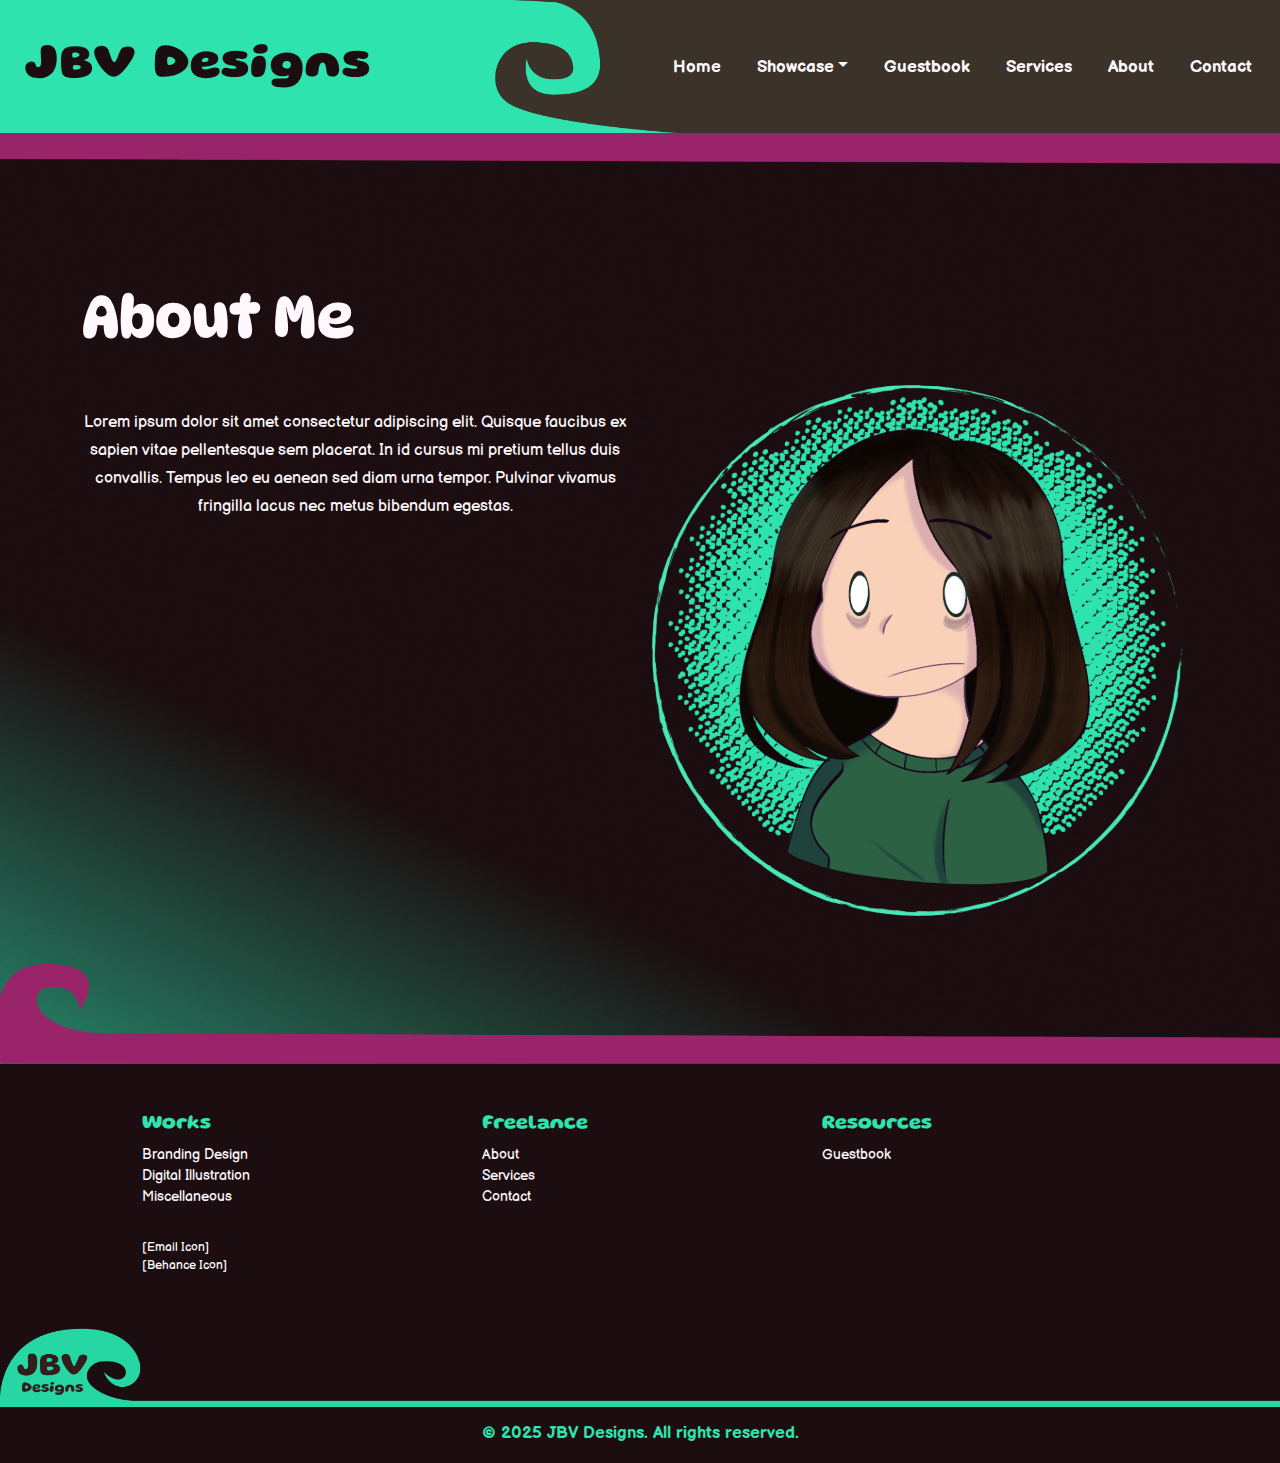
<file: about.html>
<!DOCTYPE html>
<html lang="en">

<head>
    <meta charset="UTF-8">
    <meta name="viewport" content="width=device-width, initial-scale=1.0">

    <title>About Me</title>

    <link href="https://cdn.jsdelivr.net/npm/bootstrap@5.3.3/dist/css/bootstrap.min.css" rel="stylesheet"
        integrity="sha384-QWTKZyjpPEjISv5WaRU9OFeRpok6YctnYmDr5pNlyT2bRjXh0JMhjY6hW+ALEwIH" crossorigin="anonymous">

    <link rel="stylesheet" href="css/style.css">

    <link href="https://fonts.googleapis.com/css2?family=Sora:wght@400;700&display=swap" rel="stylesheet">
    <link href="https://fonts.googleapis.com/css2?family=Gluten:wght@100..900&display=swap" rel="stylesheet">
    <link href='https://fonts.googleapis.com/css2?family=DynaPuff:wght@400..700&display=swap' rel='stylesheet'>
    <link
        href="https://fonts.googleapis.com/css2?family=Balsamiq+Sans:ital,wght@0,400;0,700;1,400;1,700&family=Gluten:wght@100..900&display=swap"
        rel="stylesheet">
</head>

<body>
    <header style="background-color: #3B322A;" class="py-3">
        <nav class="navbar navbar-expand-lg">
            <a class="navbar-brand" href="index.html">JBV Designs</a>
            <button class="navbar-toggler" type="button" data-bs-toggle="collapse" data-bs-target="#navbarNav"
                aria-controls="navbarNav" aria-expanded="false" aria-label="Toggle navigation">
                <span class="navbar-toggler-icon"></span>
            </button>
            <div class="collapse navbar-collapse" id="navbarNav">
                <ul class="navbar-nav ms-auto">

                    <li class="nav-item">
                        <a class="nav-link" href="index.html">Home</a>
                    </li>
                    <li class="nav-item dropdown">
                        <a class="nav-link dropdown-toggle" href="#" id="navbarDarkDropdownMenuLink" role="button"
                            data-bs-toggle="dropdown" aria-expanded="false">
                            Showcase</a>
                        <ul class="dropdown-menu dropdown-menu-dark" aria-labelledby="navbarDarkDropdownMenuLink">
                            <li><a class="dropdown-item" href="brandingdesign.html">Branding Design</a></li>
                            <li><a class="dropdown-item" href="digitalillustrations.html">Digital Illustration</a></li>
                            <li><a class="dropdown-item" href="miscellaneous.html">Miscellaneous</a></li>
                        </ul>
                    </li>
                    <li class="nav-item">
                        <a class="nav-link" href="guestbook.html">Guestbook</a>
                    </li>
                    <li class="nav-item">
                        <a class="nav-link" href="services.html">Services</a>
                    </li>
                    <li class="nav-item">
                        <a class="nav-link" href="about.html">About</a>
                    </li>
                    <li class="nav-item">
                        <a class="nav-link" href="contact.html">Contact</a>
                    </li>
                </ul>
            </div>
        </nav>
    </header>

    <section>
        <div class="about-section">
        <hr class="top-breaker">
            <div class="container">
                <div class="pt-5 pb-4">
                    <h2 class="About-me-title">About Me</h2>
                </div>
                <div class="row">
                    <div class="col-md-6">
                        <div class="about-me-content py-4">
                            <p>Lorem ipsum dolor sit amet consectetur
                                adipiscing elit. Quisque faucibus ex sapien
                                vitae pellentesque sem placerat. In id
                                cursus mi pretium tellus duis convallis.
                                Tempus leo eu aenean sed diam urna
                                tempor. Pulvinar vivamus fringilla lacus nec
                                metus bibendum egestas.</p>
                        </div>
                    </div>
                    <div class="col-md-6 pb-5">
                        <img src="images/jasmine_headshot_v1.png" alt="Jasmine Boquer-Velasco" class="img-fluid">
                    </div>
                </div>
            </div>
            <hr class="bottom-breaker">
        </div>
    </section>

    <footer style="background-color:#1B0D10;">
        <div class="container pt-5">
            <div class="row mx-5">
                <div class="col-md-4 mb-3">
                    <h5 class="footer-heading">Works</h5>
                    <ul class="list-unstyled">
                        <li><a class="footer-links" href="brandingdesign.html">Branding Design</a></li>
                        <li><a class="footer-links" href="digitalillustrations.html">Digital Illustration</a></li>
                        <li><a class="footer-links" href="miscellaneous.html">Miscellaneous</a></li>
                    </ul>
                </div>
                <div class="col-md-4 mb-3">
                    <h5 class="footer-heading">Freelance</h5>
                    <ul class="list-unstyled">
                        <li class=><a class="footer-links" href="about.html">About</a></li>
                        <li><a class="footer-links" href="services.html">Services</a></li>
                        <li><a class="footer-links" href="contact.html">Contact</a></li>
                    </ul>
                </div>
                <div class="col-md-4 mb-3">
                    <h5 class="footer-heading">Resources</h5>
                    <ul class="list-unstyled">
                        <li><a class="footer-links" href="guestbook.html">Guestbook</a></li>
                    </ul>
                </div>
                <div class="col-md-4 mb-3">
                    <ul class="list-inline social-icons">
                        <li><a href="#" class="text-white">[Email Icon]</a></li>
                        <li><a href="https://www.behance.net/jasmineboquer-" class="text-white">[Behance Icon]</a></li>
                    </ul>
                </div>
            </div>
        </div>
        <div class="footer-break"></div>
        <div class="footer-bottom">
            <p class="footer-note">&copy; 2025 JBV Designs. All rights reserved.</p>
        </div>
    </footer>

    <script src="https://cdn.jsdelivr.net/npm/bootstrap@5.3.3/dist/js/bootstrap.bundle.min.js"
        integrity="sha384-YvpcrYf0tY3lHB60NNkmXc5s9fDVZLESaAA55NDzOxhy9GkcIdslK1eN7N6jIeHz"
        crossorigin="anonymous"></script>

</body>

</html>
</file>
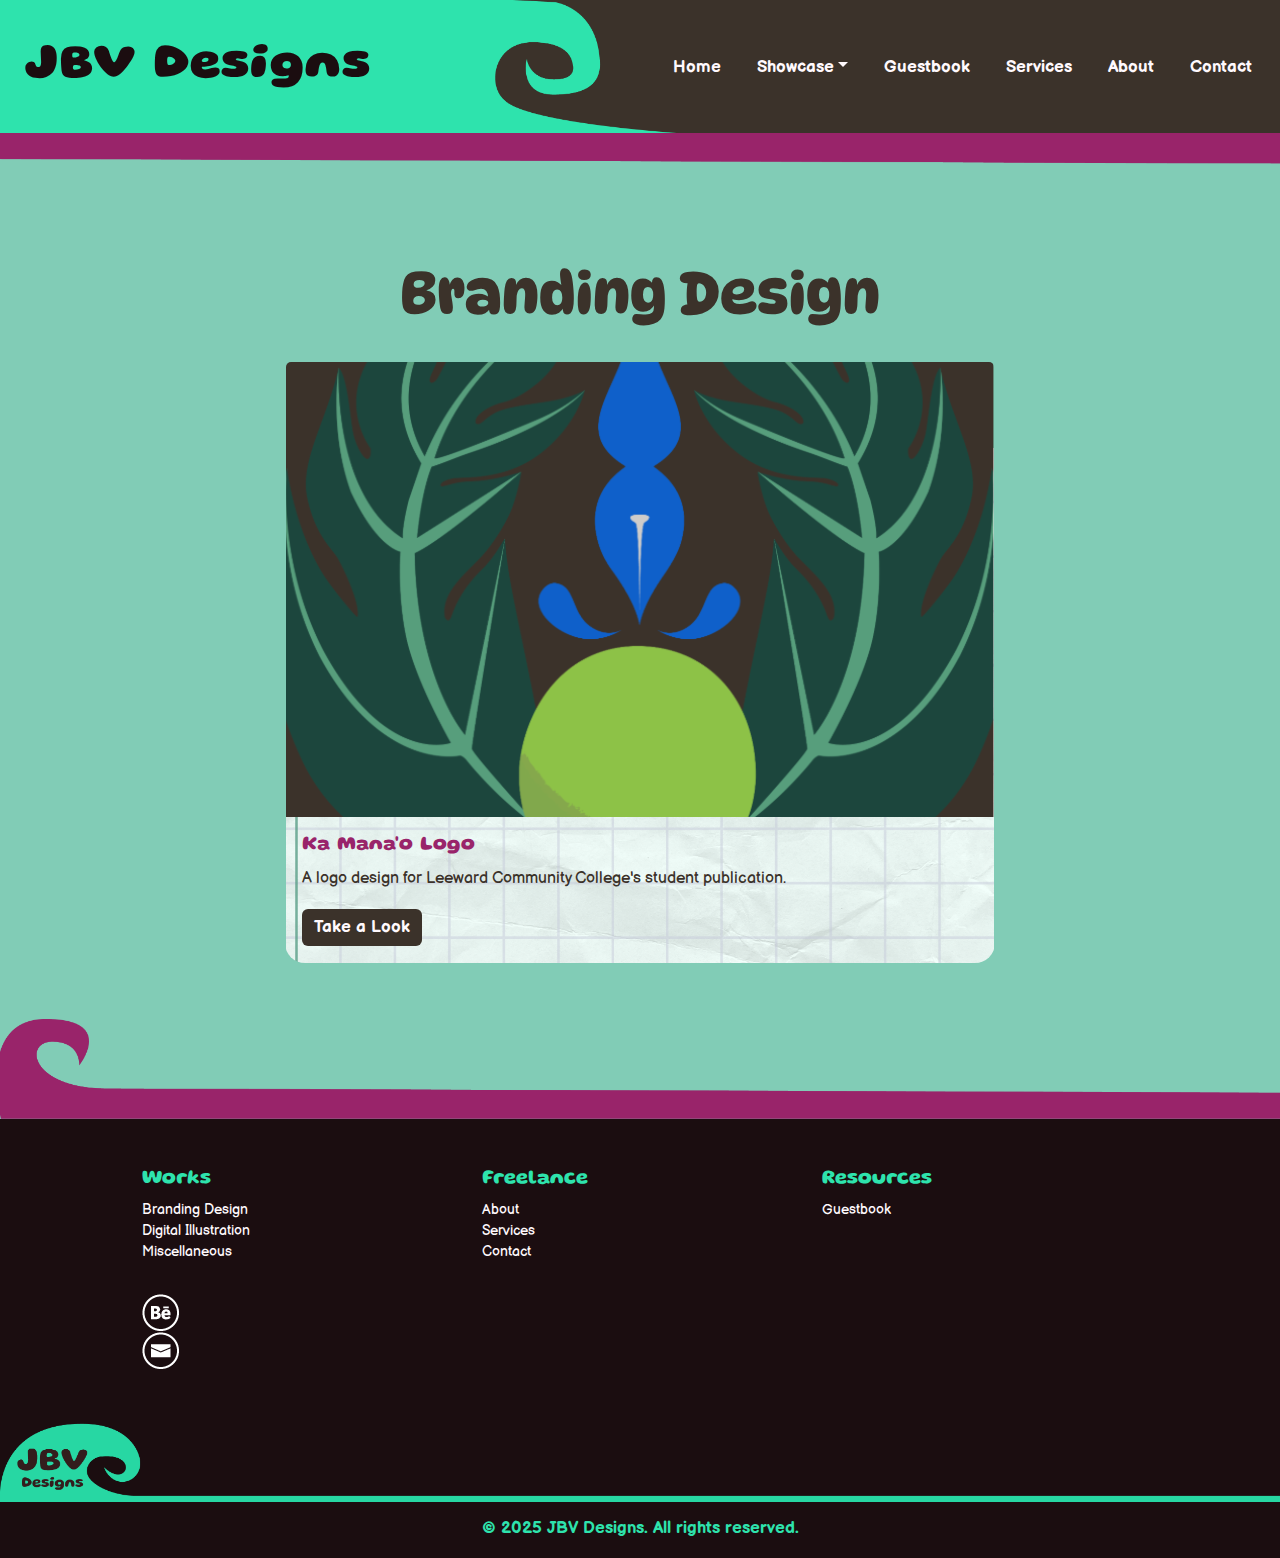
<file: brandingdesign.html>
<!DOCTYPE html>
<html lang="en">

<head>
    <meta charset="UTF-8">
    <meta name="viewport" content="width=device-width, initial-scale=1.0">

    <title>Branding Design</title>

    <link href="https://cdn.jsdelivr.net/npm/bootstrap@5.3.3/dist/css/bootstrap.min.css" rel="stylesheet"
        integrity="sha384-QWTKZyjpPEjISv5WaRU9OFeRpok6YctnYmDr5pNlyT2bRjXh0JMhjY6hW+ALEwIH" crossorigin="anonymous">

    <link rel="stylesheet" href="css/style.css">

    <link href="https://fonts.googleapis.com/css2?family=Sora:wght@400;700&display=swap" rel="stylesheet">
    <link href="https://fonts.googleapis.com/css2?family=Gluten:wght@100..900&display=swap" rel="stylesheet">
    <link href='https://fonts.googleapis.com/css2?family=DynaPuff:wght@400..700&display=swap' rel='stylesheet'>
    <link
        href="https://fonts.googleapis.com/css2?family=Balsamiq+Sans:ital,wght@0,400;0,700;1,400;1,700&family=Gluten:wght@100..900&display=swap"
        rel="stylesheet">
</head>

<body>
    <header style="background-color: #3B322A;" class="py-3">
        <nav class="navbar navbar-expand-lg">
            <a class="navbar-brand" href="index.html">JBV Designs</a>
            <button class="navbar-toggler" type="button" data-bs-toggle="collapse" data-bs-target="#navbarNav"
                aria-controls="navbarNav" aria-expanded="false" aria-label="Toggle navigation">
                <span class="navbar-toggler-icon"></span>
            </button>
            <div class="collapse navbar-collapse" id="navbarNav">
                <ul class="navbar-nav ms-auto">

                    <li class="nav-item">
                        <a class="nav-link" href="index.html">Home</a>
                    </li>
                    <li class="nav-item dropdown">
                        <a class="nav-link dropdown-toggle" href="#" id="navbarDarkDropdownMenuLink" role="button"
                            data-bs-toggle="dropdown" aria-expanded="false">
                            Showcase</a>
                        <ul class="dropdown-menu dropdown-menu-dark" aria-labelledby="navbarDarkDropdownMenuLink">
                            <li><a class="dropdown-item" href="brandingdesign.html">Branding Design</a></li>
                            <li><a class="dropdown-item" href="digitalillustrations.html">Digital Illustration</a></li>
                            <li><a class="dropdown-item" href="miscellaneous.html">Miscellaneous</a></li>
                        </ul>
                    </li>
                    <li class="nav-item">
                        <a class="nav-link" href="guestbook.html">Guestbook</a>
                    </li>
                    <li class="nav-item">
                        <a class="nav-link" href="services.html">Services</a>
                    </li>
                    <li class="nav-item">
                        <a class="nav-link" href="about.html">About</a>
                    </li>
                    <li class="nav-item">
                        <a class="nav-link" href="contact.html">Contact</a>
                    </li>
                </ul>
            </div>
        </nav>
    </header>

    <section style="background-color: #81CCB6;">
            <hr class="top-breaker">
            <div class="container px-4">
                <h2 class="showcase-detail-title pt-4">Branding Design</h2>
                
                <div class="row py-4">
                    <div class="showcase-detail-block">
                        <div class="col-xs-6 col-xl-12">
                            <div class="card-content">
                                <div class="card">
                                    <img src="images/Branding-Design_Thumbnail_2.png" class="card-img-top"
                                        alt="Ka Mana'o Logo Thumbnail">
                                    <div class="card-body">
                                        <h5>Ka Mana'o Logo</h5>
                                        <p class="body">A logo design for Leeward Community College's student publication.
                                        </p>
                                        <a href="kamanaologo.html" class="btn btn-secondary">Take a Look
                                        </a>
                                    </div>
                                </div>
                            </div>
                        </div>
                    </div>
                </div>

            </div>
            <hr class="bottom-breaker">
        </div>
    </section>

    <footer style="background-color:#1B0D10;">
        <div class="container pt-5">
            <div class="row mx-5">
                <div class="col-md-4 mb-3">
                    <h5 class="footer-heading">Works</h5>
                    <ul class="list-unstyled">
                        <li><a class="footer-links" href="brandingdesign.html">Branding Design</a></li>
                        <li><a class="footer-links" href="digitalillustrations.html">Digital Illustration</a></li>
                        <li><a class="footer-links" href="miscellaneous.html">Miscellaneous</a></li>
                    </ul>
                </div>
                <div class="col-md-4 mb-3">
                    <h5 class="footer-heading">Freelance</h5>
                    <ul class="list-unstyled">
                        <li class=><a class="footer-links" href="about.html">About</a></li>
                        <li><a class="footer-links" href="services.html">Services</a></li>
                        <li><a class="footer-links" href="contact.html">Contact</a></li>
                    </ul>
                </div>
                <div class="col-md-4 mb-3">
                    <h5 class="footer-heading">Resources</h5>
                    <ul class="list-unstyled">
                        <li><a class="footer-links" href="guestbook.html">Guestbook</a></li>
                    </ul>
                </div>
                <div class="col-md-4 mb-3">
                    <ul class="list-inline social-icons">
                        <li>
                            <a href="https://www.behance.net/jasmineboquer-">
                                <img src="images/footer_social_behance.png">
                            </a>
                        </li>
                        <li>
                            <a href="mailto:jasmineboquervelasco@gmail.com">
                                <img src="images/footer_social_email.png">
                            </a>
                        </li>
                    </ul>
                </div>
            </div>
        </div>
        <div class="footer-break"></div>
        <div class="footer-bottom">
            <p class="footer-note">&copy; 2025 JBV Designs. All rights reserved.</p>
        </div>
    </footer>

    <script src="https://cdn.jsdelivr.net/npm/bootstrap@5.3.3/dist/js/bootstrap.bundle.min.js"
        integrity="sha384-YvpcrYf0tY3lHB60NNkmXc5s9fDVZLESaAA55NDzOxhy9GkcIdslK1eN7N6jIeHz"
        crossorigin="anonymous"></script>
</body>

</html>
</file>
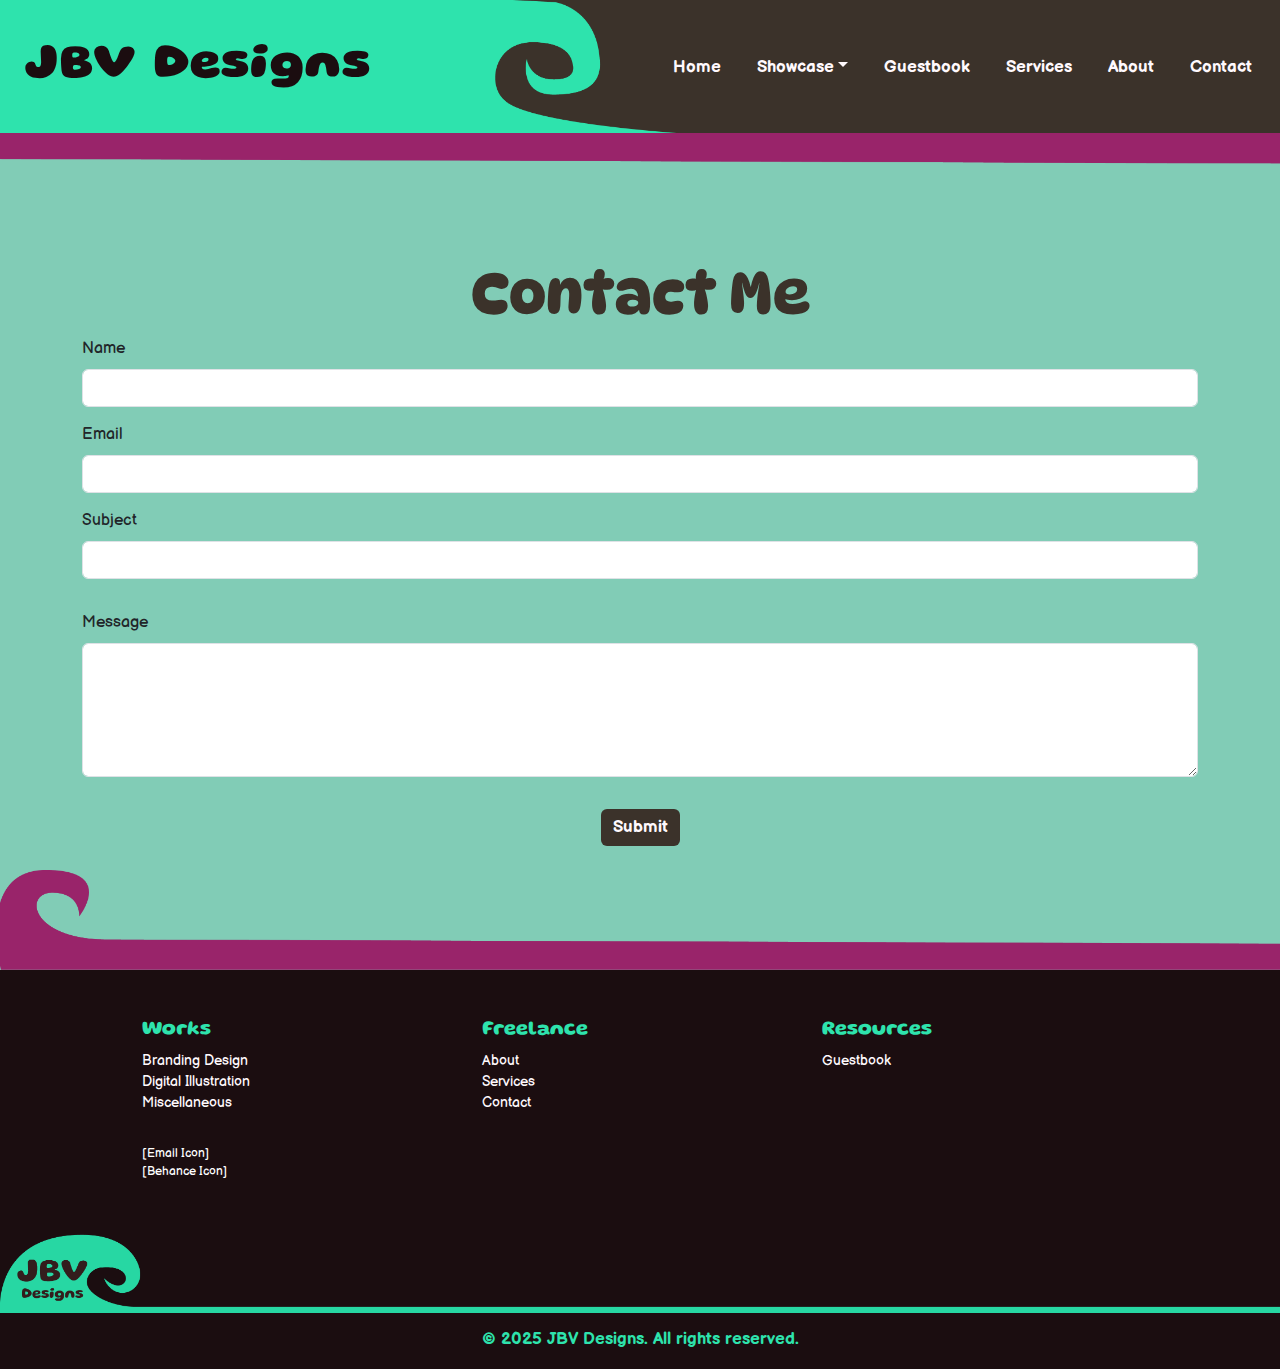
<file: contact.html>
<!DOCTYPE html>
<html lang="en">

<head>
    <meta charset="UTF-8">
    <meta name="viewport" content="width=device-width, initial-scale=1.0">

    <title>Contact Me</title>

    <link href="https://cdn.jsdelivr.net/npm/bootstrap@5.3.3/dist/css/bootstrap.min.css" rel="stylesheet"
        integrity="sha384-QWTKZyjpPEjISv5WaRU9OFeRpok6YctnYmDr5pNlyT2bRjXh0JMhjY6hW+ALEwIH" crossorigin="anonymous">

    <link rel="stylesheet" href="css/style.css">

    <link href="https://fonts.googleapis.com/css2?family=Sora:wght@400;700&display=swap" rel="stylesheet">
    <link href="https://fonts.googleapis.com/css2?family=Gluten:wght@100..900&display=swap" rel="stylesheet">
    <link href='https://fonts.googleapis.com/css2?family=DynaPuff:wght@400..700&display=swap' rel='stylesheet'>
    <link
        href="https://fonts.googleapis.com/css2?family=Balsamiq+Sans:ital,wght@0,400;0,700;1,400;1,700&family=Gluten:wght@100..900&display=swap"
        rel="stylesheet">
</head>

<body>
    <header style="background-color: #3B322A;" class="py-3">
        <nav class="navbar navbar-expand-lg">
            <a class="navbar-brand" href="index.html">JBV Designs</a>
            <button class="navbar-toggler" type="button" data-bs-toggle="collapse" data-bs-target="#navbarNav"
                aria-controls="navbarNav" aria-expanded="false" aria-label="Toggle navigation">
                <span class="navbar-toggler-icon"></span>
            </button>
            <div class="collapse navbar-collapse" id="navbarNav">
                <ul class="navbar-nav ms-auto">

                    <li class="nav-item">
                        <a class="nav-link" href="index.html">Home</a>
                    </li>
                    <li class="nav-item dropdown">
                        <a class="nav-link dropdown-toggle" href="#" id="navbarDarkDropdownMenuLink" role="button"
                            data-bs-toggle="dropdown" aria-expanded="false">
                            Showcase</a>
                        <ul class="dropdown-menu dropdown-menu-dark" aria-labelledby="navbarDarkDropdownMenuLink">
                            <li><a class="dropdown-item" href="brandingdesign.html">Branding Design</a></li>
                            <li><a class="dropdown-item" href="digitalillustrations.html">Digital Illustration</a></li>
                            <li><a class="dropdown-item" href="miscellaneous.html">Miscellaneous</a></li>
                        </ul>
                    </li>
                    <li class="nav-item">
                        <a class="nav-link" href="guestbook.html">Guestbook</a>
                    </li>
                    <li class="nav-item">
                        <a class="nav-link" href="services.html">Services</a>
                    </li>
                    <li class="nav-item">
                        <a class="nav-link" href="about.html">About</a>
                    </li>
                    <li class="nav-item">
                        <a class="nav-link" href="contact.html">Contact</a>
                    </li>
                </ul>
            </div>
        </nav>
    </header>

    <section style="background-color:#81CCB6;">
            <hr class="top-breaker">
            <div class="container">
                <h2 class="showcase-detail-title pt-4">Contact Me</h2>
                <div class="contactForm">
                    <form action="contactform.php" method="post">
                        <div class="mb-3">
                            <label for="contactName" class="form-label">Name</label>
                            <input type="Name" class="form-control" id="contactName" aria-describedby="nameHelp"
                                aria-required>
                        </div>
                        <div class="mb-3">
                            <label for="contactEmail" class="form-label">Email</label>
                            <input type="Email" class="form-control" id="contactEmail">
                        </div>
                        <div class="mb-3">
                            <label for="contactSubject" class="form-label">Subject</label>
                            <input type="SubjectTitle" class="form-control" id="contactSubject">
                        </div>
                        <div class="mb-3">
                            <label for="contactMessage" class="form-label">
                                <p></p>Message
                            </label>
                            <textarea class="form-control" id="contactMessage" rows="5"></textarea>
                        </div>
                        <div class="Contact-button pt-3 pb-4">
                            <button type="submit" class="btn btn-secondary">Submit</button>
                        </div>
                    </form>
                </div>
            </div>
            <hr class="bottom-breaker">
        </div>
    </section>

    <footer style="background-color:#1B0D10;">
        <div class="container pt-5">
            <div class="row mx-5">
                <div class="col-md-4 mb-3">
                    <h5 class="footer-heading">Works</h5>
                    <ul class="list-unstyled">
                        <li><a class="footer-links" href="brandingdesign.html">Branding Design</a></li>
                        <li><a class="footer-links" href="digitalillustrations.html">Digital Illustration</a></li>
                        <li><a class="footer-links" href="miscellaneous.html">Miscellaneous</a></li>
                    </ul>
                </div>
                <div class="col-md-4 mb-3">
                    <h5 class="footer-heading">Freelance</h5>
                    <ul class="list-unstyled">
                        <li class=><a class="footer-links" href="about.html">About</a></li>
                        <li><a class="footer-links" href="services.html">Services</a></li>
                        <li><a class="footer-links" href="contact.html">Contact</a></li>
                    </ul>
                </div>
                <div class="col-md-4 mb-3">
                    <h5 class="footer-heading">Resources</h5>
                    <ul class="list-unstyled">
                        <li><a class="footer-links" href="guestbook.html">Guestbook</a></li>
                    </ul>
                </div>
                <div class="col-md-4 mb-3">
                    <ul class="list-inline social-icons">
                        <li><a href="#" class="text-white">[Email Icon]</a></li>
                        <li><a href="https://www.behance.net/jasmineboquer-" class="text-white">[Behance Icon]</a></li>
                    </ul>
                </div>
            </div>
        </div>
        <div class="footer-break"></div>
        <div class="footer-bottom">
            <p class="footer-note">&copy; 2025 JBV Designs. All rights reserved.</p>
        </div>
    </footer>

    <script src="https://cdn.jsdelivr.net/npm/bootstrap@5.3.3/dist/js/bootstrap.bundle.min.js"
        integrity="sha384-YvpcrYf0tY3lHB60NNkmXc5s9fDVZLESaAA55NDzOxhy9GkcIdslK1eN7N6jIeHz"
        crossorigin="anonymous"></script>

</body>

</html>
</file>
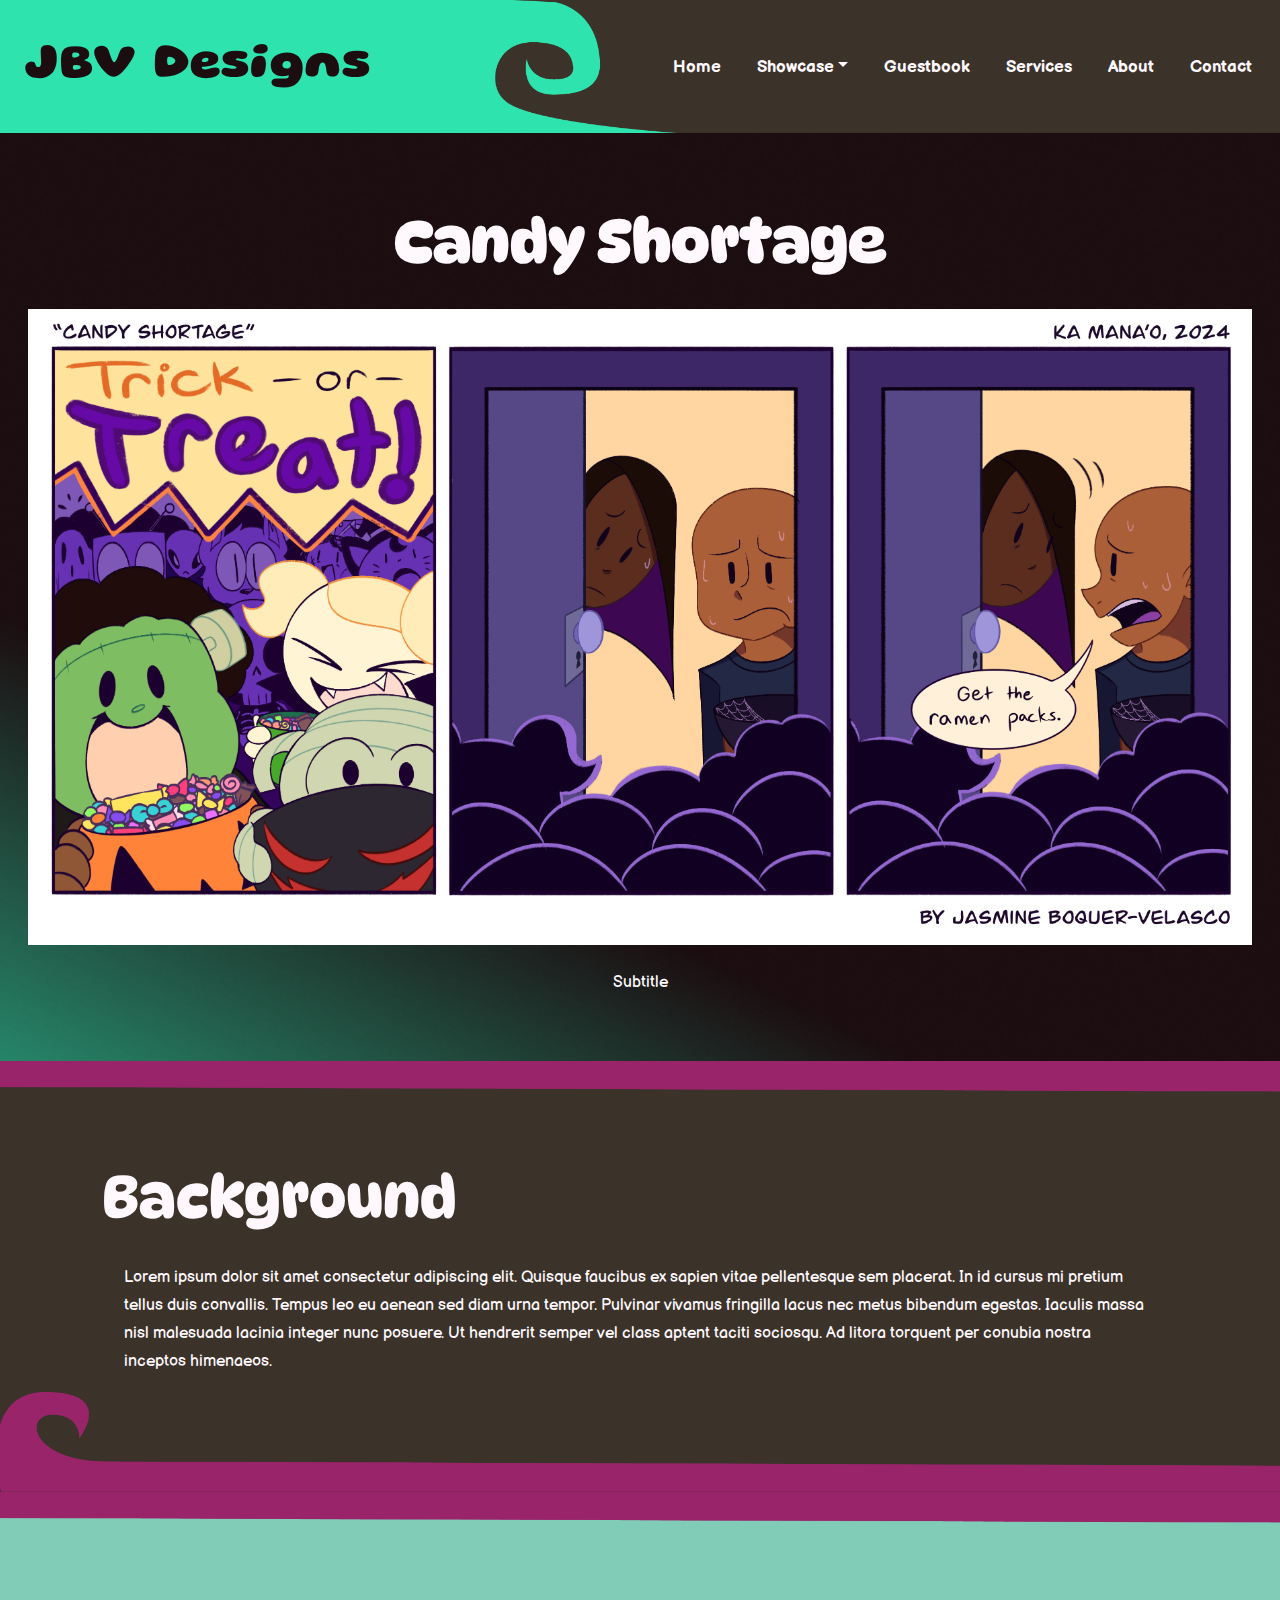
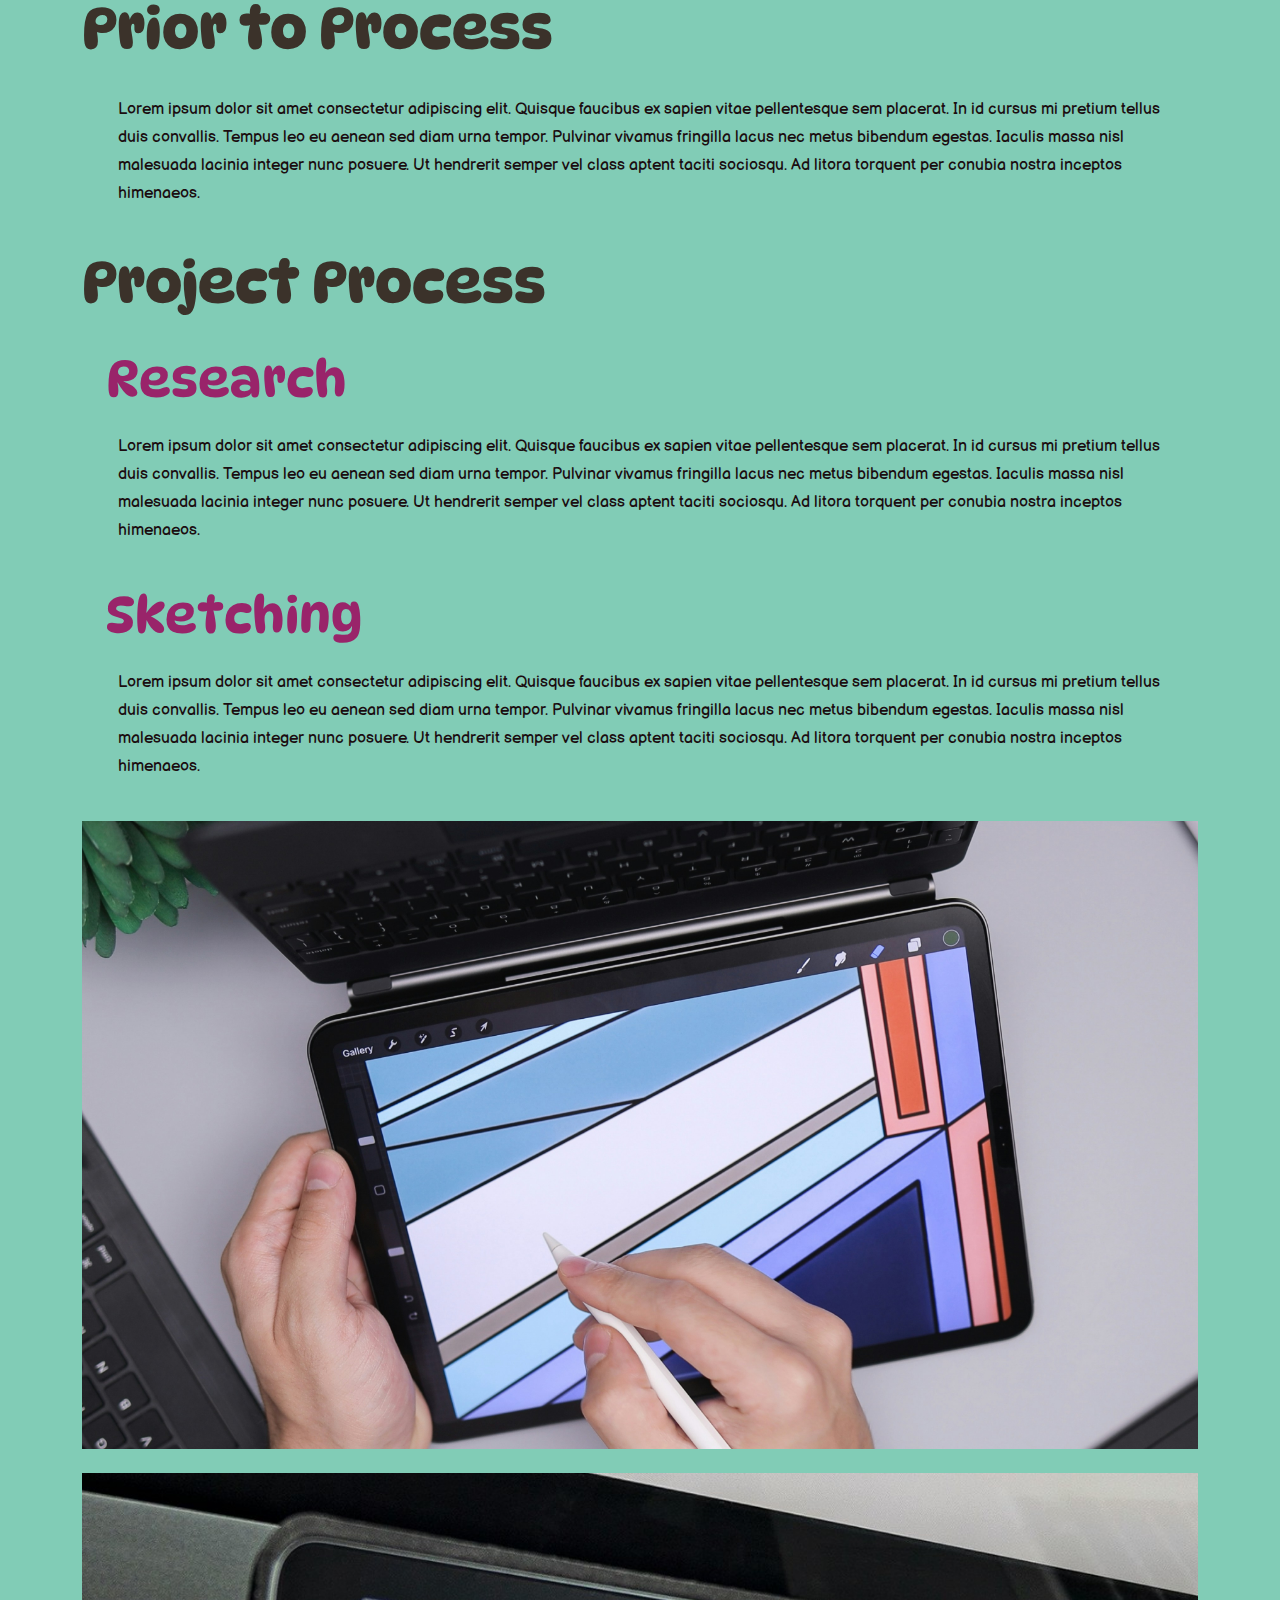
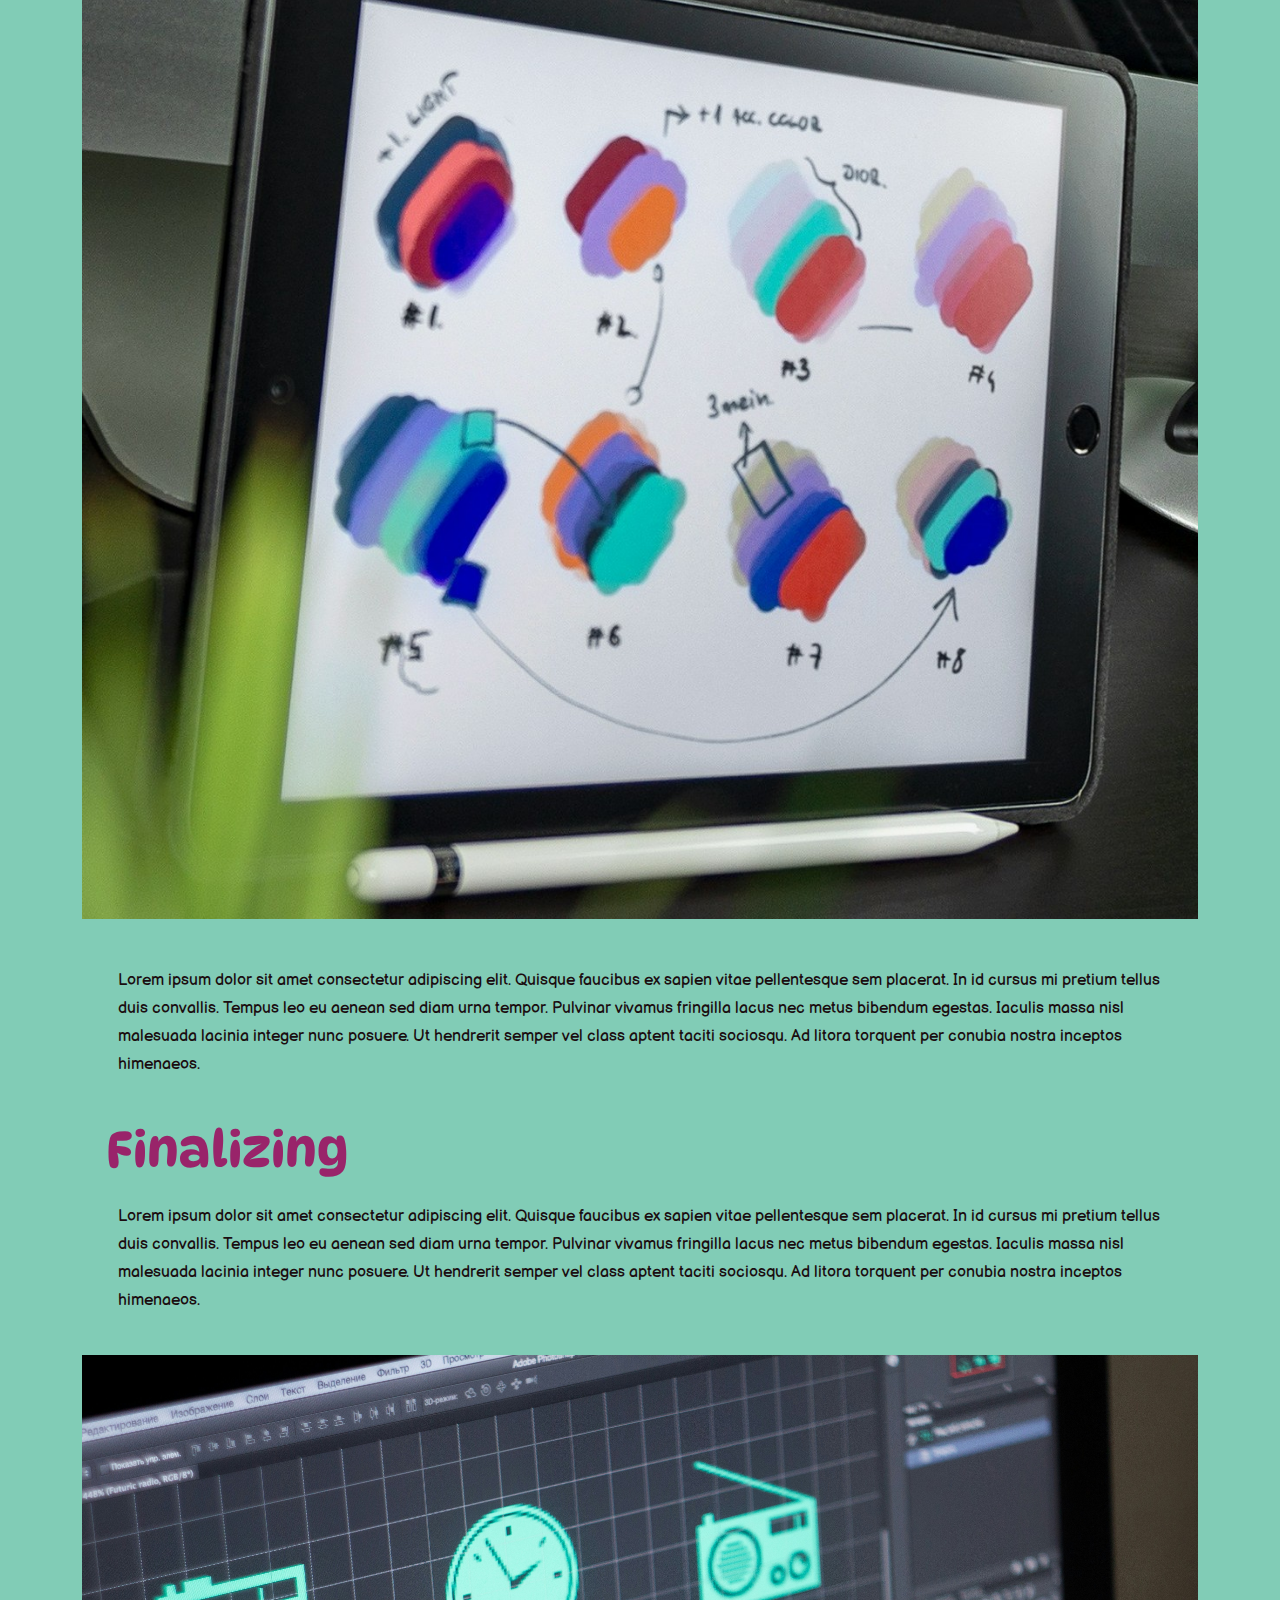
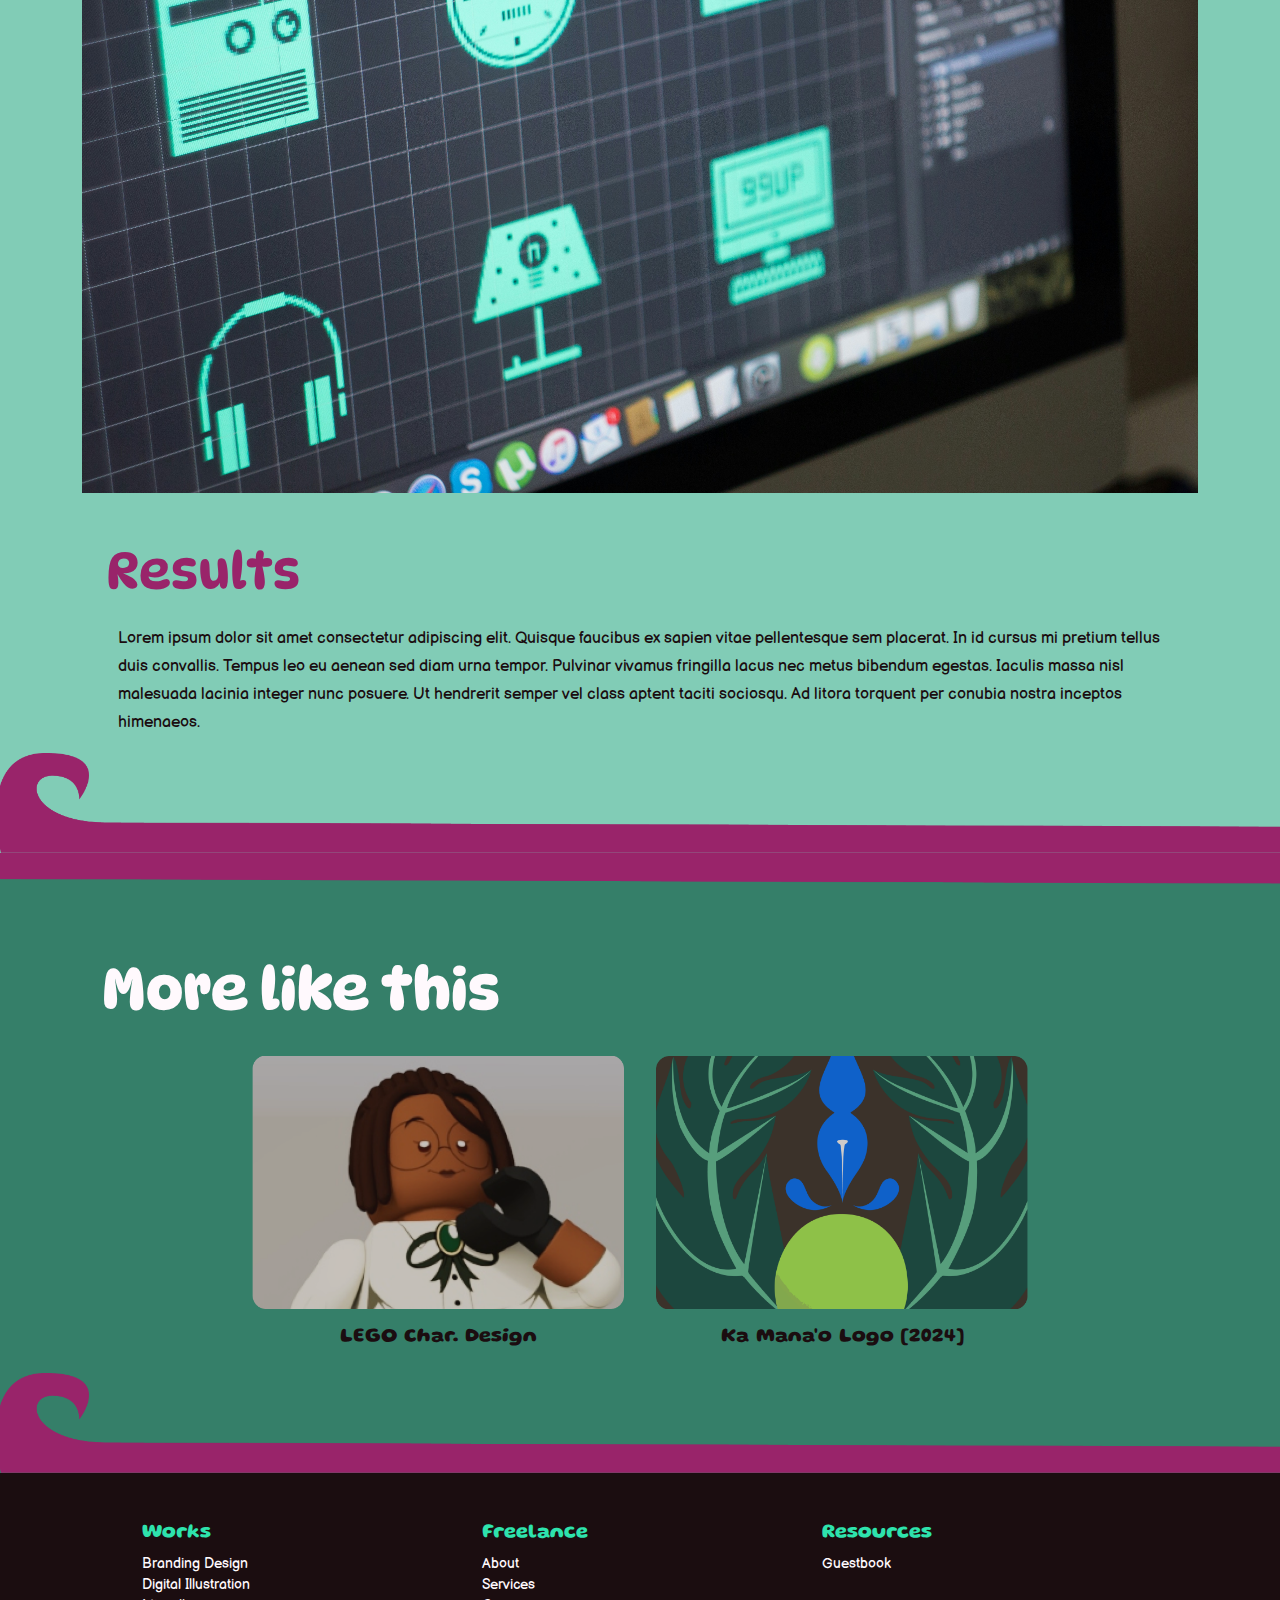
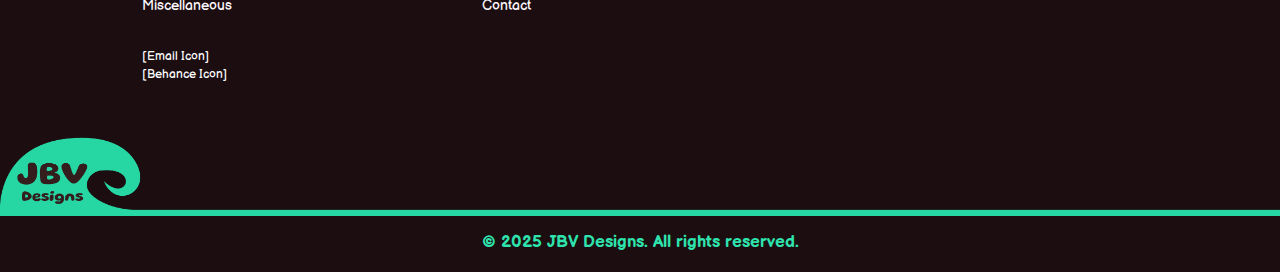
<file: cutehalloweencomic.html>
<!DOCTYPE html>
<html lang="en">
<head>
    <meta charset="UTF-8">
    <meta name="viewport" content="width=device-width, initial-scale=1.0">
    
    <title>Candy Shortage</title>

    
    <link href="https://cdn.jsdelivr.net/npm/bootstrap@5.3.3/dist/css/bootstrap.min.css" rel="stylesheet"
        integrity="sha384-QWTKZyjpPEjISv5WaRU9OFeRpok6YctnYmDr5pNlyT2bRjXh0JMhjY6hW+ALEwIH" crossorigin="anonymous">

    <link rel="stylesheet" href="css/style.css">

    <link href="https://fonts.googleapis.com/css2?family=Sora:wght@400;700&display=swap" rel="stylesheet">
    <link href="https://fonts.googleapis.com/css2?family=Gluten:wght@100..900&display=swap" rel="stylesheet">
    <link href='https://fonts.googleapis.com/css2?family=DynaPuff:wght@400..700&display=swap' rel='stylesheet'>
    <link href="https://fonts.googleapis.com/css2?family=Balsamiq+Sans:ital,wght@0,400;0,700;1,400;1,700&family=Gluten:wght@100..900&display=swap"
        rel="stylesheet">
</head>
<body>
    <header style="background-color: #3B322A;" class="py-3">
        <nav class="navbar navbar-expand-lg">
            <a class="navbar-brand" href="index.html">JBV Designs</a>
            <button class="navbar-toggler" type="button" data-bs-toggle="collapse" data-bs-target="#navbarNav"
                aria-controls="navbarNav" aria-expanded="false" aria-label="Toggle navigation">
                <span class="navbar-toggler-icon"></span>
            </button>
            <div class="collapse navbar-collapse" id="navbarNav">
                <ul class="navbar-nav ms-auto">
    
                    <li class="nav-item">
                        <a class="nav-link" href="index.html">Home</a>
                    </li>
                    <li class="nav-item dropdown">
                        <a class="nav-link dropdown-toggle" href="#" id="navbarDarkDropdownMenuLink" role="button"
                            data-bs-toggle="dropdown" aria-expanded="false">
                            Showcase</a>
                        <ul class="dropdown-menu dropdown-menu-dark" aria-labelledby="navbarDarkDropdownMenuLink">
                            <li><a class="dropdown-item" href="brandingdesign.html">Branding Design</a></li>
                            <li><a class="dropdown-item" href="digitalillustrations.html">Digital Illustration</a></li>
                            <li><a class="dropdown-item" href="miscellaneous.html">Miscellaneous</a></li>
                        </ul>
                    </li>
                    <li class="nav-item">
                        <a class="nav-link" href="guestbook.html">Guestbook</a>
                    </li>
                    <li class="nav-item">
                        <a class="nav-link" href="services.html">Services</a>
                    </li>
                    <li class="nav-item">
                        <a class="nav-link" href="about.html">About</a>
                    </li>
                    <li class="nav-item">
                        <a class="nav-link" href="contact.html">Contact</a>
                    </li>
                </ul>
            </div>
        </nav>
    </header>

    <section class="project-image">
        <div class="project-image-background">
            <div class="project-detail-title">
                <h1 class="pt-4 pb-4">Candy Shortage</h1>
            </div>
            <div class="project-detail">
                <img src="images/KaManao_Halloween_Comic_Strip.png" alt="Candy Shortage Comic Strip" class="img-fluid">
                <p class="pt-4">Subtitle</p>
            </div>
        </div>
    </section>

     <section style="background-color:#3B322A;">
        <hr class="top-breaker">
        <div class="container">
            <div class="project-detail-background">
                <h2 class="project-background-title-2 pb-4">Background</h2>
                <p class="project-background-body">Lorem ipsum dolor sit amet consectetur adipiscing elit.
                    Quisque faucibus ex sapien vitae pellentesque sem placerat.
                    In id cursus mi pretium tellus duis convallis. Tempus leo eu
                    aenean sed diam urna tempor. Pulvinar vivamus fringilla
                    lacus nec metus bibendum egestas. Iaculis massa nisl
                    malesuada lacinia integer nunc posuere. Ut hendrerit
                    semper vel class aptent taciti sociosqu. Ad litora
                    torquent per conubia nostra inceptos himenaeos.
                </p>
            </div>
        </div>
        <hr class="bottom-breaker">
    </section>
    
    <section style="background-color:#81CCB6;">
        <hr class="top-breaker">
        <div class="container">
            <h2 class="project-background-title-1 pb-4">
                Prior to Process
            </h2>
            <p class="project-detail-body">Lorem ipsum dolor sit amet consectetur adipiscing elit.
                Quisque faucibus ex sapien vitae pellentesque sem placerat.
                In id cursus mi pretium tellus duis convallis. Tempus leo eu
                aenean sed diam urna tempor. Pulvinar vivamus fringilla
                lacus nec metus bibendum egestas. Iaculis massa nisl
                malesuada lacinia integer nunc posuere. Ut hendrerit
                semper vel class aptent taciti sociosqu. Ad litora
                torquent per conubia nostra inceptos himenaeos.
            </p>
    
            <h2 class="project-background-title-1 pt-4 pb-4">
                Project Process
            </h2>
    
            <h3 class="project-detail-h3 px-4 pb-3">Research</h3>
            <p class="project-detail-body pb-4">Lorem ipsum dolor sit amet consectetur adipiscing elit.
                Quisque faucibus ex sapien vitae pellentesque sem placerat.
                In id cursus mi pretium tellus duis convallis. Tempus leo eu
                aenean sed diam urna tempor. Pulvinar vivamus fringilla
                lacus nec metus bibendum egestas. Iaculis massa nisl
                malesuada lacinia integer nunc posuere. Ut hendrerit
                semper vel class aptent taciti sociosqu. Ad litora
                torquent per conubia nostra inceptos himenaeos.
            </p>
    
            <h3 class="project-detail-h3 px-4 pb-3">Sketching</h3>
            <p class="project-detail-body pb-4">Lorem ipsum dolor sit amet consectetur adipiscing elit.
                Quisque faucibus ex sapien vitae pellentesque sem placerat.
                In id cursus mi pretium tellus duis convallis. Tempus leo eu
                aenean sed diam urna tempor. Pulvinar vivamus fringilla
                lacus nec metus bibendum egestas. Iaculis massa nisl
                malesuada lacinia integer nunc posuere. Ut hendrerit
                semper vel class aptent taciti sociosqu. Ad litora
                torquent per conubia nostra inceptos himenaeos.
            </p>
    
            <div class="project-process-images">
                <img src="images/daniel-romero-yvBhMMZB9K4-unsplash.jpg" class="pb-4" alt="Project Detail Visual 1">
                <img src="images/2balazs-ketyi-FeuEg-8XlA8-unsplash.jpg" class="pb-4" alt="Project Detail Visual 2">
            </div>
    
            <p class="project-detail-body pt-4 pb-4">Lorem ipsum dolor sit amet consectetur adipiscing elit.
                Quisque faucibus ex sapien vitae pellentesque sem placerat.
                In id cursus mi pretium tellus duis convallis. Tempus leo eu
                aenean sed diam urna tempor. Pulvinar vivamus fringilla
                lacus nec metus bibendum egestas. Iaculis massa nisl
                malesuada lacinia integer nunc posuere. Ut hendrerit
                semper vel class aptent taciti sociosqu. Ad litora
                torquent per conubia nostra inceptos himenaeos.
            </p>
    
            <h3 class="project-detail-h3 px-4 pb-3">Finalizing</h3>
            <p class="project-detail-body pb-4">Lorem ipsum dolor sit amet consectetur adipiscing elit.
                Quisque faucibus ex sapien vitae pellentesque sem placerat.
                In id cursus mi pretium tellus duis convallis. Tempus leo eu
                aenean sed diam urna tempor. Pulvinar vivamus fringilla
                lacus nec metus bibendum egestas. Iaculis massa nisl
                malesuada lacinia integer nunc posuere. Ut hendrerit
                semper vel class aptent taciti sociosqu. Ad litora
                torquent per conubia nostra inceptos himenaeos.
            </p>
    
            <img src="images/andrei-anufrienko-ca7a34we-n8-unsplash.jpg" class="pb-4" alt="Project Detail Visual 3">
    
            <h3 class="project-detail-h3 px-4 pt-4 pb-3">Results</h3>
            <p class="project-detail-body">Lorem ipsum dolor sit amet consectetur adipiscing elit.
                Quisque faucibus ex sapien vitae pellentesque sem placerat.
                In id cursus mi pretium tellus duis convallis. Tempus leo eu
                aenean sed diam urna tempor. Pulvinar vivamus fringilla
                lacus nec metus bibendum egestas. Iaculis massa nisl
                malesuada lacinia integer nunc posuere. Ut hendrerit
                semper vel class aptent taciti sociosqu. Ad litora
                torquent per conubia nostra inceptos himenaeos.
            </p>
    
        </div>
        <hr class="bottom-breaker">
    </section>
    
    <section style="background-color:#357F69;">
        <div class="Recommended-Works">
            <hr class="top-breaker">
            <div class="container">
                <h2 class="project-background-title-2 pb-4"> More like this</h2>
                <div class="row">
                    <div class="Recommended-content">
                        <div class="col-xs-3 col-xl-4">
                            <div class="card-2">
                                <img src="images/Miscellaneous_Thumbnail.png" class="card-img-top"
                                    alt="Thumbnail of LEGO Character Design">
                                <div class="card-body py-3">
                                    <a href="legocharacterdesign.html">
                                        <h5 class="Recommended-card">LEGO Char. Design</h5>
                                    </a>
                                </div>
                            </div>
                        </div>
                        <div class="col-xs-3 col-xl-4">
                            <div class="card-2">
                                <img src="images/Branding-Design_Thumbnail.png" class="card-img-top"
                                    alt="Thumbnail of Ka Mana'o Logo">
                                <div class="card-body py-3">
                                    <a href="kamanaologo.html">
                                        <h5 class="Recommended-card">Ka Mana'o Logo [2024]</h5>
                                    </a>
                                </div>
                            </div>
                        </div>
                    </div>
                </div>
            </div>
            <hr class="bottom-breaker">
        </div>
    </section>

    <footer style="background-color:#1B0D10;">
        <div class="container pt-5">
            <div class="row mx-5">
                <div class="col-md-4 mb-3">
                    <h5 class="footer-heading">Works</h5>
                    <ul class="list-unstyled">
                        <li><a class="footer-links" href="brandingdesign.html">Branding Design</a></li>
                        <li><a class="footer-links" href="digitalillustrations.html">Digital Illustration</a></li>
                        <li><a class="footer-links" href="miscellaneous.html">Miscellaneous</a></li>
                    </ul>
                </div>
                <div class="col-md-4 mb-3">
                    <h5 class="footer-heading">Freelance</h5>
                    <ul class="list-unstyled">
                        <li class=><a class="footer-links" href="about.html">About</a></li>
                        <li><a class="footer-links" href="services.html">Services</a></li>
                        <li><a class="footer-links" href="contact.html">Contact</a></li>
                    </ul>
                </div>
                <div class="col-md-4 mb-3">
                    <h5 class="footer-heading">Resources</h5>
                    <ul class="list-unstyled">
                        <li><a class="footer-links" href="guestbook.html">Guestbook</a></li>
                    </ul>
                </div>
                <div class="col-md-4 mb-3">
                    <ul class="list-inline social-icons">
                        <li><a href="#" class="text-white">[Email Icon]</a></li>
                        <li><a href="https://www.behance.net/jasmineboquer-" class="text-white">[Behance Icon]</a></li>
                    </ul>
                </div>
            </div>
        </div>
        <div class="footer-break"></div>
        <div class="footer-bottom">
            <p class="footer-note">&copy; 2025 JBV Designs. All rights reserved.</p>
        </div>
    </footer>
    
    <script src="https://cdn.jsdelivr.net/npm/bootstrap@5.3.3/dist/js/bootstrap.bundle.min.js"
        integrity="sha384-YvpcrYf0tY3lHB60NNkmXc5s9fDVZLESaAA55NDzOxhy9GkcIdslK1eN7N6jIeHz"
        crossorigin="anonymous"></script>
</body>
</html>
</file>
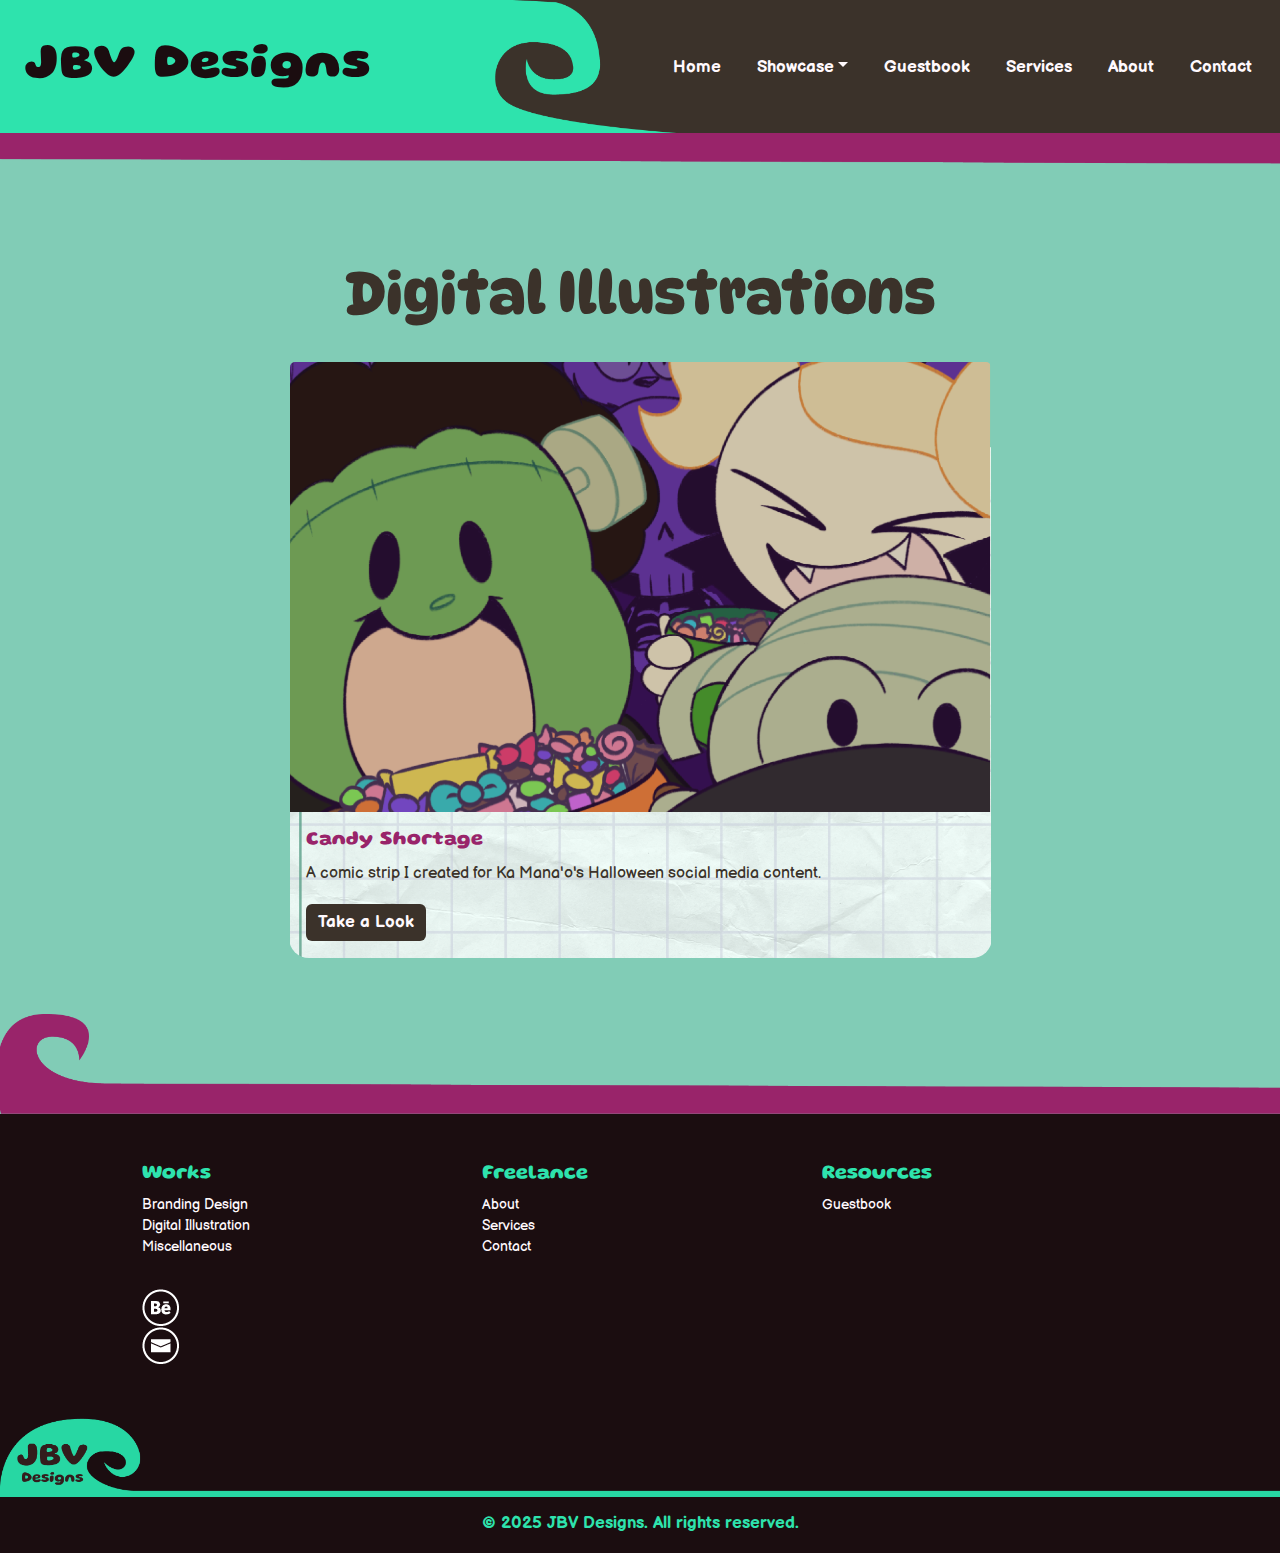
<file: digitalillustrations.html>
<!DOCTYPE html>
<html lang="en">

<head>
    <meta charset="UTF-8">
    <meta name="viewport" content="width=device-width, initial-scale=1.0">

    <title>Digital Illustrations</title>

    <link href="https://cdn.jsdelivr.net/npm/bootstrap@5.3.3/dist/css/bootstrap.min.css" rel="stylesheet"
        integrity="sha384-QWTKZyjpPEjISv5WaRU9OFeRpok6YctnYmDr5pNlyT2bRjXh0JMhjY6hW+ALEwIH" crossorigin="anonymous">

    <link rel="stylesheet" href="css/style.css">

    <link href="https://fonts.googleapis.com/css2?family=Sora:wght@400;700&display=swap" rel="stylesheet">
    <link href="https://fonts.googleapis.com/css2?family=Gluten:wght@100..900&display=swap" rel="stylesheet">
    <link href='https://fonts.googleapis.com/css2?family=DynaPuff:wght@400..700&display=swap' rel='stylesheet'>
    <link
        href="https://fonts.googleapis.com/css2?family=Balsamiq+Sans:ital,wght@0,400;0,700;1,400;1,700&family=Gluten:wght@100..900&display=swap"
        rel="stylesheet">
</head>

<body>
    <header style="background-color: #3B322A;" class="py-3">
        <nav class="navbar navbar-expand-lg">
            <a class="navbar-brand" href="index.html">JBV Designs</a>
            <button class="navbar-toggler" type="button" data-bs-toggle="collapse" data-bs-target="#navbarNav"
                aria-controls="navbarNav" aria-expanded="false" aria-label="Toggle navigation">
                <span class="navbar-toggler-icon"></span>
            </button>
            <div class="collapse navbar-collapse" id="navbarNav">
                <ul class="navbar-nav ms-auto">

                    <li class="nav-item">
                        <a class="nav-link" href="index.html">Home</a>
                    </li>
                    <li class="nav-item dropdown">
                        <a class="nav-link dropdown-toggle" href="#" id="navbarDarkDropdownMenuLink" role="button"
                            data-bs-toggle="dropdown" aria-expanded="false">
                            Showcase</a>
                        <ul class="dropdown-menu dropdown-menu-dark" aria-labelledby="navbarDarkDropdownMenuLink">
                            <li><a class="dropdown-item" href="brandingdesign.html">Branding Design</a></li>
                            <li><a class="dropdown-item" href="digitalillustrations.html">Digital Illustration</a></li>
                            <li><a class="dropdown-item" href="miscellaneous.html">Miscellaneous</a></li>
                        </ul>
                    </li>
                    <li class="nav-item">
                        <a class="nav-link" href="guestbook.html">Guestbook</a>
                    </li>
                    <li class="nav-item">
                        <a class="nav-link" href="services.html">Services</a>
                    </li>
                    <li class="nav-item">
                        <a class="nav-link" href="about.html">About</a>
                    </li>
                    <li class="nav-item">
                        <a class="nav-link" href="contact.html">Contact</a>
                    </li>
                </ul>
            </div>
        </nav>
    </header>

    <section style="background-color: #81CCB6;">
            <hr class="top-breaker">
            <div class="container px-4">
                <h2 class="showcase-detail-title pt-4">Digital Illustrations</h2>
                
                <div class="row py-4">
                    <div class="showcase-detail-block">
                        <div class="col-xs-6 col-xl-12">
                            <div class="card-content">
                                <div class="card">
                                    <img src="images/Digital-Illustrations_Thumbnail_2.png" class="card-img-top"
                                        alt="Candy Shortage Thumbnail">
                                    <div class="card-body">
                                        <h5>Candy Shortage</h5>
                                        <p class="body">A comic strip I created for Ka Mana'o's Halloween social media content.
                                        </p>
                                        <a href="cutehalloweencomic.html" class="btn btn-secondary">Take a Look
                                        </a>
                                    </div>
                                </div>
                            </div>
                        </div>
                    </div>
                </div>

            </div>
            <hr class="bottom-breaker">
        </div>
    </section>

    <footer style="background-color:#1B0D10;">
        <div class="container pt-5">
            <div class="row mx-5">
                <div class="col-md-4 mb-3">
                    <h5 class="footer-heading">Works</h5>
                    <ul class="list-unstyled">
                        <li><a class="footer-links" href="brandingdesign.html">Branding Design</a></li>
                        <li><a class="footer-links" href="digitalillustrations.html">Digital Illustration</a></li>
                        <li><a class="footer-links" href="miscellaneous.html">Miscellaneous</a></li>
                    </ul>
                </div>
                <div class="col-md-4 mb-3">
                    <h5 class="footer-heading">Freelance</h5>
                    <ul class="list-unstyled">
                        <li class=><a class="footer-links" href="about.html">About</a></li>
                        <li><a class="footer-links" href="services.html">Services</a></li>
                        <li><a class="footer-links" href="contact.html">Contact</a></li>
                    </ul>
                </div>
                <div class="col-md-4 mb-3">
                    <h5 class="footer-heading">Resources</h5>
                    <ul class="list-unstyled">
                        <li><a class="footer-links" href="guestbook.html">Guestbook</a></li>
                    </ul>
                </div>
                <div class="col-md-4 mb-3">
                    <ul class="list-inline social-icons">
                        <li>
                            <a href="https://www.behance.net/jasmineboquer-">
                                <img src="images/footer_social_behance.png">
                            </a>
                        </li>
                        <li>
                            <a href="mailto:jasmineboquervelasco@gmail.com">
                                <img src="images/footer_social_email.png">
                            </a>
                        </li>
                    </ul>
                </div>
            </div>
        </div>
        <div class="footer-break"></div>
        <div class="footer-bottom">
            <p class="footer-note">&copy; 2025 JBV Designs. All rights reserved.</p>
        </div>
    </footer>

    <script src="https://cdn.jsdelivr.net/npm/bootstrap@5.3.3/dist/js/bootstrap.bundle.min.js"
        integrity="sha384-YvpcrYf0tY3lHB60NNkmXc5s9fDVZLESaAA55NDzOxhy9GkcIdslK1eN7N6jIeHz"
        crossorigin="anonymous"></script>
</body>

</html>
</file>
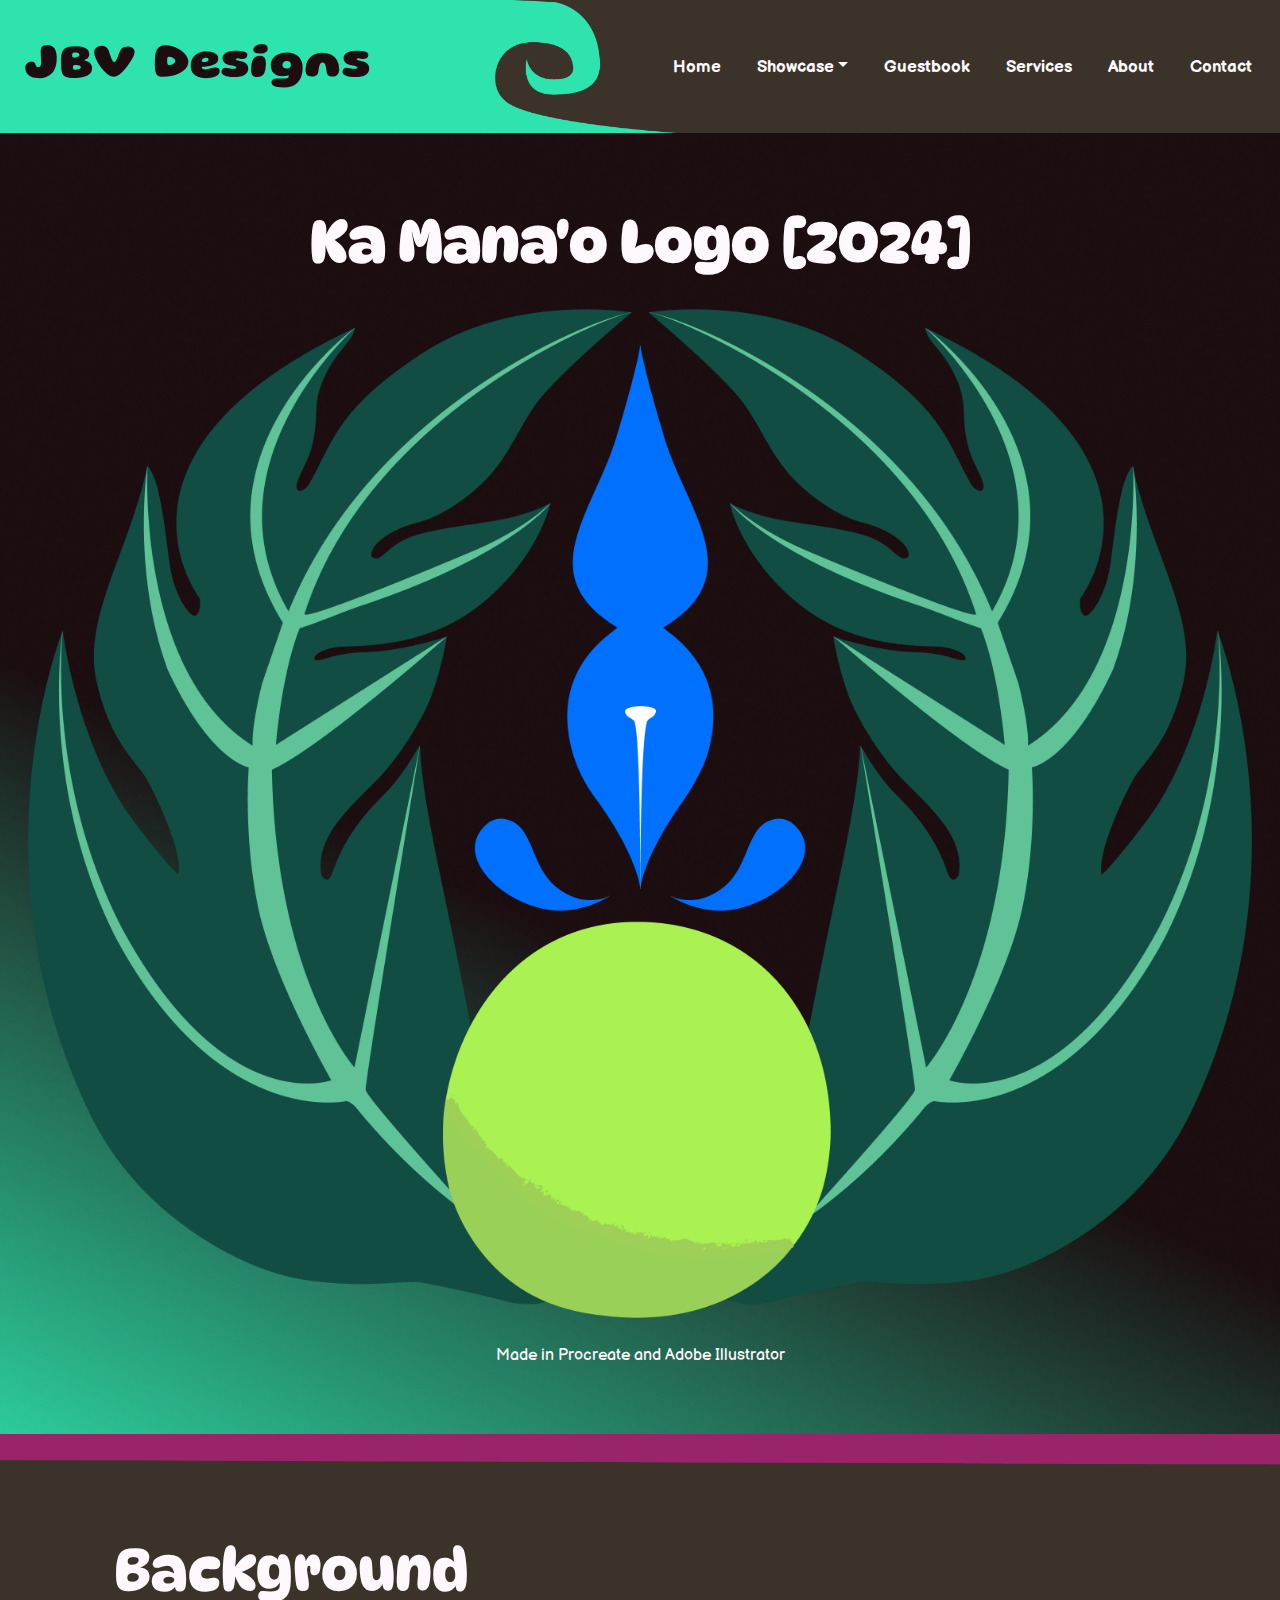
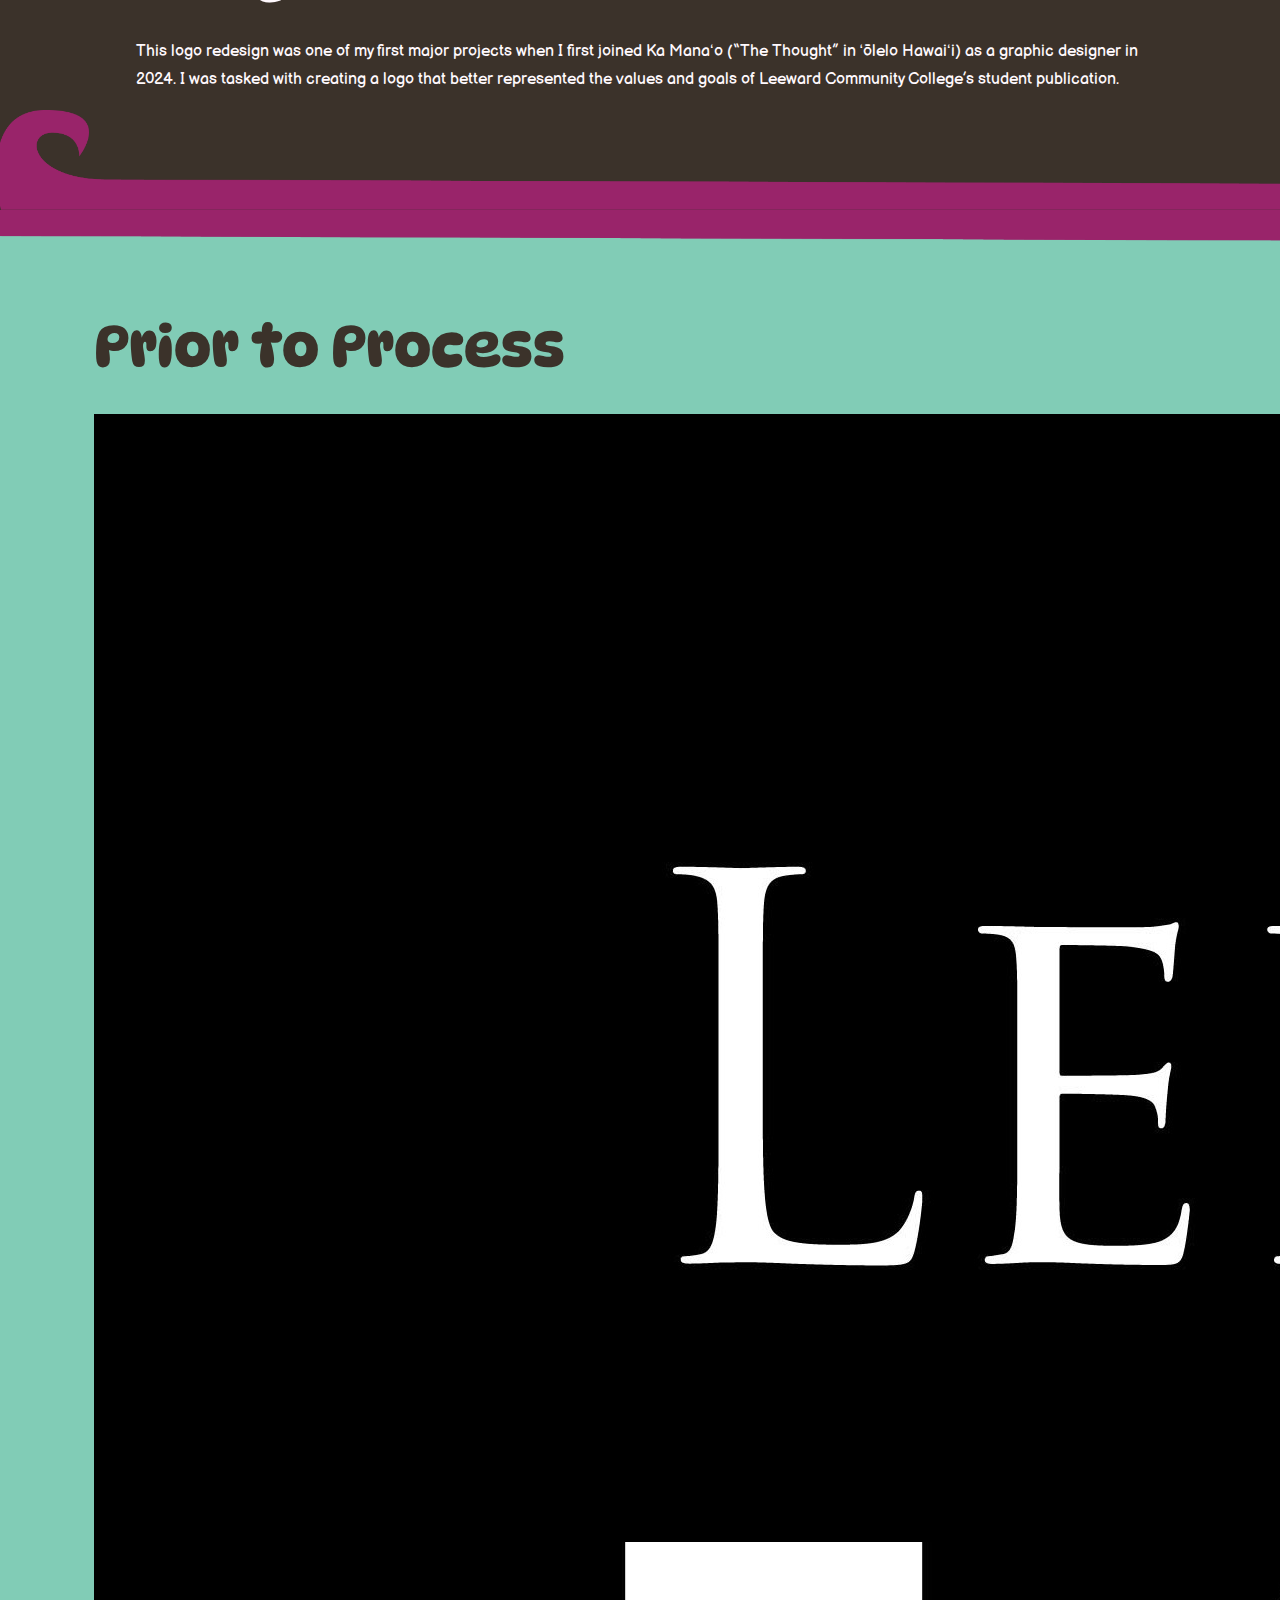
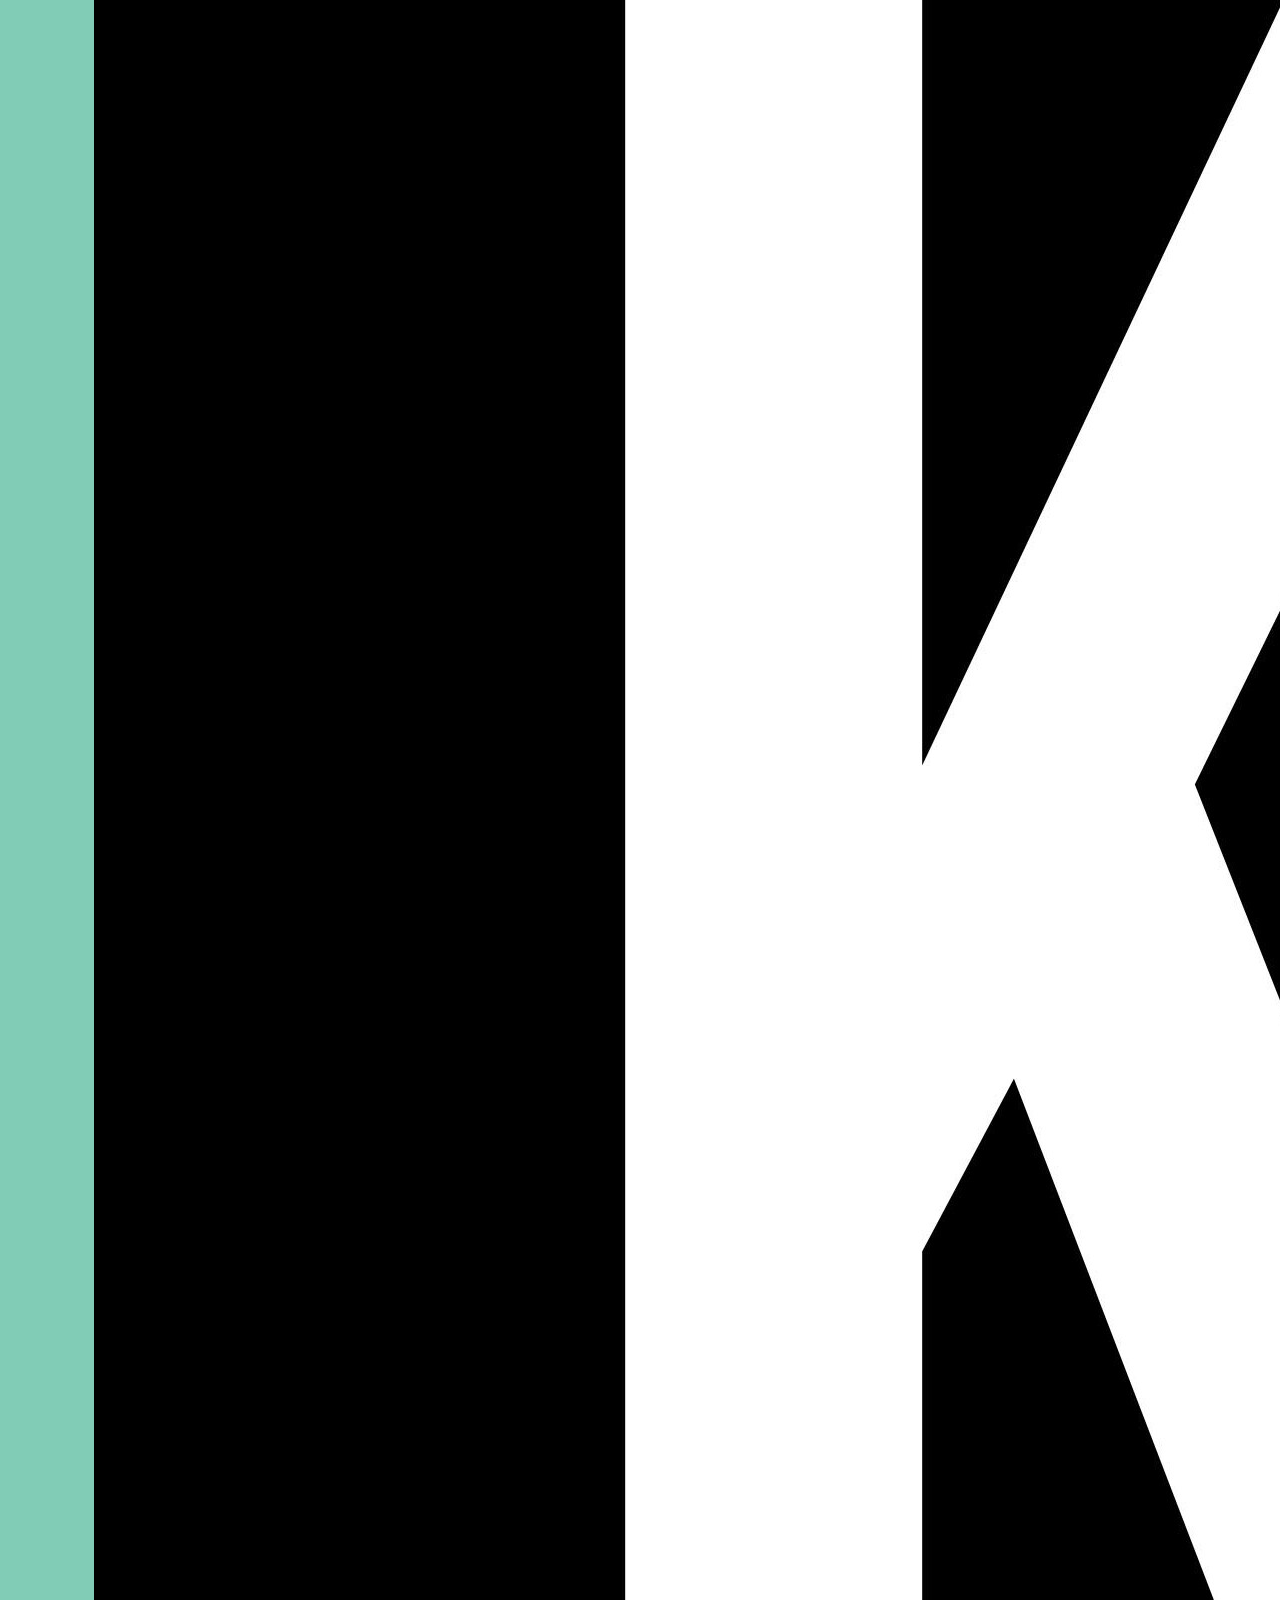
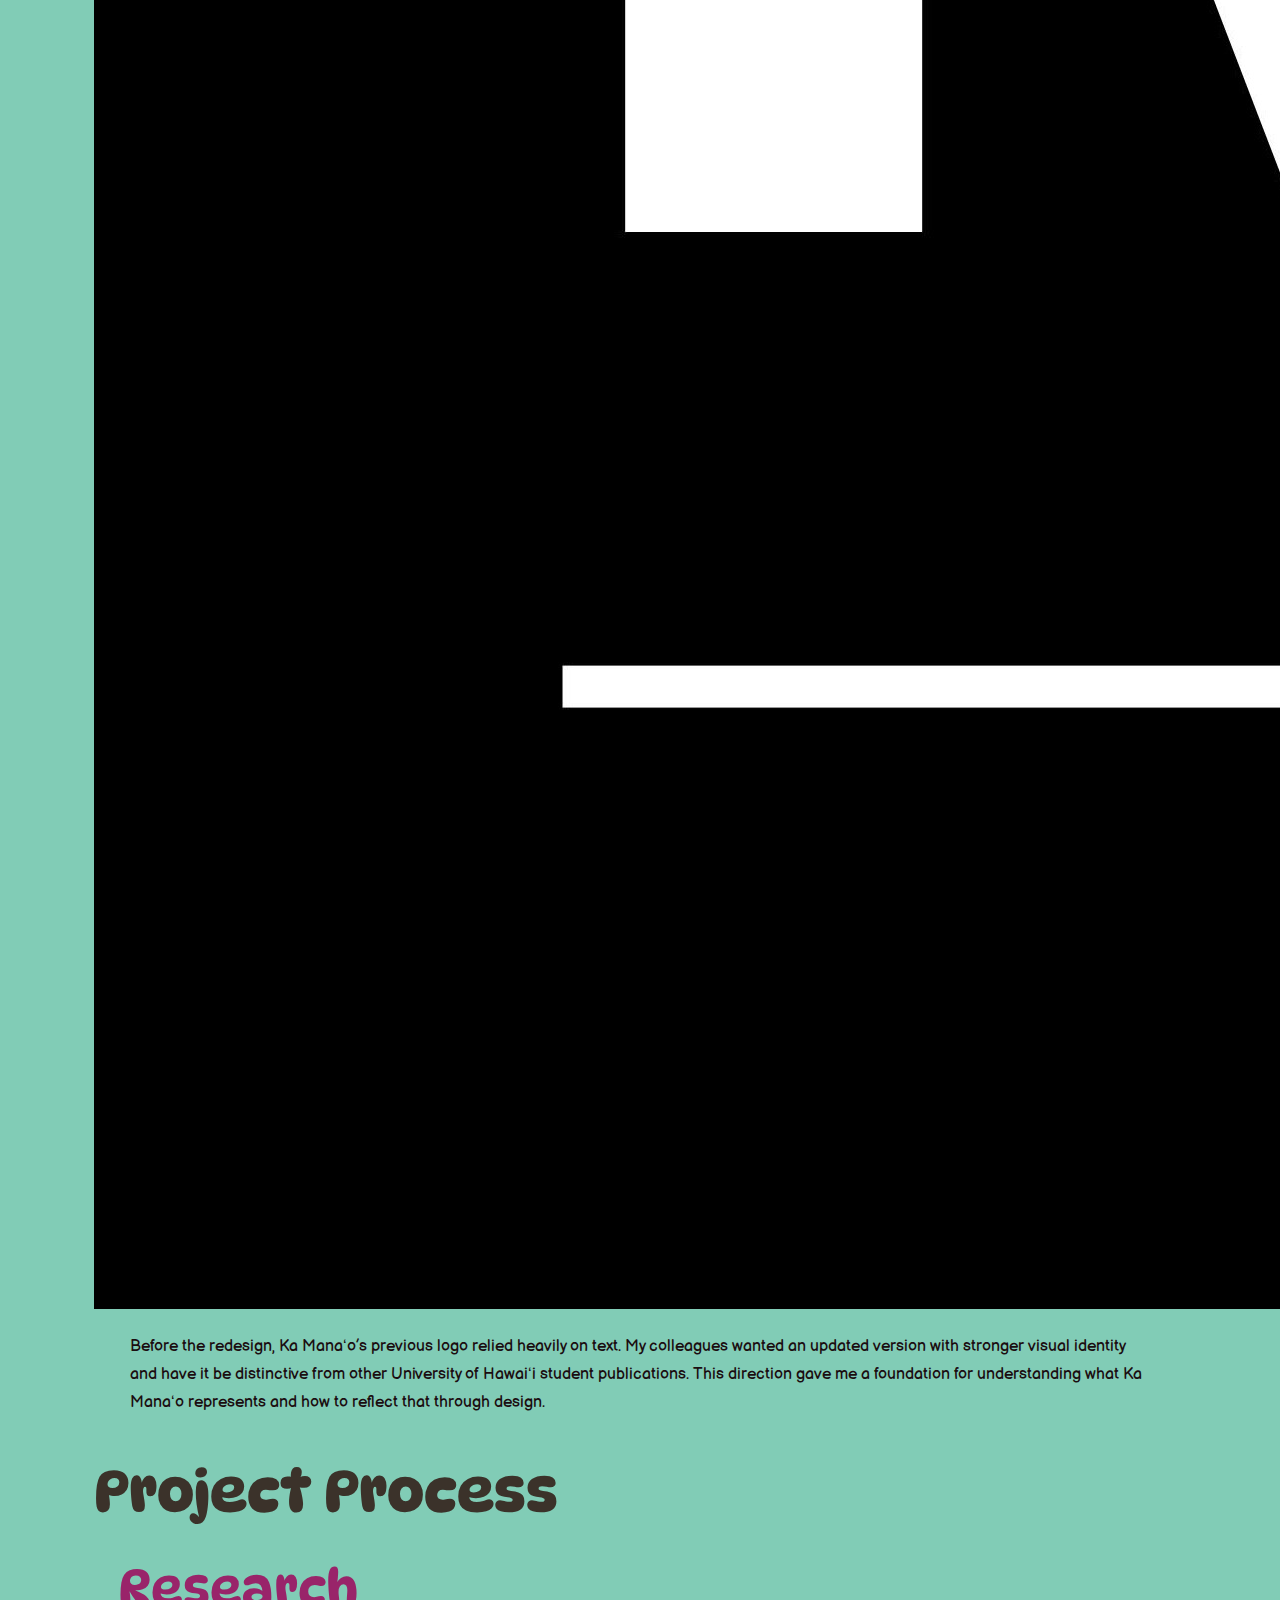
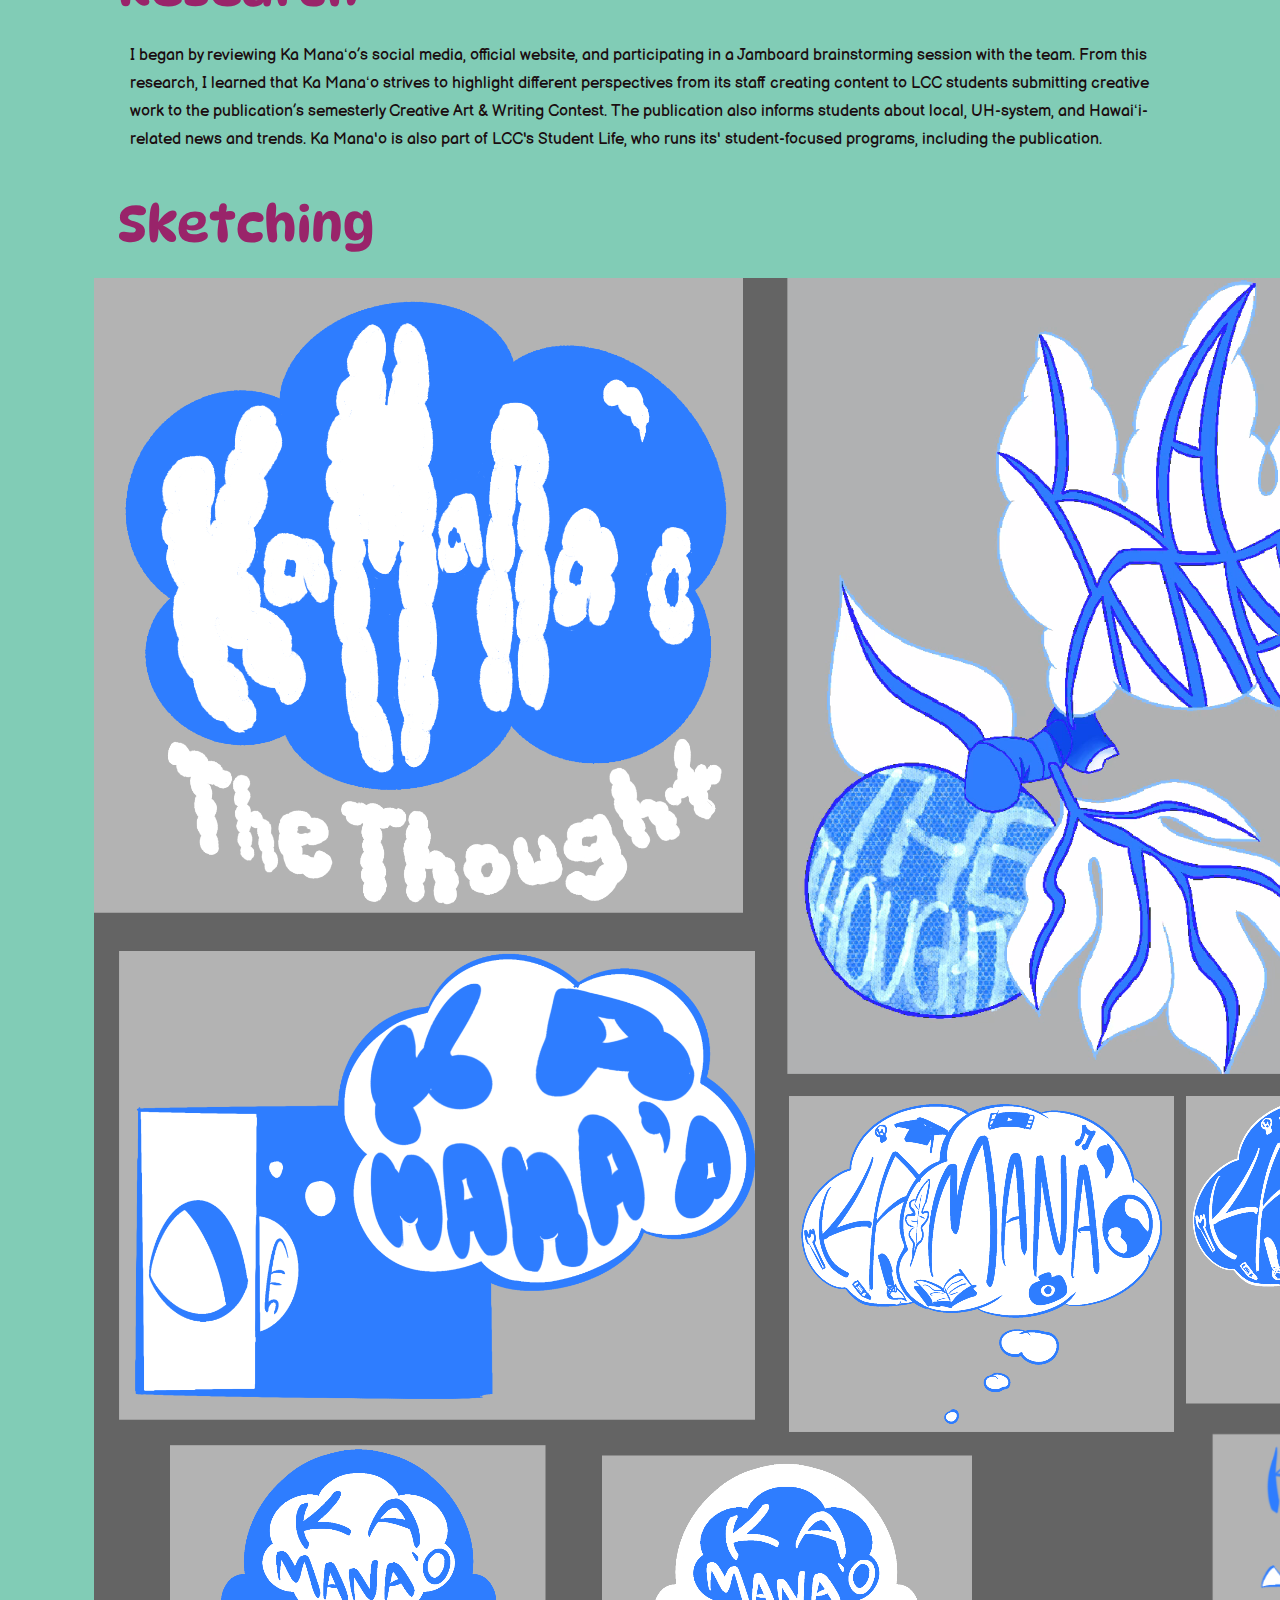
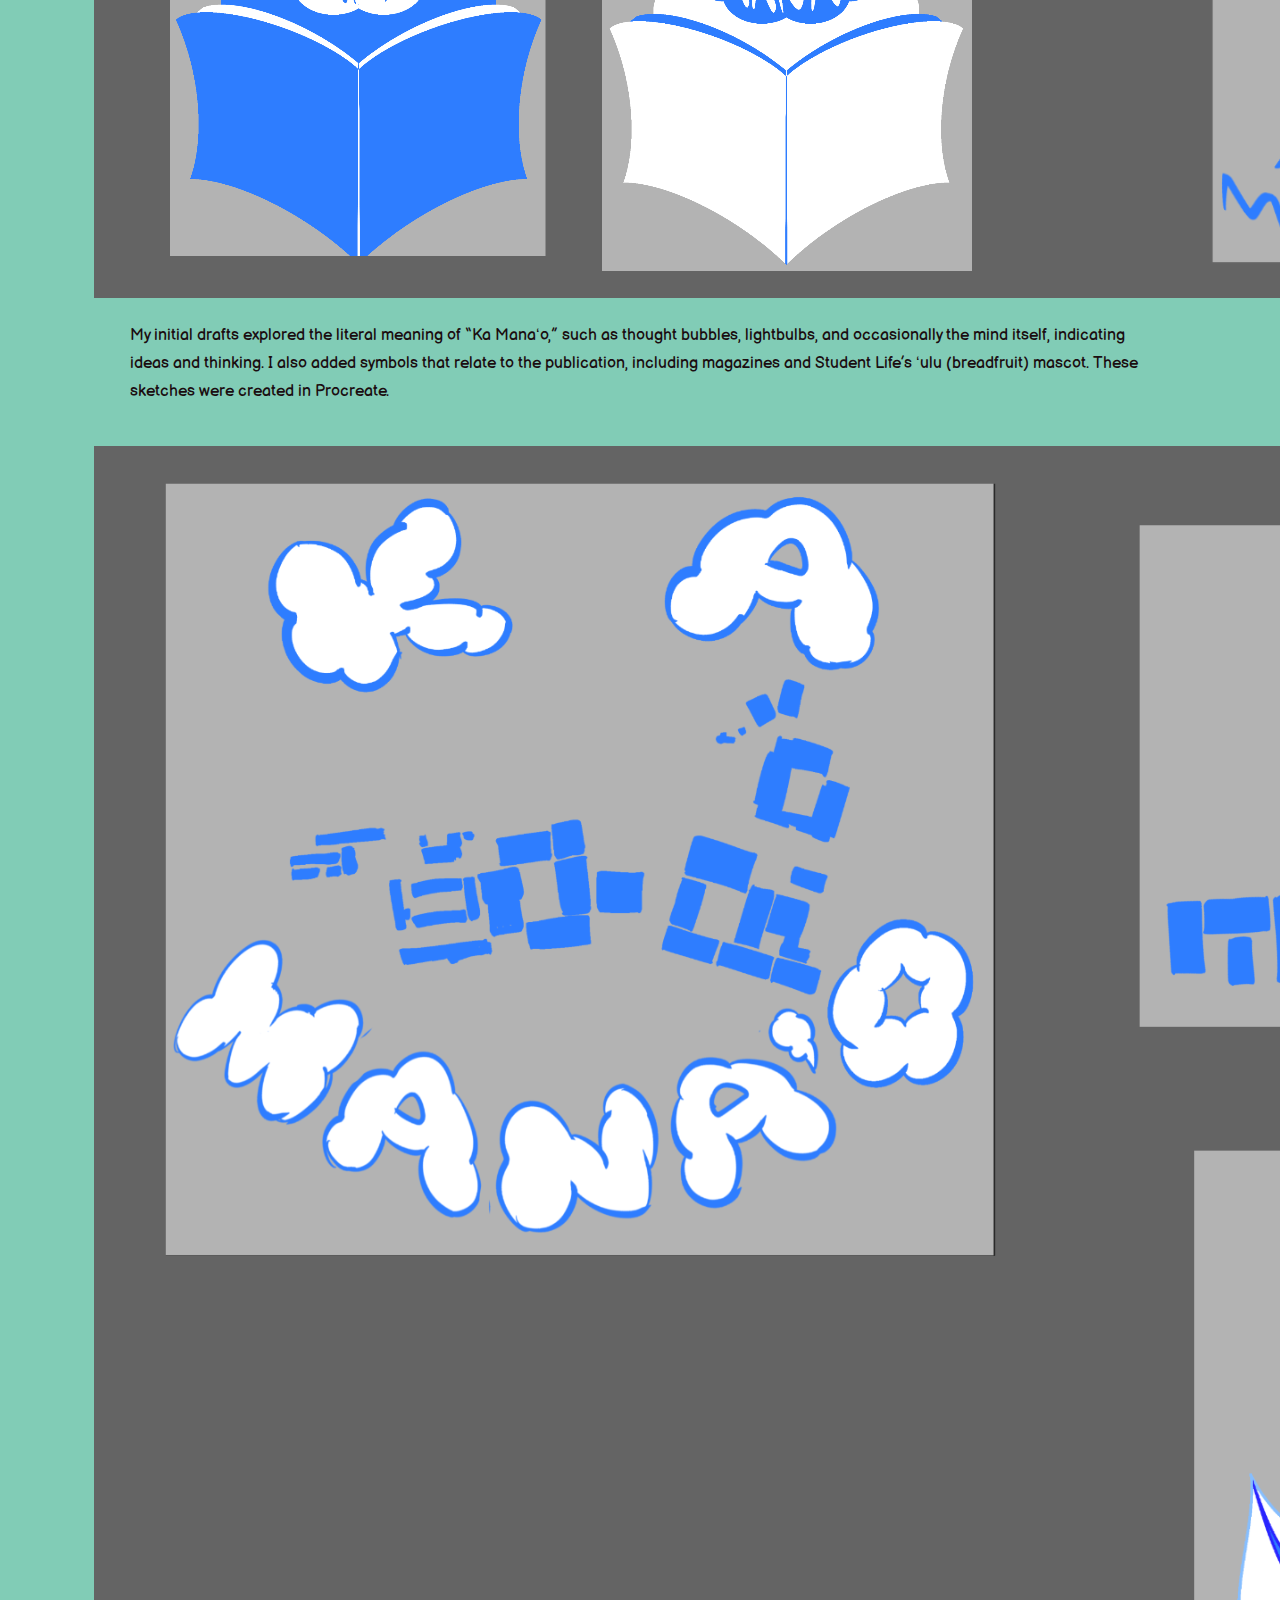
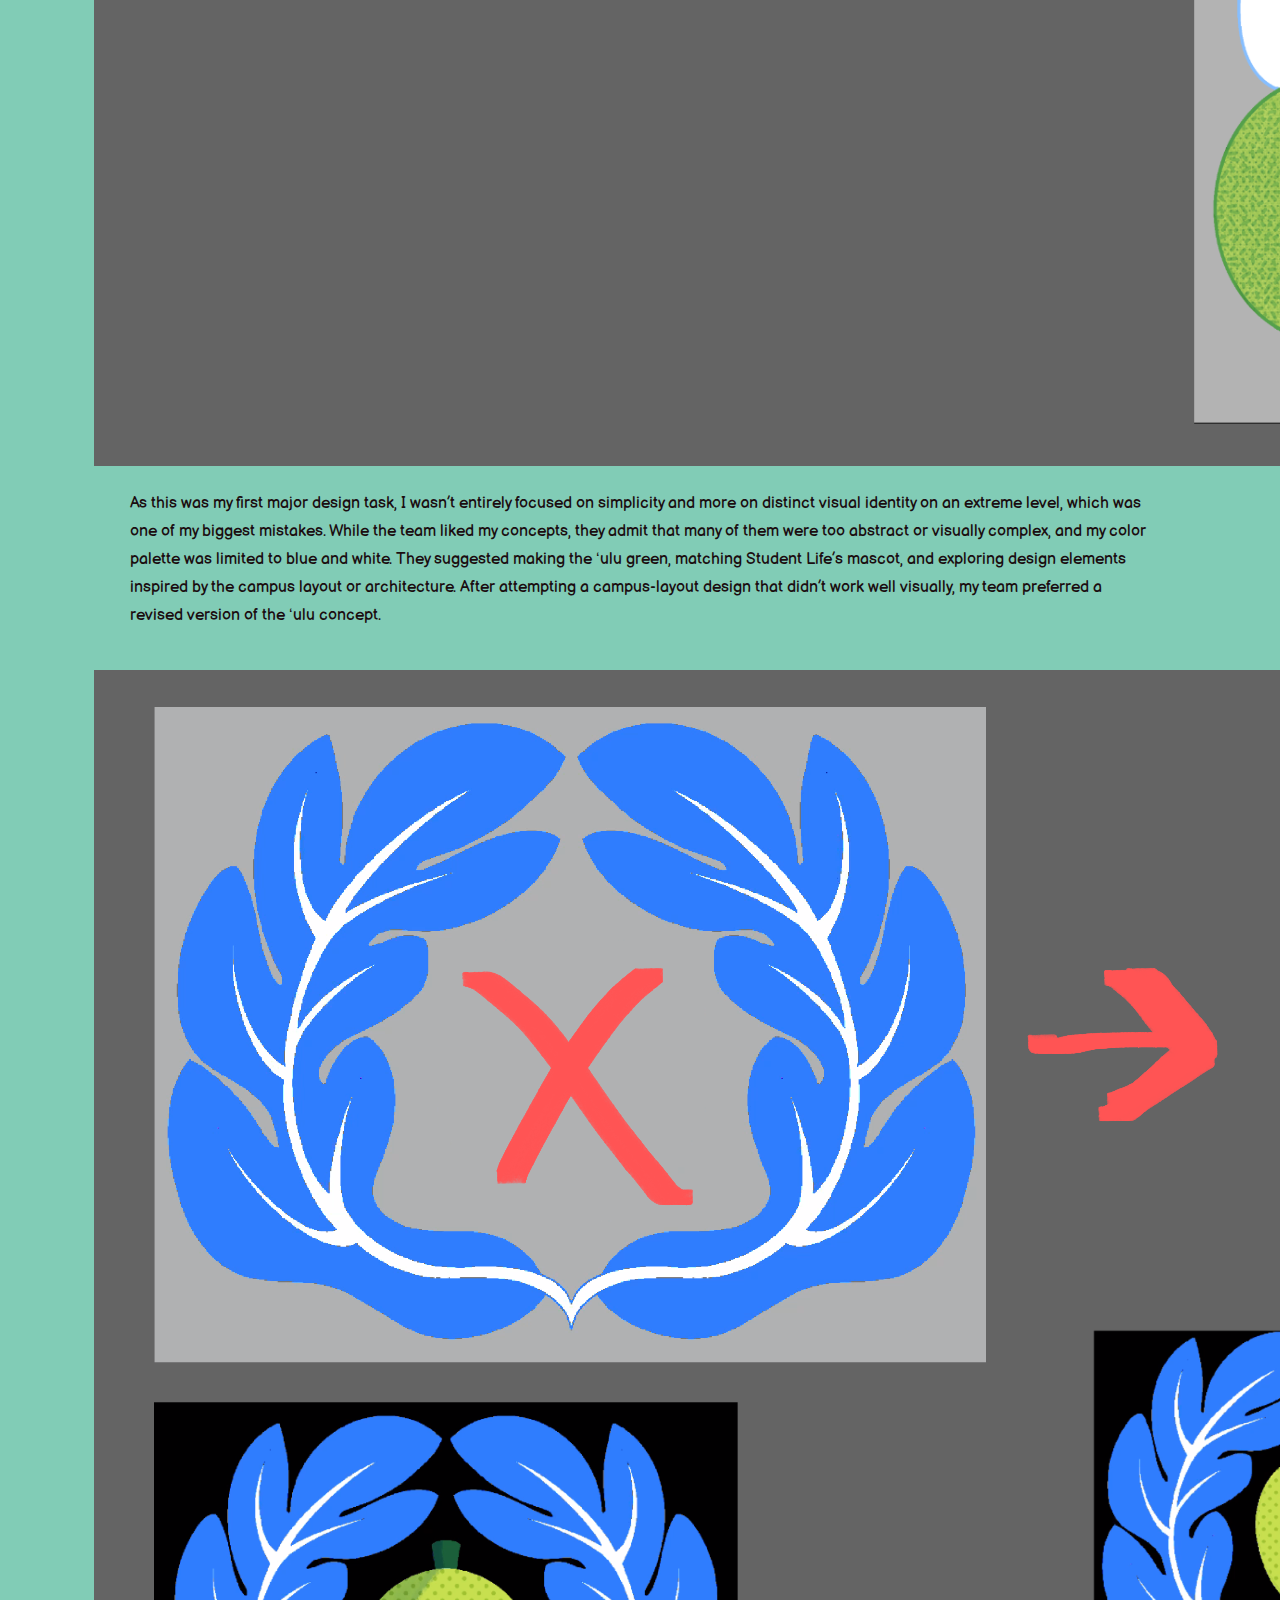
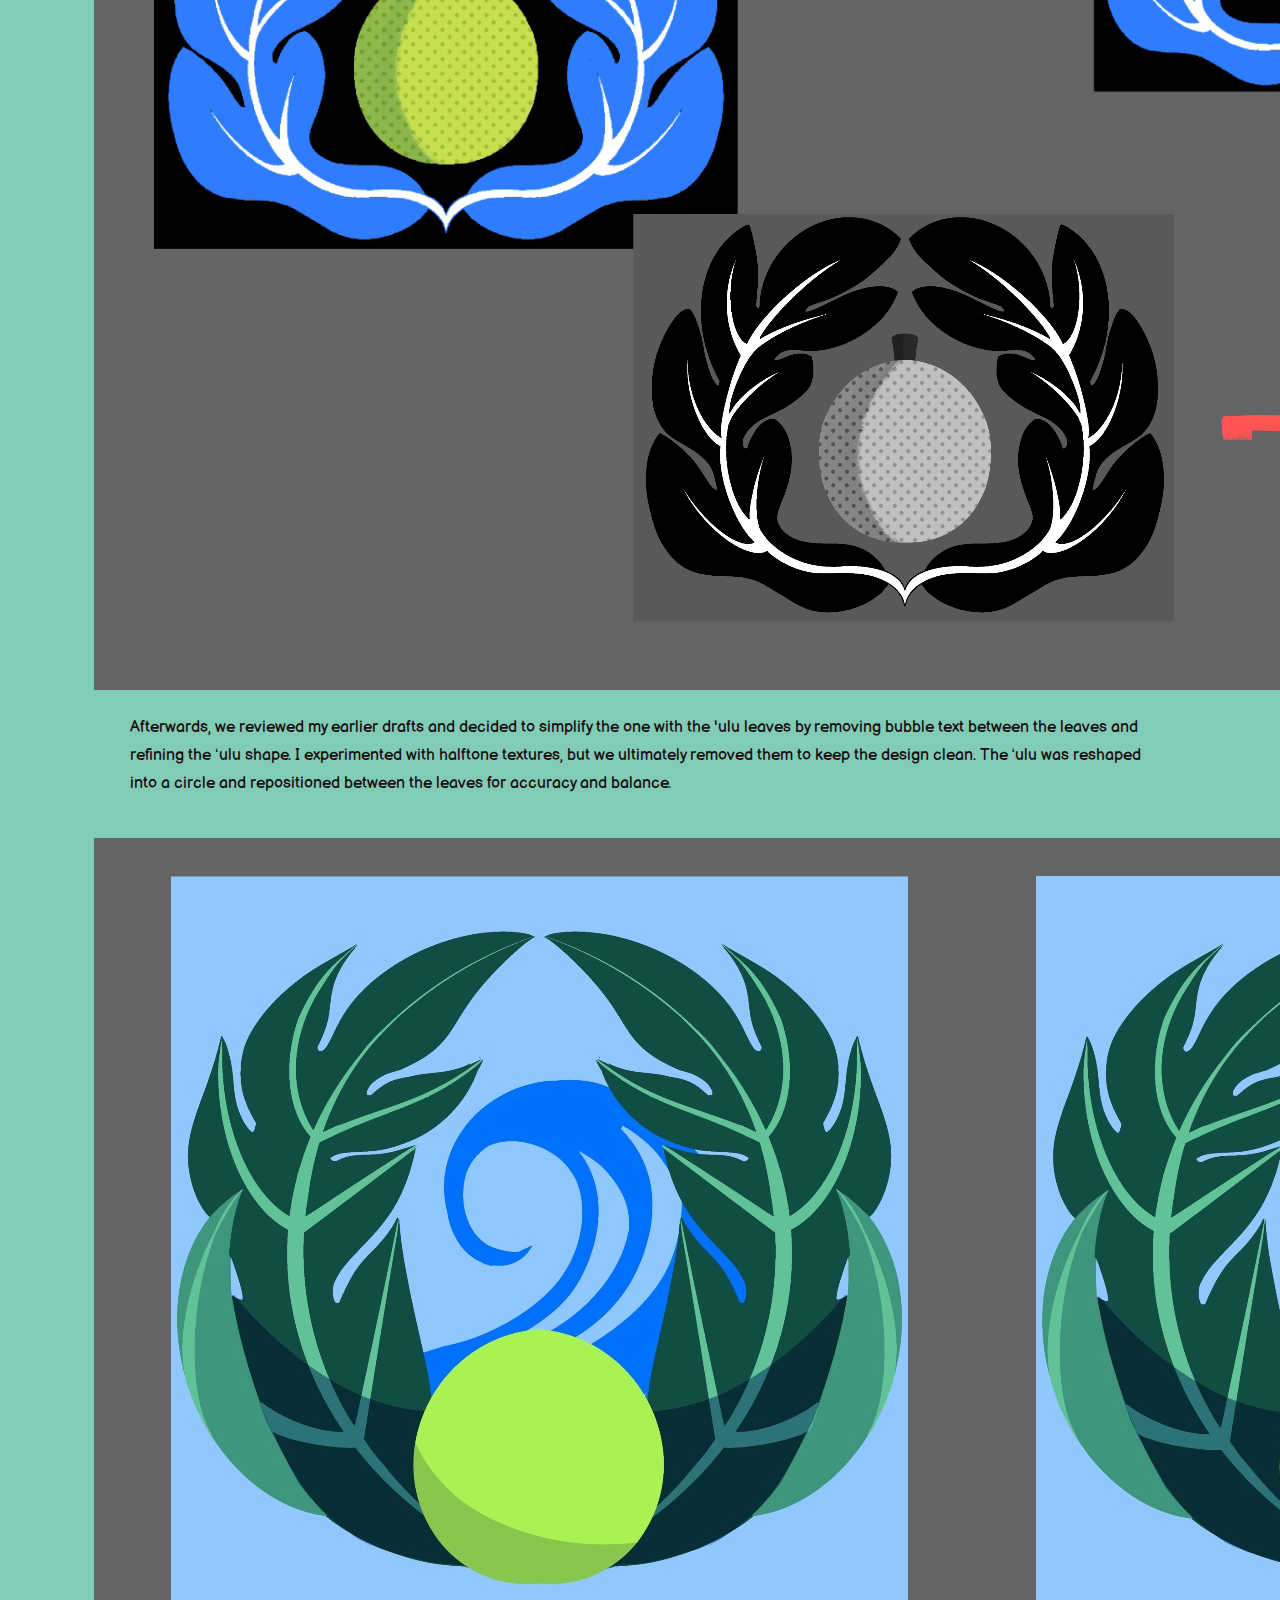
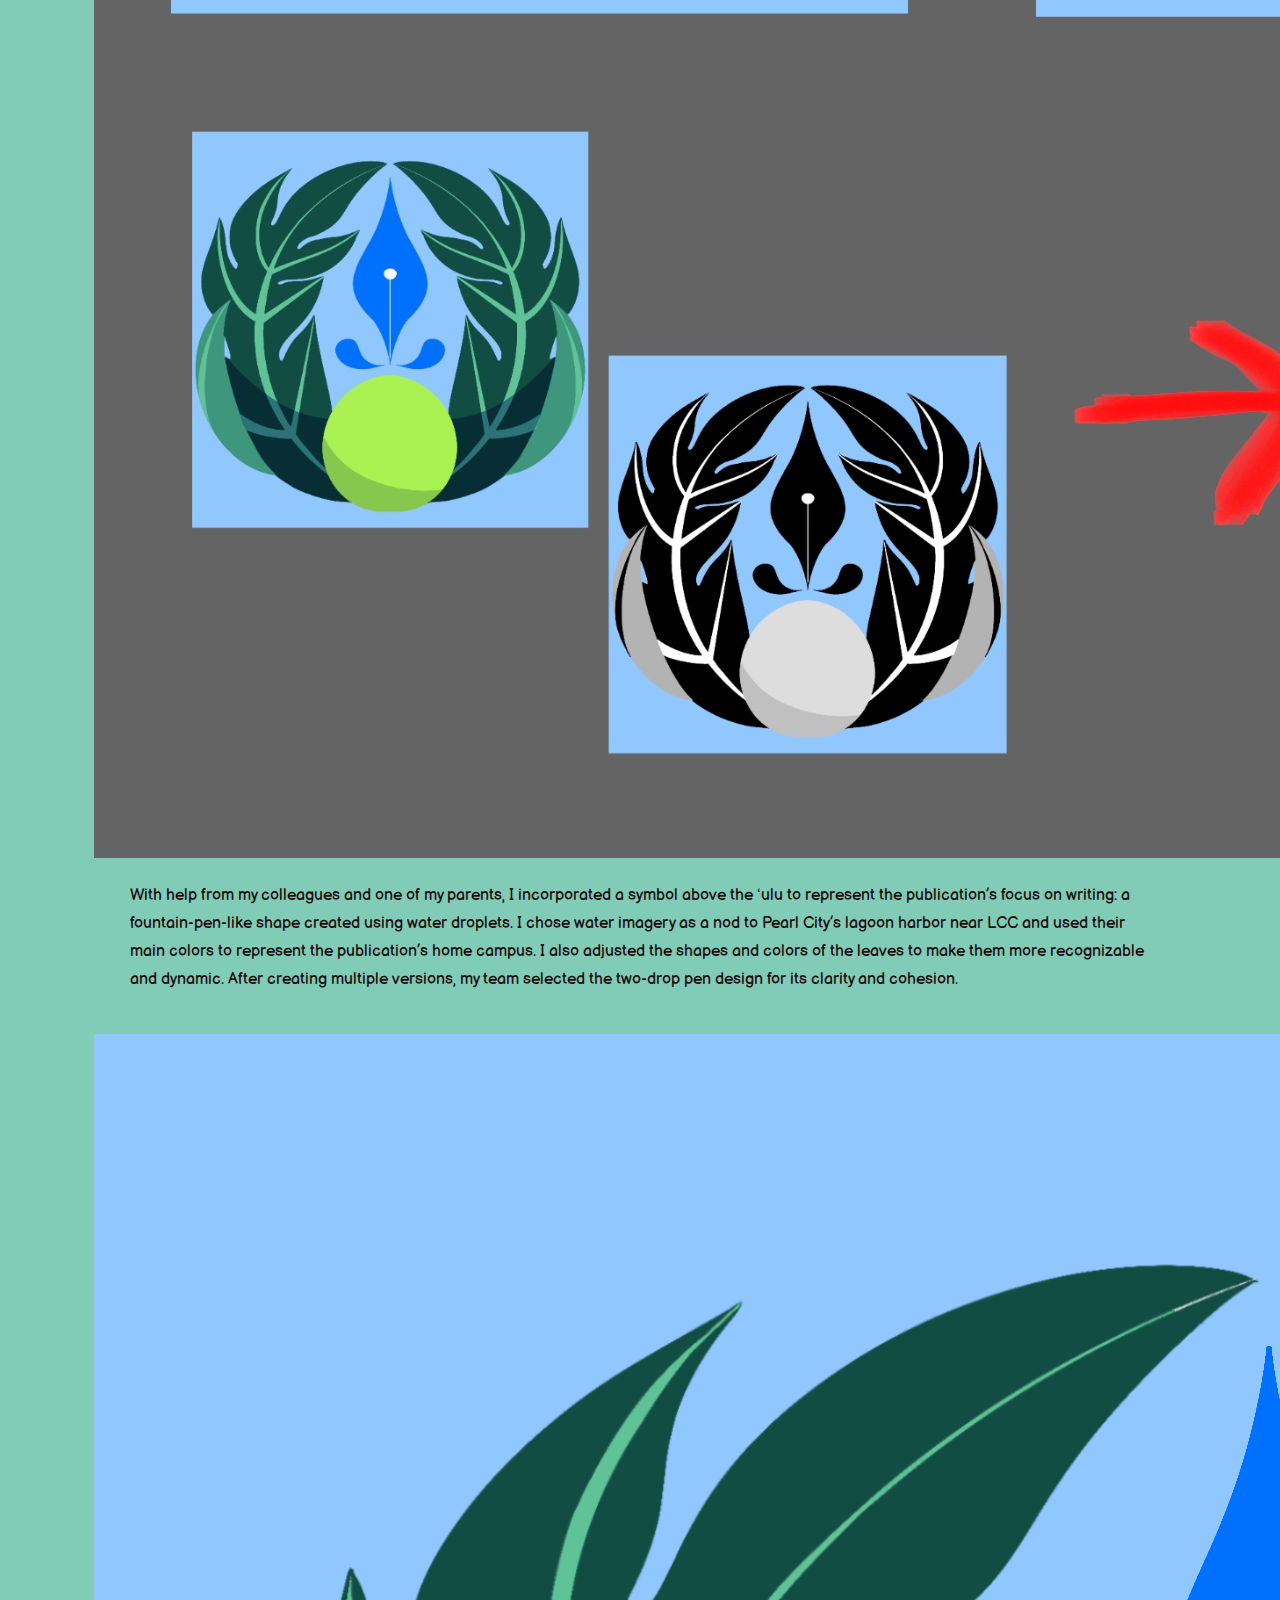
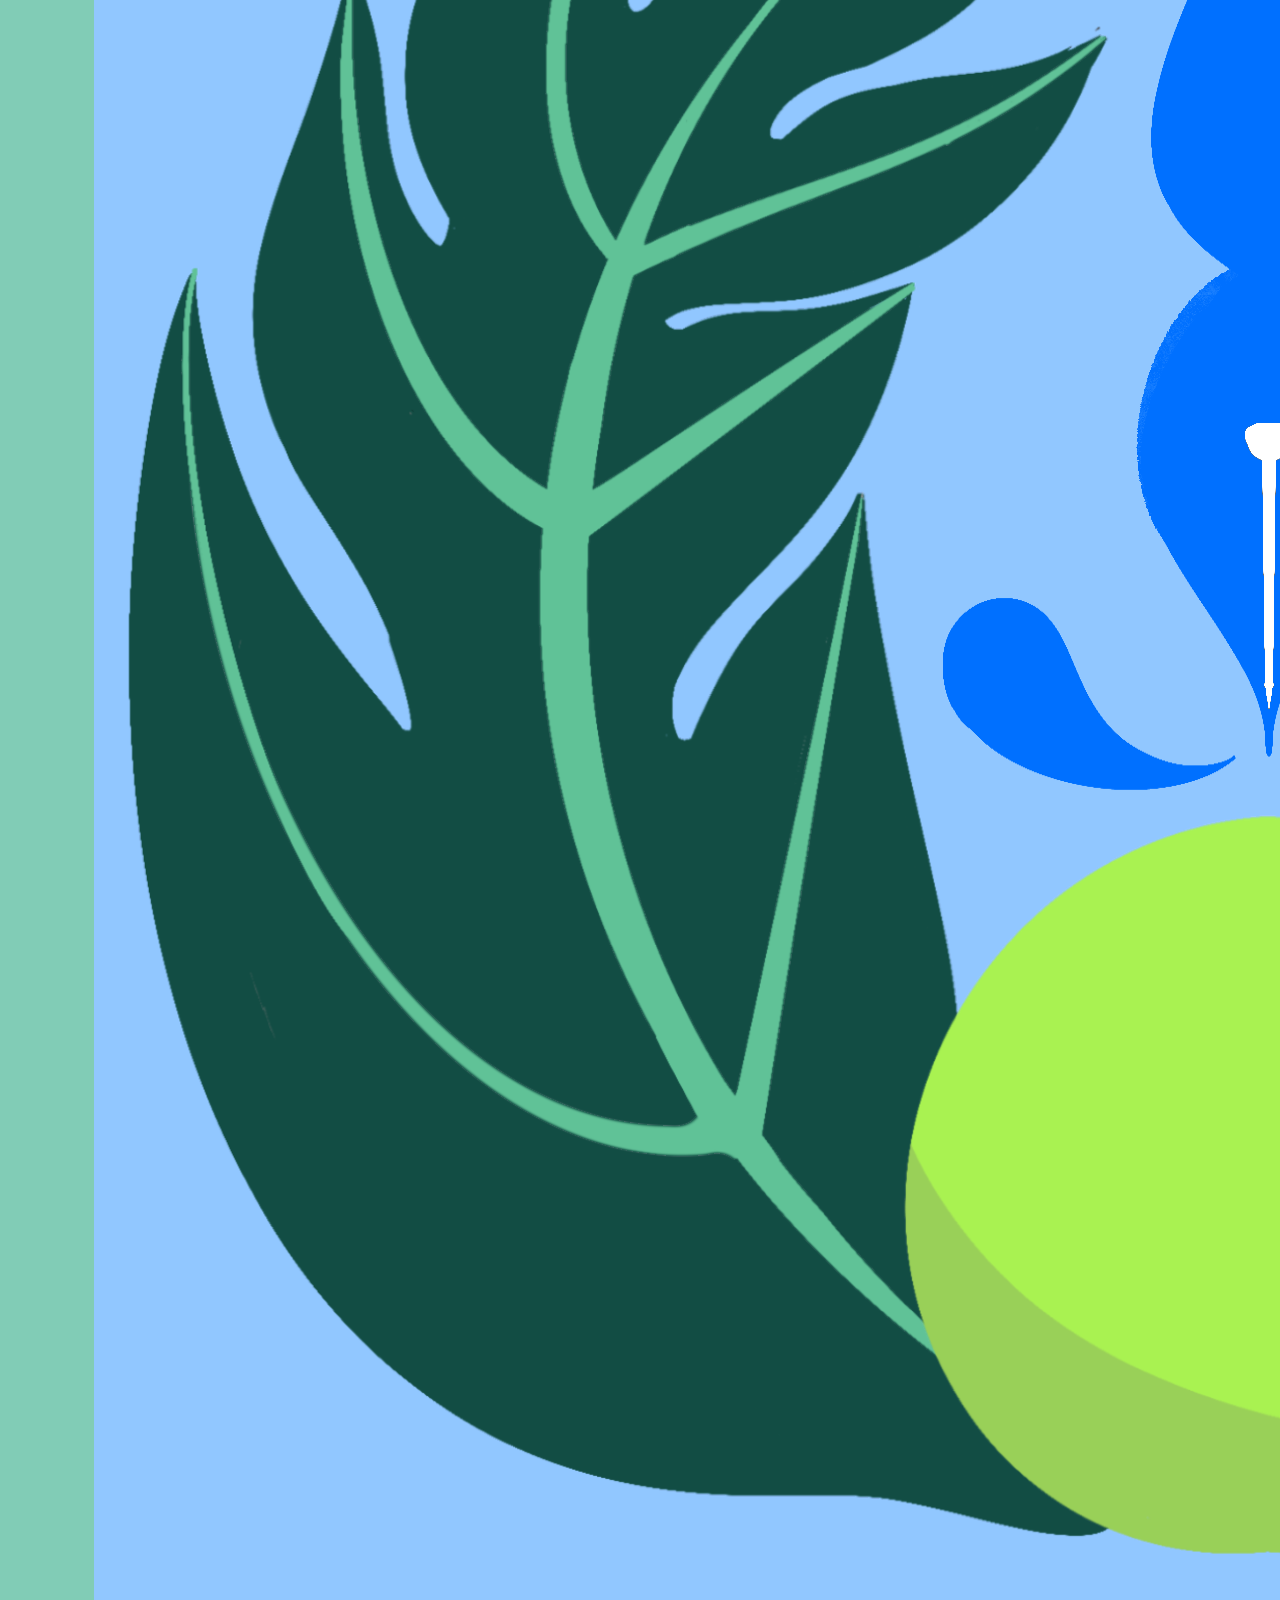
<file: kamanaologo.html>
<!DOCTYPE html>
<html lang="en">

<head>
    <meta charset="UTF-8">
    <meta name="viewport" content="width=device-width, initial-scale=1.0">

    <title>Ka Mana'o Logo [2024]</title>

    <link href="https://cdn.jsdelivr.net/npm/bootstrap@5.3.3/dist/css/bootstrap.min.css" rel="stylesheet"
        integrity="sha384-QWTKZyjpPEjISv5WaRU9OFeRpok6YctnYmDr5pNlyT2bRjXh0JMhjY6hW+ALEwIH" crossorigin="anonymous">

    <link rel="stylesheet" href="css/style.css">

    <link href="https://fonts.googleapis.com/css2?family=Sora:wght@400;700&display=swap" rel="stylesheet">
    <link href="https://fonts.googleapis.com/css2?family=Gluten:wght@100..900&display=swap" rel="stylesheet">
    <link href='https://fonts.googleapis.com/css2?family=DynaPuff:wght@400..700&display=swap' rel='stylesheet'>
    <link
        href="https://fonts.googleapis.com/css2?family=Balsamiq+Sans:ital,wght@0,400;0,700;1,400;1,700&family=Gluten:wght@100..900&display=swap"
        rel="stylesheet">
</head>

<body>
    <header style="background-color: #3B322A;" class="py-3">
        <nav class="navbar navbar-expand-lg">
            <a class="navbar-brand" href="index.html">JBV Designs</a>
            <button class="navbar-toggler" type="button" data-bs-toggle="collapse" data-bs-target="#navbarNav"
                aria-controls="navbarNav" aria-expanded="false" aria-label="Toggle navigation">
                <span class="navbar-toggler-icon"></span>
            </button>
            <div class="collapse navbar-collapse" id="navbarNav">
                <ul class="navbar-nav ms-auto">

                    <li class="nav-item">
                        <a class="nav-link" href="index.html">Home</a>
                    </li>
                    <li class="nav-item dropdown">
                        <a class="nav-link dropdown-toggle" href="#" id="navbarDarkDropdownMenuLink" role="button"
                            data-bs-toggle="dropdown" aria-expanded="false">
                            Showcase</a>
                        <ul class="dropdown-menu dropdown-menu-dark" aria-labelledby="navbarDarkDropdownMenuLink">
                            <li><a class="dropdown-item" href="brandingdesign.html">Branding Design</a></li>
                            <li><a class="dropdown-item" href="digitalillustrations.html">Digital Illustration</a></li>
                            <li><a class="dropdown-item" href="miscellaneous.html">Miscellaneous</a></li>
                        </ul>
                    </li>
                    <li class="nav-item">
                        <a class="nav-link" href="guestbook.html">Guestbook</a>
                    </li>
                    <li class="nav-item">
                        <a class="nav-link" href="services.html">Services</a>
                    </li>
                    <li class="nav-item">
                        <a class="nav-link" href="about.html">About</a>
                    </li>
                    <li class="nav-item">
                        <a class="nav-link" href="contact.html">Contact</a>
                    </li>
                </ul>
            </div>
        </nav>
    </header>
    
    <section class="project-image">
        <div class="project-image-background">
            <div class="project-detail-title">
                <h1 class="pt-4 pb-4">Ka Mana'o Logo [2024]</h1>
            </div>
            <div class="project-detail">
                <img src="images/KaManao_Logo_2024.png" alt="Ka Mana'o Logo" class="img-fluid">
                <p class="pt-4">Made in Procreate and Adobe Illustrator</p>
            </div>
        </div>
    </section>

    <section style="background-color:#3B322A;">
        <hr class="top-breaker">
        <div class="container px-4">
            <div class="project-detail-background">
                <h2 class="project-background-title-2 pb-4">Background</h2>
                <p class="project-background-body">This logo redesign was one of my first major projects when I first joined Ka Manaʻo
                    (“The Thought” in ʻōlelo Hawaiʻi) as a graphic designer in 2024. I was tasked with creating a logo that better
                    represented the values and goals of Leeward Community College’s student publication.
                </p>
            </div>
        </div>
        <hr class="bottom-breaker">
    </section>
    
    <section style="background-color:#81CCB6;">
        <hr class="top-breaker">
        <div class="container px-4">
            <h2 class="project-background-title-1 pb-4">
                Prior to Process
            </h2>
            <img src="images/KaMana'o-Textlogo.jpg" class="pb-4" alt="Original Ka Mana'o Logo">
            <p class="project-detail-body">Before the redesign, Ka Manaʻo’s previous logo relied heavily on text. My colleagues
                wanted an updated version with stronger visual identity and have it be distinctive from other University of Hawaiʻi
                student publications. This direction gave me a foundation for understanding what Ka Manaʻo represents and how to
                reflect that through design.
            </p>
    
            <h2 class="project-background-title-1 pt-4 pb-4">
                Project Process
            </h2>
    
            <h3 class="project-detail-h3 px-4 pb-3">Research</h3>
            <p class="project-detail-body pb-4">I began by reviewing Ka Manaʻo’s social media, official website, and participating
                in a Jamboard brainstorming session with the team. From this research, I learned that Ka Manaʻo strives to highlight
                different perspectives from its staff creating content to LCC students submitting creative work to the publication’s
                semesterly Creative Art & Writing Contest. The publication also informs students about local, UH-system, and
                Hawaiʻi-related news and trends. Ka Mana'o is also part of LCC's Student Life, who runs its' student-focused programs,
                including the publication.
            </p>
    
            <h3 class="project-detail-h3 px-4 pb-3">Sketching</h3>
             <img src="images/KaManaoDrafts.PNG" alt="Ka Mana'o Initial Drafts">
            <p class="project-detail-body pt-4 pb-4">My initial drafts explored the literal meaning of “Ka Manaʻo,” such as thought
                bubbles, lightbulbs, and occasionally the mind itself, indicating ideas and thinking. I also added symbols that relate to the publication, including magazines and Student Life’s ʻulu
                (breadfruit) mascot. These sketches were created in Procreate.
            </p>
            <img src="images/KaManaoDrafts_2.PNG" alt="Ka Mana'o Revised and New Drafts">
            <p class="project-detail-body pt-4 pb-4">As this was my first major design task, I wasn’t entirely focused on simplicity and
                more on distinct visual identity on an extreme level, which was one of my biggest mistakes. While the team liked my
                concepts, they admit that many of them were too abstract or visually complex, and my color palette was limited to blue and white. They
                suggested making the ʻulu
                green, matching Student Life’s mascot, and exploring design elements inspired by the campus layout or architecture.
                After attempting a campus-layout design that didn’t work well visually, my team preferred a revised version of the
                ʻulu concept.
            </p>
            <img src="images/KaManao_Redesign_Drafts.PNG">
            <p class="project-detail-body pt-4 pb-4">Afterwards, we reviewed my earlier drafts and decided to simplify the one with the
            'ulu leaves by removing bubble text between the leaves and refining the ʻulu shape. I experimented with halftone
            textures, but
            we ultimately removed them to keep the design clean. The ʻulu was reshaped into a circle and repositioned between
            the leaves for accuracy and balance.
            </p>
            <img src="images/KaManao_Symbol_Designs.JPG">
            <p class="project-detail-body pt-4 pb-4"> With help from my colleagues and one of my parents, I incorporated a symbol
                above the ʻulu to represent the publication’s focus on writing: a fountain-pen-like shape created using water
                droplets. I chose water imagery as a nod to Pearl City’s lagoon harbor near LCC and used their main colors to represent the
                publication’s home campus. I also adjusted the shapes and colors of the leaves to make them more recognizable and
                dynamic. After creating multiple versions, my team selected the two-drop pen design for its clarity and cohesion.
            </p>
            <img src="images/KaManao_Logo_V2_Emblem2.PNG" class="pb-4">
            <h3 class="project-detail-h3 px-4 pb-3">Finalizing</h3>
            <p class="project-detail-body pb-4">Once the draft was approved, I informed my colleagues that I will recreate the logo
                in Adobe Illustrator for higher quality. The most challenging part was replicating the ʻulu shading while keeping
                the shapes clean and contained. Using the Pen Tool and Direct Selection Tool, I refined the outlines, shading, and
                leaf structure until the final design was complete.
            </p>
    
            <h3 class="project-detail-h3 px-4 pb-3">Results</h3>
            <p class="project-detail-body pb-2">After completion, the new Ka Manaʻo emblem became widely used on the publication’s
                official social media and appeared throughout its printed magazines. I was later asked to create additional versions
                of the logo for a few side projects, including text-accompanied formats.
            </p>
            <p class="project-detail-body pb-4">
                This project taught me the importance of simplicity, visual identity, and careful use of shapes and color. It
                significantly influenced my design approach moving forward, as well as how vital teamwork and feedback is when it comes
                to branding design.
            </p>
        </div>
        <hr class="bottom-breaker">
    </section>

    <section style="background-color:#357F69;">
        <div class="Recommended-Works">
            <hr class="top-breaker">
            <div class="container px-4">
                <h2 class="project-background-title-2 pb-4"> More like this</h2>
                <div class="row">
                    <div class="Recommended-content">
                        <div class="col-xs-3 col-xl-4">
                            <div class="card-2">
                                <img src="images/Digital-Illustrations_Thumbnail.png" class="card-img-top"
                                    alt="Thumbnail of Candy Shortage">
                                <div class="card-body py-3">
                                    <a href="cutehalloweencomic.html">
                                        <h5 class="Recommended-card">Candy Shortage</h5>
                                    </a>
                                </div>
                            </div>
                        </div>
                        <div class="col-xs-3 col-xl-4">
                            <div class="card-2">
                                <img src="images/Miscellaneous_Thumbnail.png" class="card-img-top"
                                    alt="Thumbnail of LEGO Character Design">
                                <div class="card-body py-3">
                                    <a href="legocharacterdesign.html">
                                        <h5 class="Recommended-card">LEGO Char. Design</h5>
                                    </a>
                                </div>
                            </div>
                        </div>
                    </div>
                </div>
            </div>
            <hr class="bottom-breaker">
        </div>
    </section>
    
    <footer style="background-color:#1B0D10;">
        <div class="container pt-5">
            <div class="row mx-5">
                <div class="col-md-4 mb-3">
                    <h5 class="footer-heading">Works</h5>
                    <ul class="list-unstyled">
                        <li><a class="footer-links" href="brandingdesign.html">Branding Design</a></li>
                        <li><a class="footer-links" href="digitalillustrations.html">Digital Illustration</a></li>
                        <li><a class="footer-links" href="miscellaneous.html">Miscellaneous</a></li>
                    </ul>
                </div>
                <div class="col-md-4 mb-3">
                    <h5 class="footer-heading">Freelance</h5>
                    <ul class="list-unstyled">
                        <li class=><a class="footer-links" href="about.html">About</a></li>
                        <li><a class="footer-links" href="services.html">Services</a></li>
                        <li><a class="footer-links" href="contact.html">Contact</a></li>
                    </ul>
                </div>
                <div class="col-md-4 mb-3">
                    <h5 class="footer-heading">Resources</h5>
                    <ul class="list-unstyled">
                        <li><a class="footer-links" href="guestbook.html">Guestbook</a></li>
                    </ul>
                </div>
                <div class="col-md-4 mb-3">
                    <ul class="list-inline social-icons">
                        <li>
                            <a href="https://www.behance.net/jasmineboquer-">
                                <img src="images/footer_social_behance.png">
                            </a>
                        </li>
                        <li>
                            <a href="mailto:jasmineboquervelasco@gmail.com">
                                <img src="images/footer_social_email.png">
                            </a>
                        </li>
                    </ul>
                </div>
            </div>
        </div>
        <div class="footer-break"></div>
        <div class="footer-bottom">
            <p class="footer-note">&copy; 2025 JBV Designs. All rights reserved.</p>
        </div>
    </footer>

    <script src="https://cdn.jsdelivr.net/npm/bootstrap@5.3.3/dist/js/bootstrap.bundle.min.js"
        integrity="sha384-YvpcrYf0tY3lHB60NNkmXc5s9fDVZLESaAA55NDzOxhy9GkcIdslK1eN7N6jIeHz"
        crossorigin="anonymous"></script>
</body>

</html>
</file>
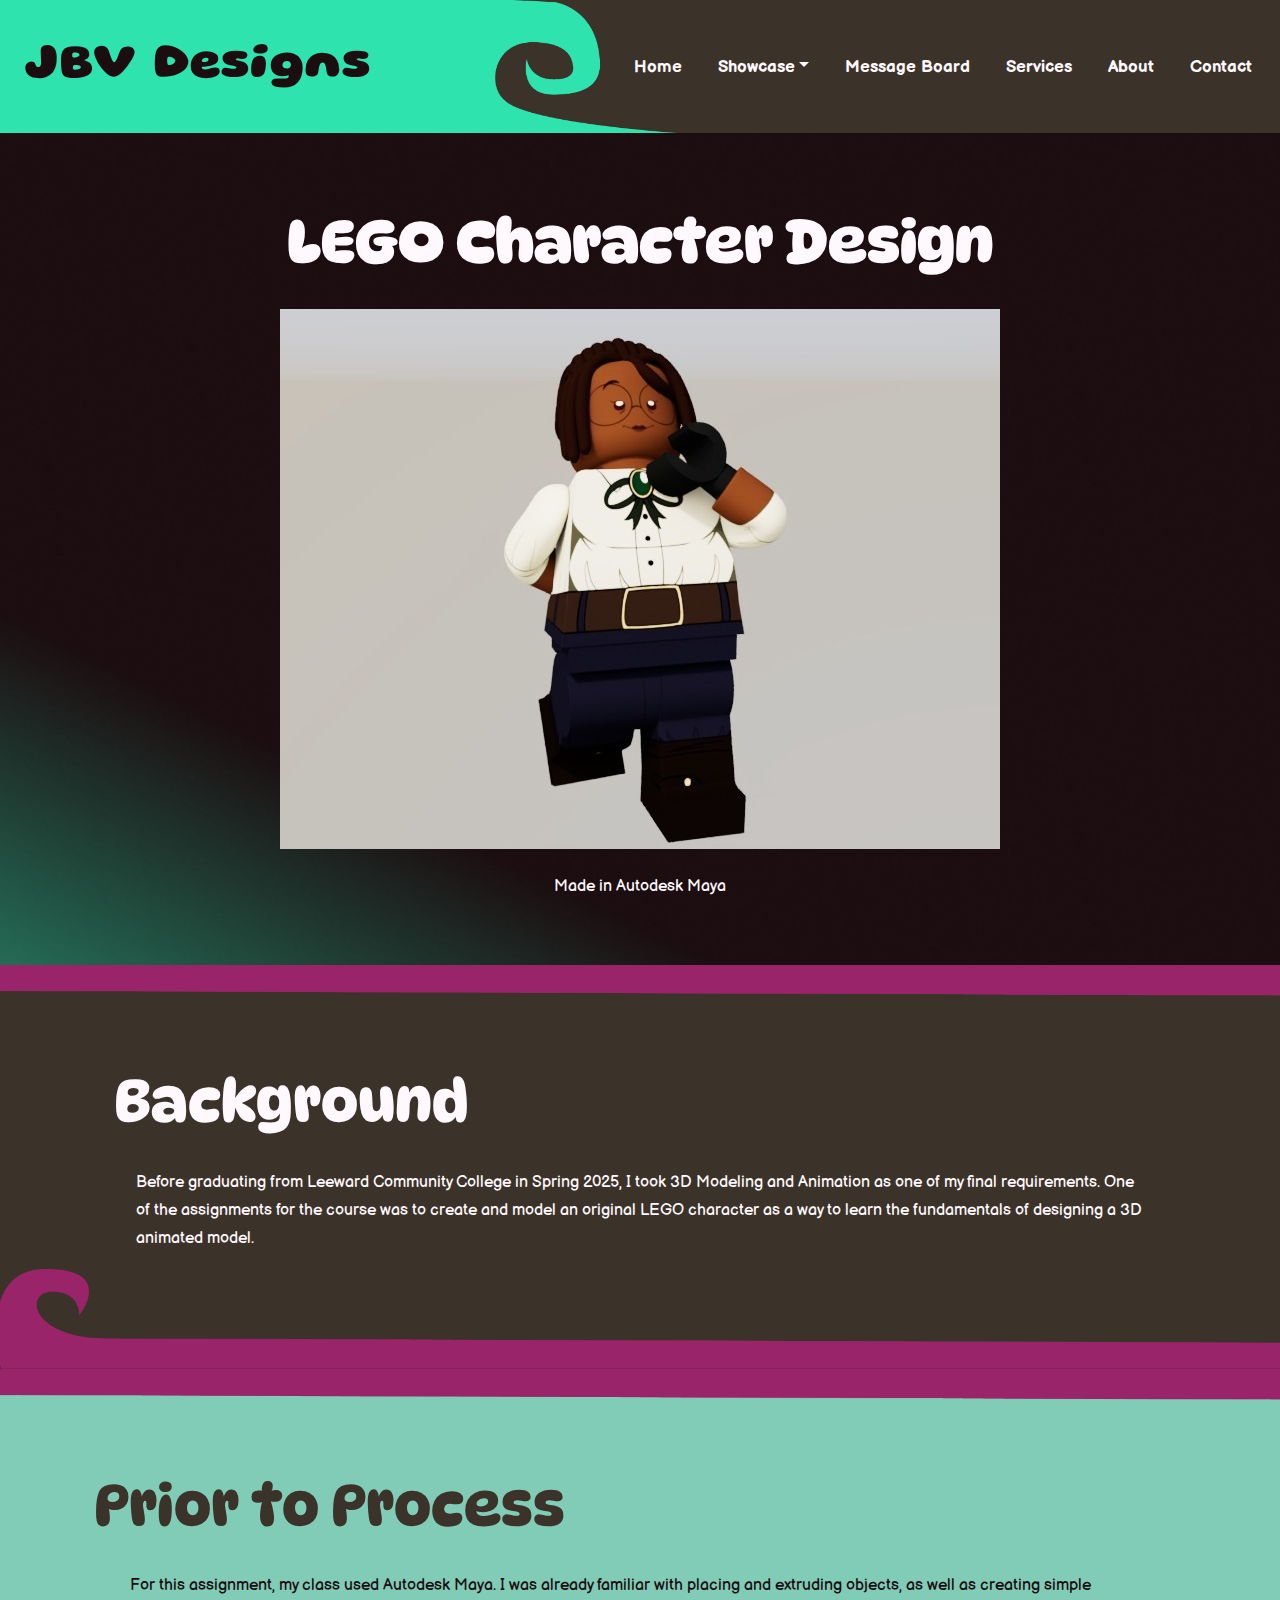
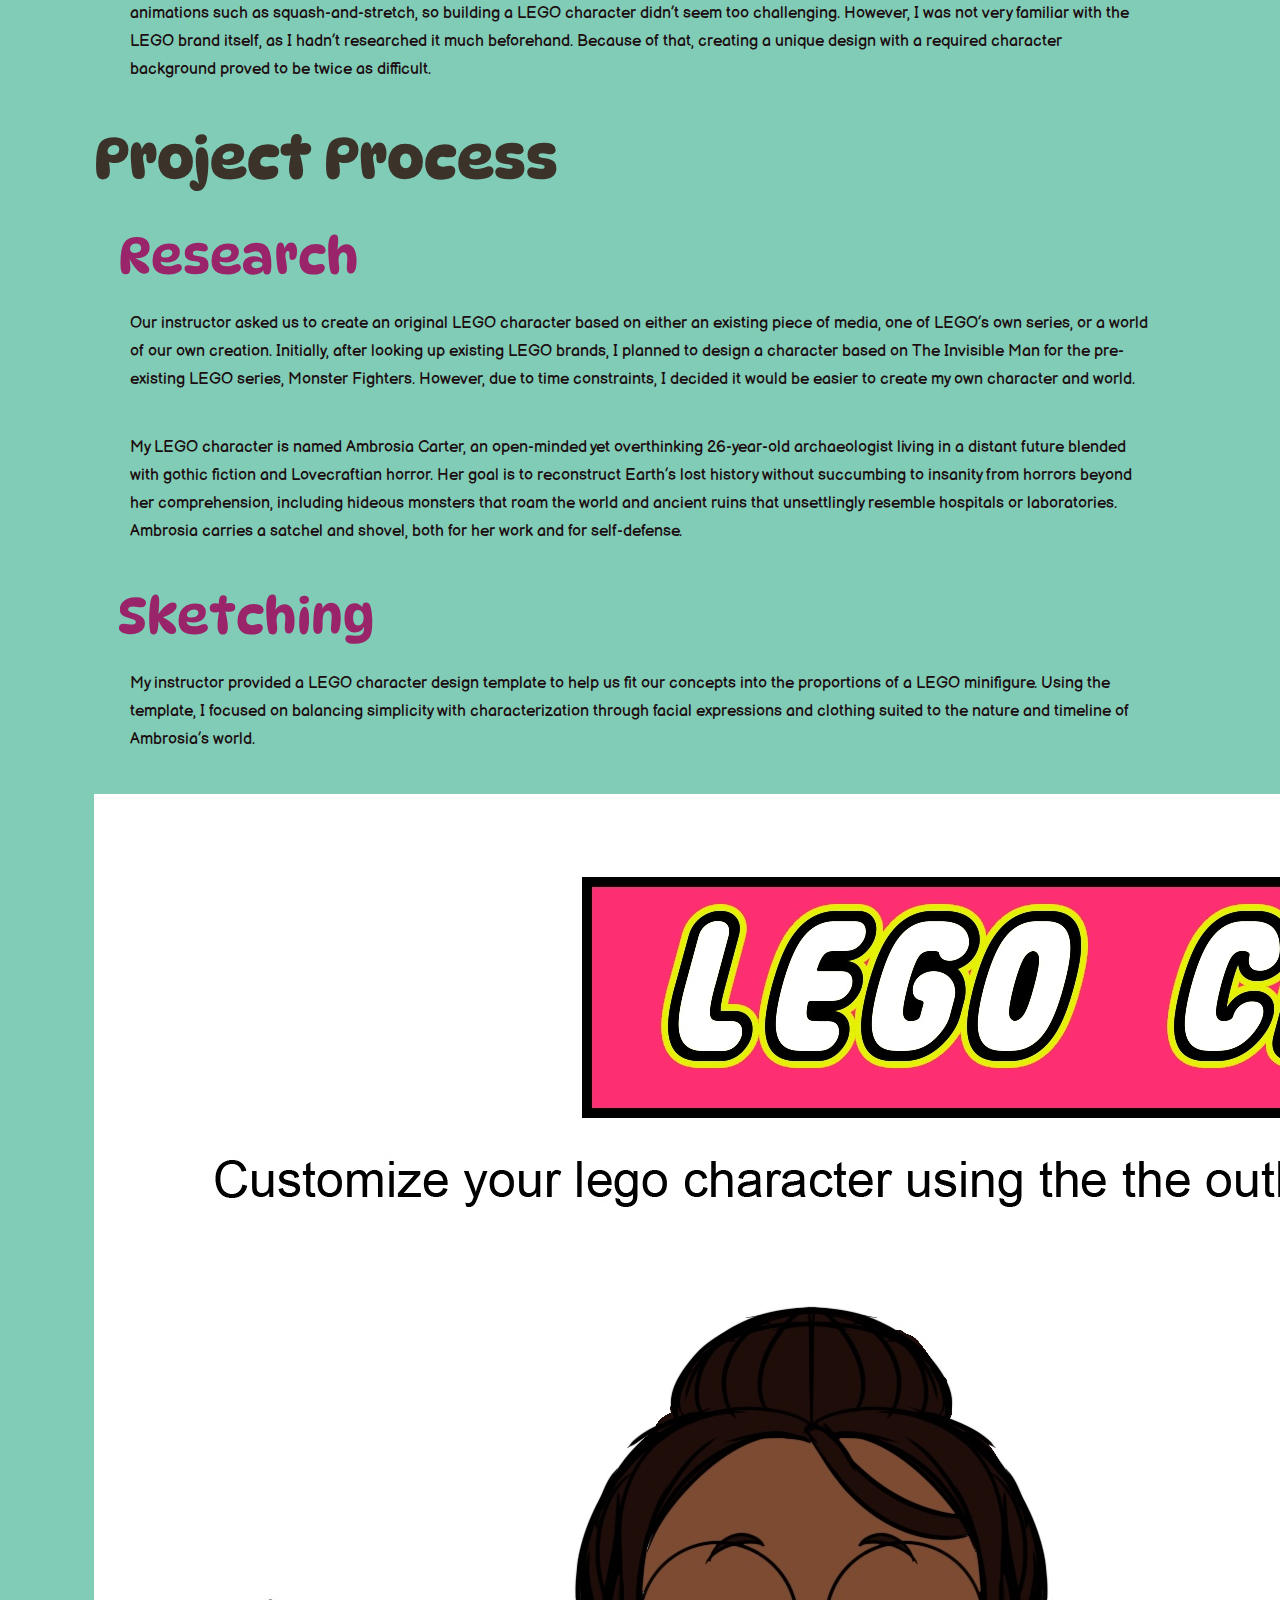
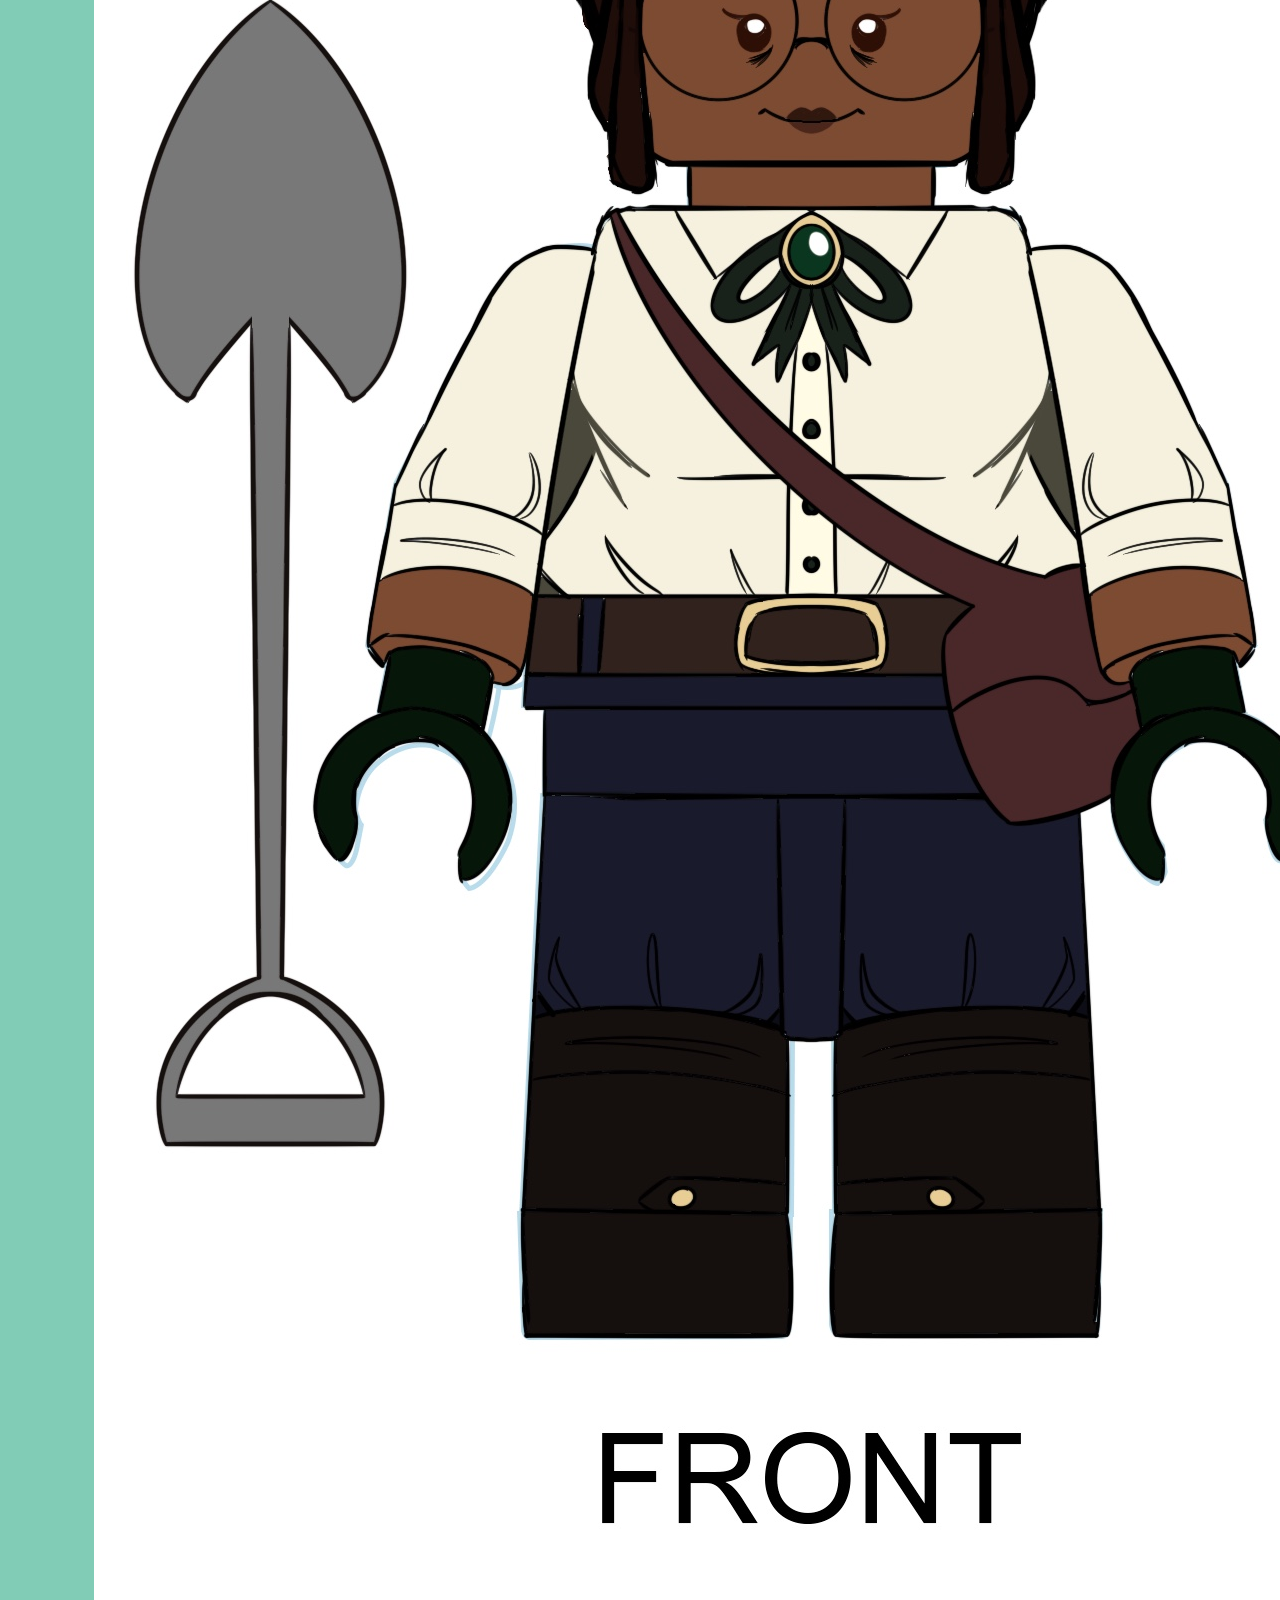
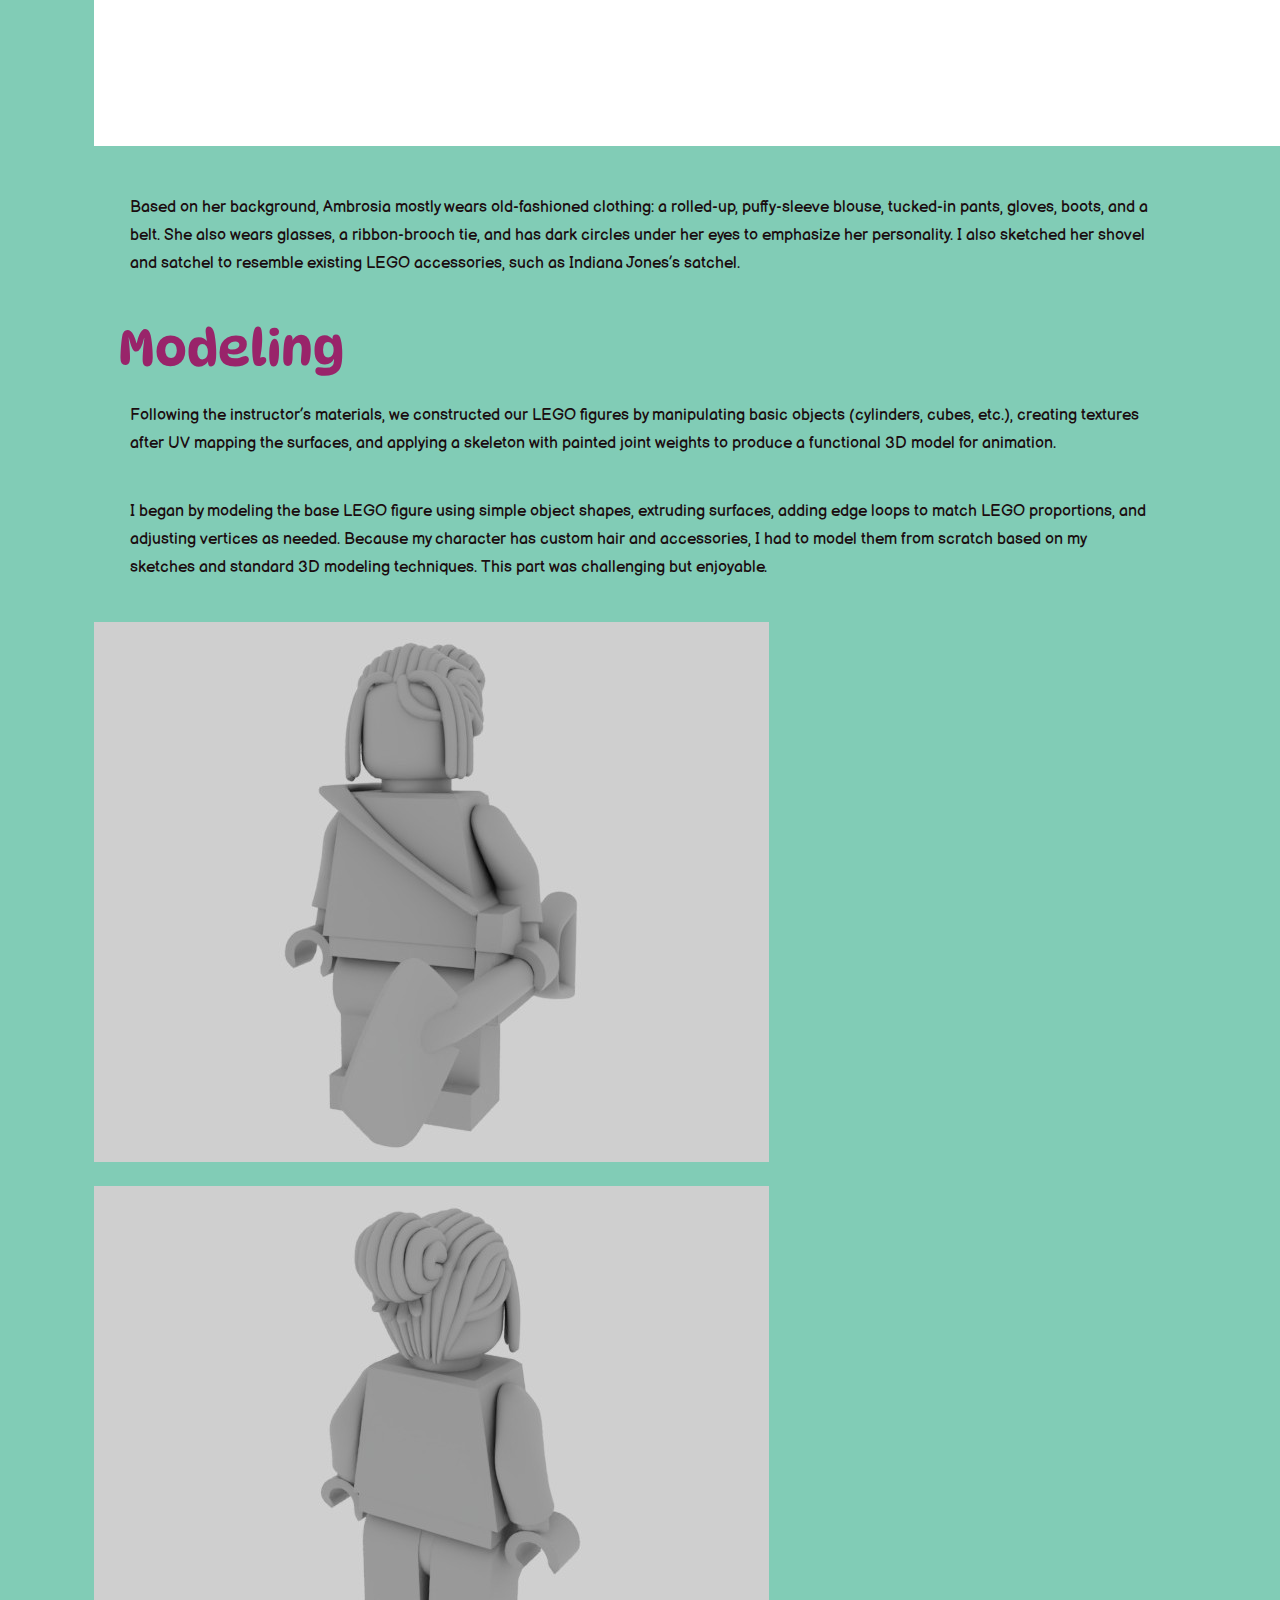
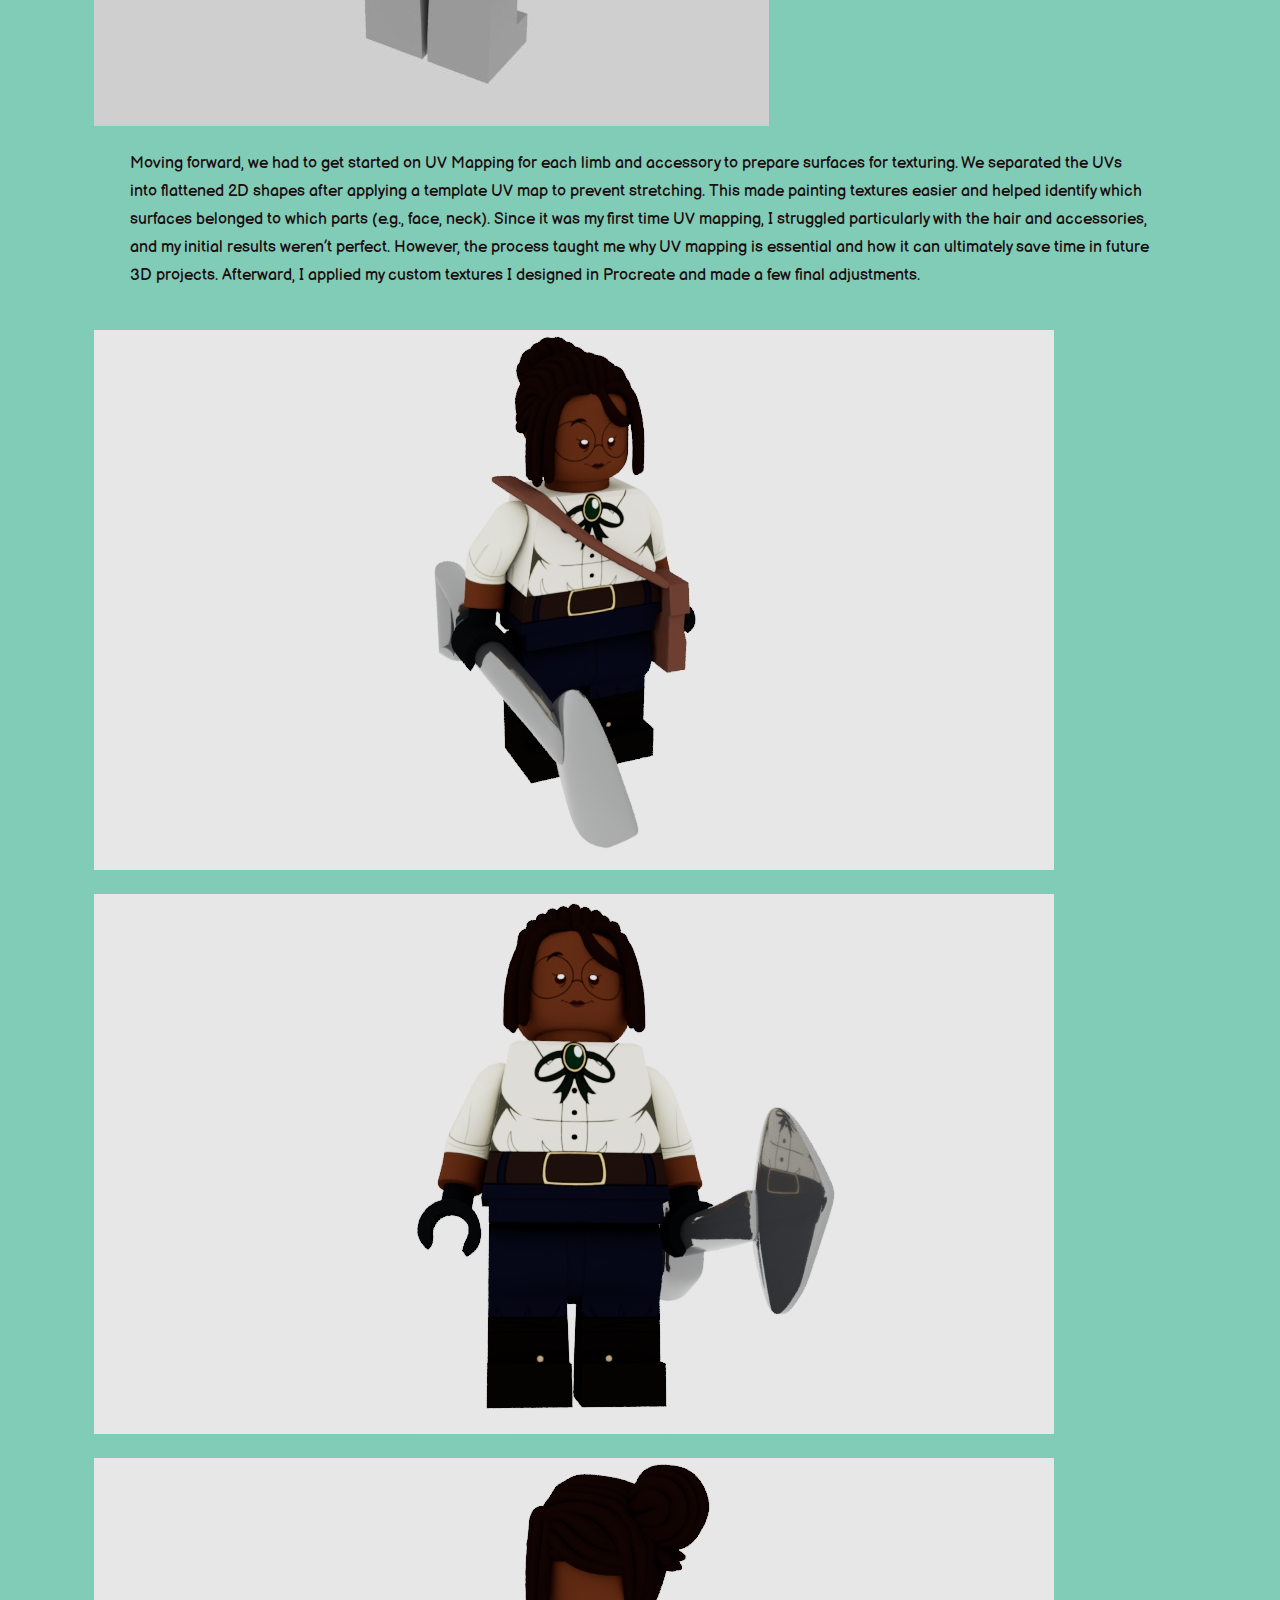
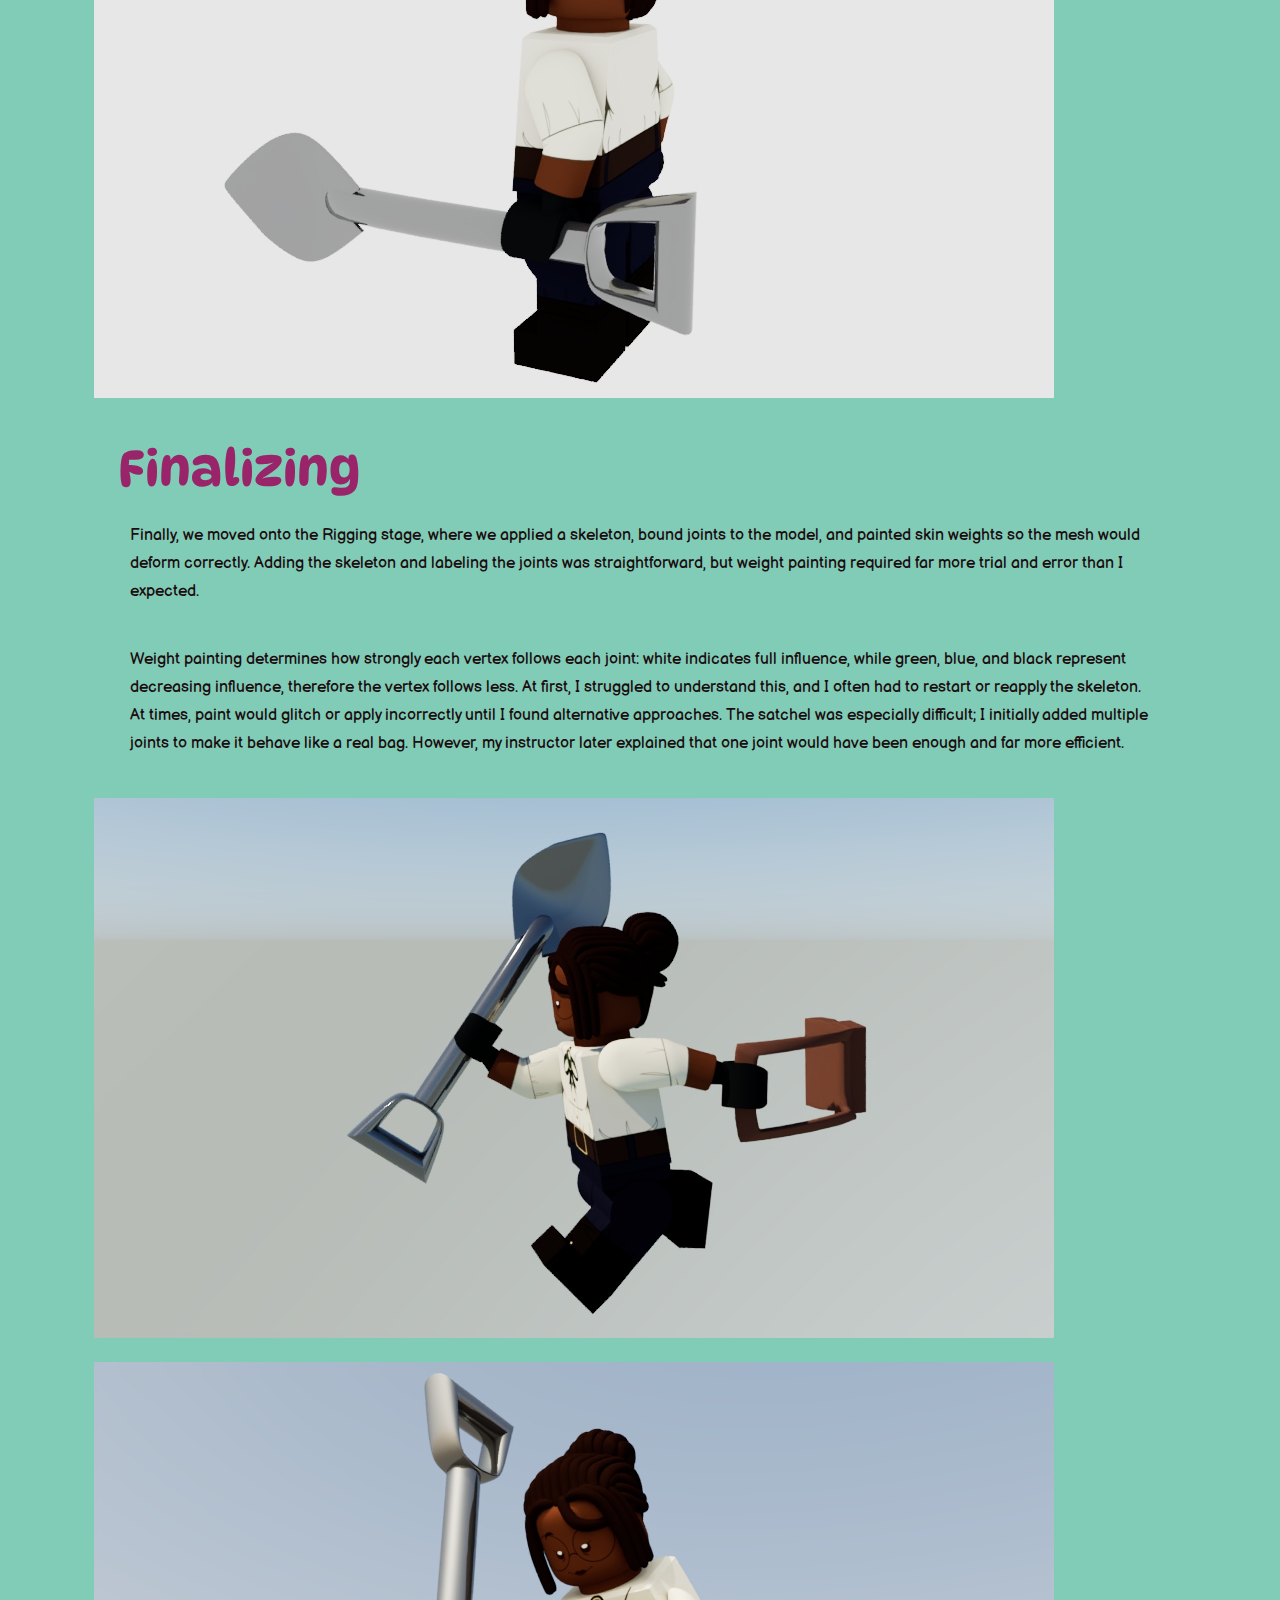
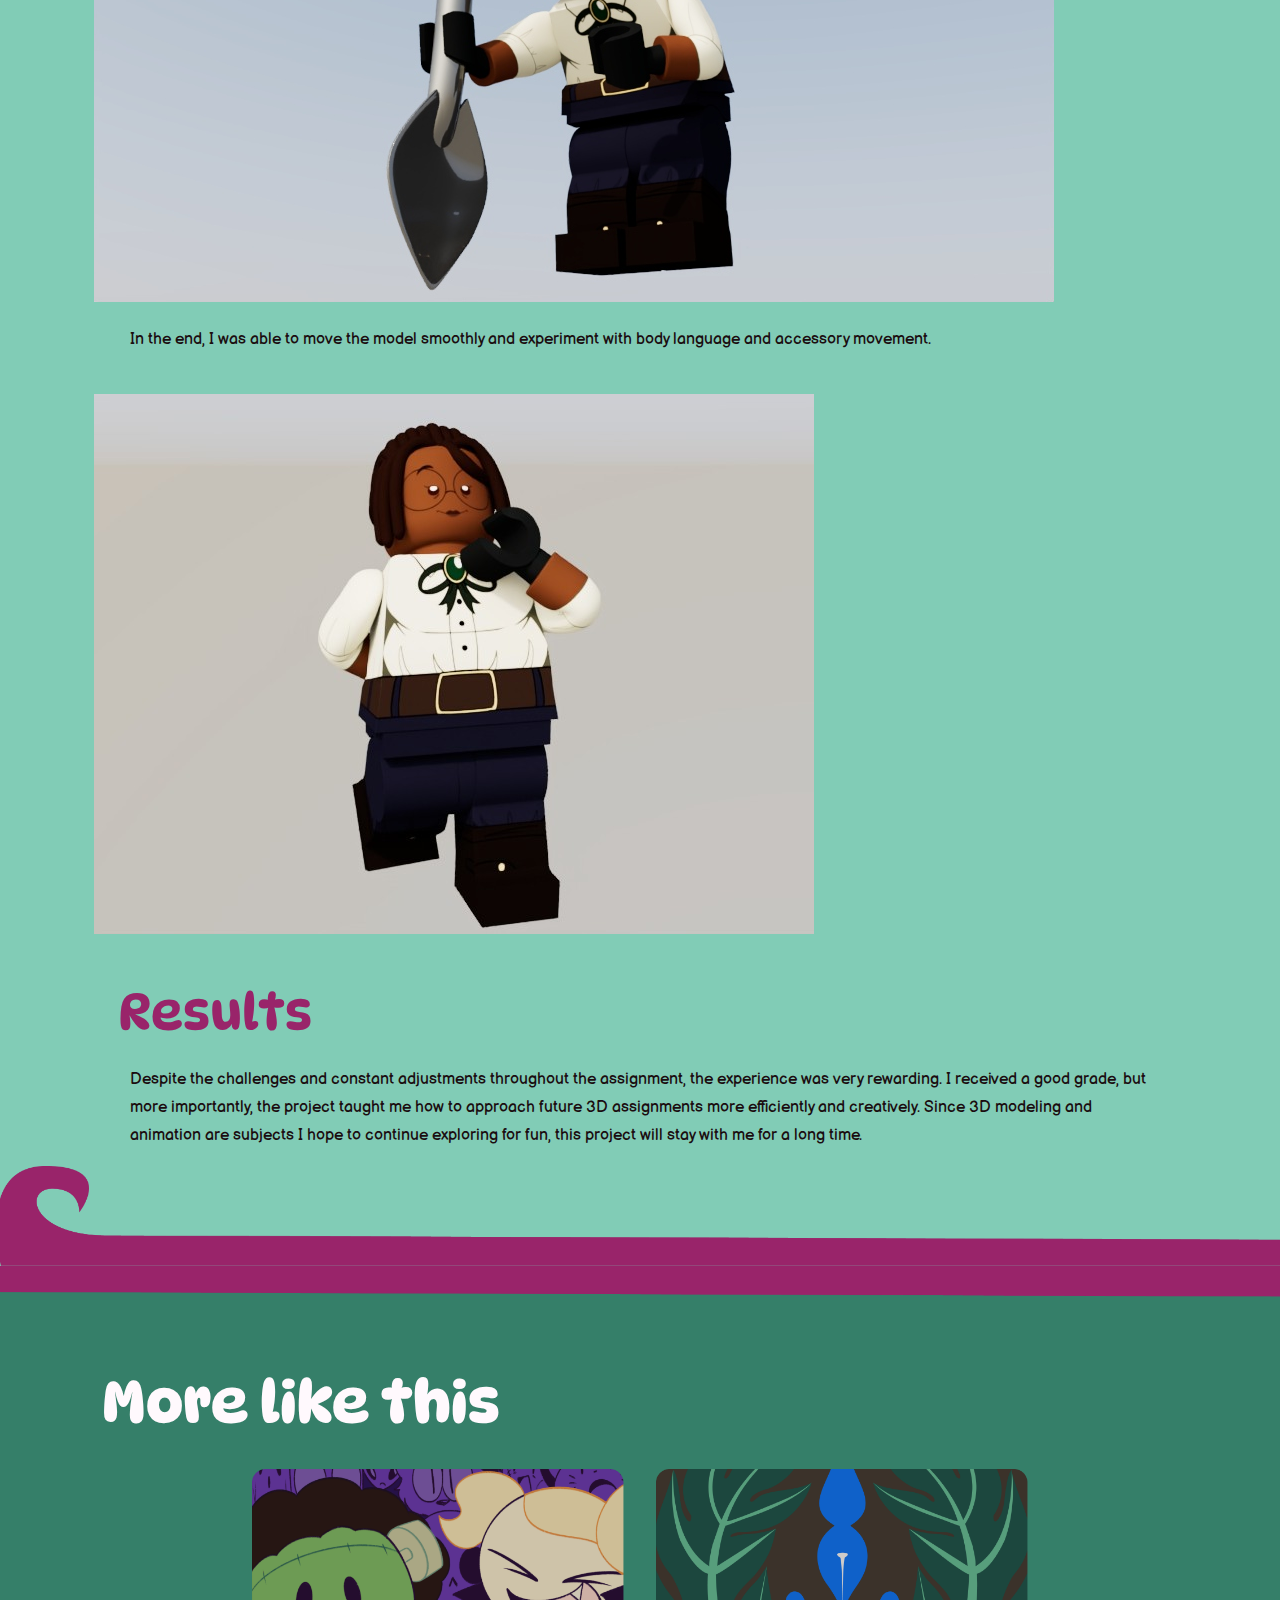
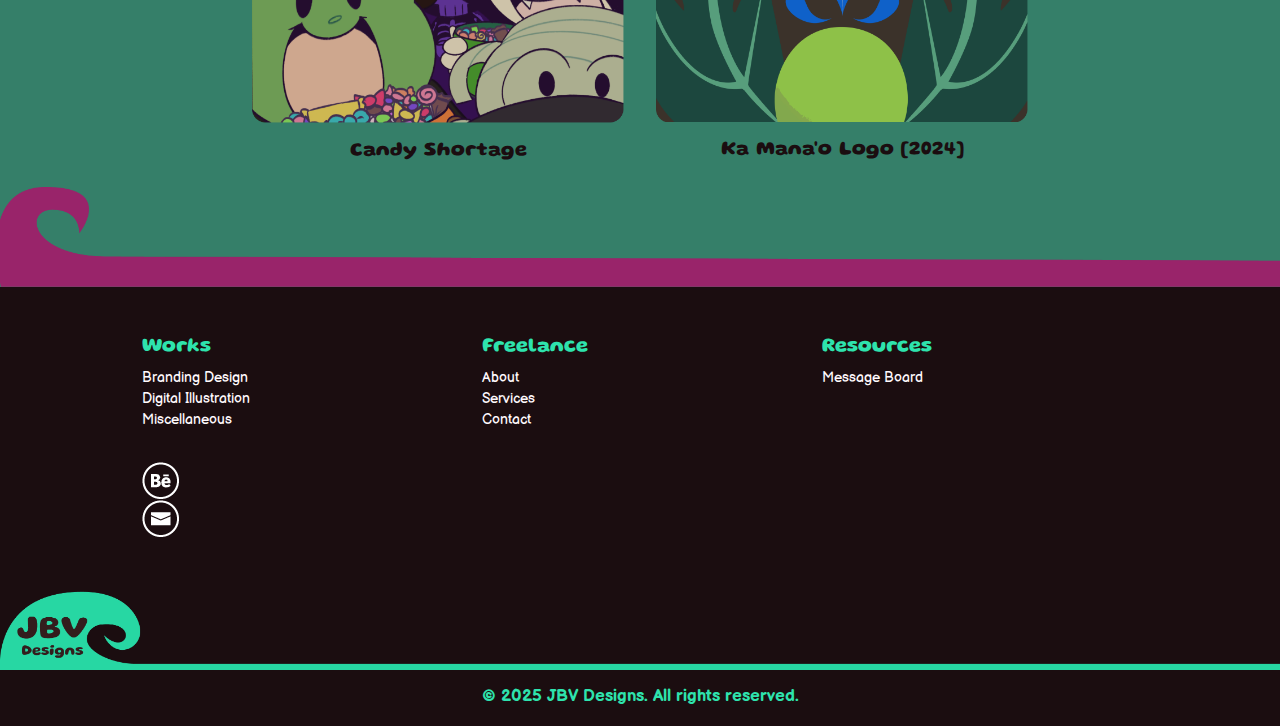
<file: legocharacterdesign.html>
<!DOCTYPE html>
<html lang="en">
<head>
    <meta charset="UTF-8">
    <meta name="viewport" content="width=device-width, initial-scale=1.0">
    
    <title>LEGO Character Design</title>
    
    <link href="https://cdn.jsdelivr.net/npm/bootstrap@5.3.3/dist/css/bootstrap.min.css" rel="stylesheet"
        integrity="sha384-QWTKZyjpPEjISv5WaRU9OFeRpok6YctnYmDr5pNlyT2bRjXh0JMhjY6hW+ALEwIH" crossorigin="anonymous">

    <link rel="stylesheet" href="css/style.css">

    <link href="https://fonts.googleapis.com/css2?family=Sora:wght@400;700&display=swap" rel="stylesheet">
    <link href="https://fonts.googleapis.com/css2?family=Gluten:wght@100..900&display=swap" rel="stylesheet">
    <link href='https://fonts.googleapis.com/css2?family=DynaPuff:wght@400..700&display=swap' rel='stylesheet'>
    <link href="https://fonts.googleapis.com/css2?family=Balsamiq+Sans:ital,wght@0,400;0,700;1,400;1,700&family=Gluten:wght@100..900&display=swap"
        rel="stylesheet">
</head>
<body>
    <header style="background-color: #3B322A;" class="py-3">
        <nav class="navbar navbar-expand-lg">
            <!-- Logo -->
            <a class="navbar-brand" href="index.html">JBV Designs</a>
            <button class="navbar-toggler" type="button" data-bs-toggle="collapse" data-bs-target="#navbarNav"
                aria-controls="navbarNav" aria-expanded="false" aria-label="Toggle navigation">
                <span class="navbar-toggler-icon"></span>
            </button>
            <div class="collapse navbar-collapse" id="navbarNav">
                <ul class="navbar-nav ms-auto">
                    <!-- Menu Links -->
                    <li class="nav-item">
                        <a class="nav-link" id="home-link" href="index.html">Home</a>
                    </li>
                    <li class="nav-item dropdown">
                        <a class="nav-link dropdown-toggle" href="#" id="navbarDarkDropdownMenuLink" role="button"
                            data-bs-toggle="dropdown" aria-expanded="false">
                            Showcase</a>
                        <ul class="dropdown-menu dropdown-menu-dark" aria-labelledby="navbarDarkDropdownMenuLink">
                            <li><a class="dropdown-item" href="brandingdesign.html">Branding Design</a></li>
                            <li><a class="dropdown-item" href="digitalillustrations.html">Digital Illustration</a></li>
                            <li><a class="dropdown-item" href="miscellaneous.html">Miscellaneous</a></li>
                        </ul>
                    </li>
                    <li class="nav-item">
                        <a class="nav-link" href="messageboard.html">Message Board</a>
                    </li>
                    <li class="nav-item">
                        <a class="nav-link" href="services.html">Services</a>
                    </li>
                    <li class="nav-item">
                        <a class="nav-link" href="about.html">About</a>
                    </li>
                    <li class="nav-item">
                        <a class="nav-link" href="contact.html">Contact</a>
                    </li>
                </ul>
            </div>
        </nav>
    </header>
    
    <section class="project-image">
        <div class="project-image-background">
            <div class="project-detail-title">
                <h1 class="pt-4 pb-4">LEGO Character Design</h1>
            </div>
            <div class="project-detail text-center">
                <img src="images/Boquer-Velasco_J_LEGO_character_posed_render003 (1).jpg" alt="LEGO Character Design" class="img-fluid">
                <p class="pt-4">Made in Autodesk Maya</p>
            </div>
        </div>
    </section>

     <section style="background-color:#3B322A;">
        <hr class="top-breaker">
        <div class="container px-4">
            <div class="project-detail-background">
                <h2 class="project-background-title-2 pb-4">Background</h2>
                <p class="project-background-body">Before graduating from Leeward Community College in Spring 2025, I took 3D Modeling
                    and Animation as one of my final requirements. One of the assignments for the course was to create and model an
                    original LEGO character as a way to learn the fundamentals of designing a 3D animated model.
                </p>
            </div>
        </div>
        <hr class="bottom-breaker">
    </section>
    
    <section style="background-color:#81CCB6;">
        <hr class="top-breaker">
        <div class="container px-4">
            <h2 class="project-background-title-1 pb-4">
                Prior to Process
            </h2>
            <p class="project-detail-body">For this assignment, my class used Autodesk Maya. I was already familiar with placing and
                extruding objects, as well as creating simple animations such as squash-and-stretch, so building a LEGO character
                didn’t seem too challenging. However, I was not very familiar with the LEGO brand itself, as I hadn’t researched it
                much beforehand. Because of that, creating a unique design with a required character background proved to be twice
                as difficult.
            </p>
    
            <h2 class="project-background-title-1 pt-4 pb-4">
                Project Process
            </h2>
    
            <h3 class="project-detail-h3 px-4 pb-3">Research</h3>
            <p class="project-detail-body pb-4">Our instructor asked us to create an original LEGO character based on either an
                existing piece of media, one of LEGO’s own series, or a world of our own creation. Initially, after looking up
                existing LEGO brands, I planned to design a character based on The Invisible Man for the pre-existing LEGO series,
                Monster Fighters. However, due to time constraints, I decided it would be easier to create my own character and
                world.
            </p>
            <p class="project-detail-body pb-4">My LEGO character is named Ambrosia Carter, an open-minded yet overthinking 26-year-old archaeologist living in a
                distant future blended with gothic fiction and Lovecraftian horror. Her goal is to reconstruct Earth’s lost history
                without succumbing to insanity from horrors beyond her comprehension, including hideous monsters that roam the world
                and ancient ruins that unsettlingly resemble hospitals or laboratories. Ambrosia carries a satchel and shovel, both
                for her work and for self-defense.
            </p>
    
            <h3 class="project-detail-h3 px-4 pb-3">Sketching</h3>
            <p class="project-detail-body pb-4">My instructor provided a LEGO character design template to help us fit our concepts
                into the proportions of a LEGO minifigure. Using the template, I focused on balancing simplicity with
                characterization through facial expressions and clothing suited to the nature and timeline of Ambrosia’s world.
            </p>
            
            <img src="images/Boquer-Velasco_J_LEGO_character_design (2).JPG" class="pb-4" alt="Project Detail Visual 1">
    
            <p class="project-detail-body pt-4 pb-4">Based on her background, Ambrosia mostly wears old-fashioned clothing: a
                rolled-up, puffy-sleeve blouse, tucked-in pants, gloves, boots, and a belt. She also wears glasses, a ribbon-brooch tie, and
                has dark circles under her eyes to emphasize her personality. I also sketched her shovel and satchel to resemble
                existing LEGO accessories, such as Indiana Jones’s satchel.
            </p>

        <h3 class="project-detail-h3 px-4 pb-3">Modeling</h3>
            <p class="project-detail-body pb-4">Following the instructor’s materials, we constructed our LEGO figures by
                manipulating basic objects (cylinders, cubes, etc.), creating textures after UV mapping the surfaces, and applying a
                skeleton with painted joint weights to produce a functional 3D model for animation.
            </p>

            <p class="project-detail-body pb-4">I began by modeling the base LEGO figure using simple object shapes, extruding
                surfaces, adding edge loops to match LEGO proportions, and adjusting vertices as needed. Because my character has
                custom hair and accessories, I had to model them from scratch based on my sketches and standard 3D modeling
                techniques. This part was challenging but enjoyable.
            </p>

            <div class="LEGO-visuals">
                <img src="images/Boquer-Velasco_J_build_render001.jpg" class="pb-4" alt="Project Detail Visual 1">
                <img src="images/Boquer-Velasco_J_build_render002.jpg" class="pb-4" alt="Project Detail Visual 1">
            </div>

            <p class="project-detail-body pb-4">Moving forward, we had to get started on UV Mapping for each limb and accessory to
                prepare surfaces for texturing. We separated the UVs into flattened 2D shapes after applying a template UV map to
                prevent stretching. This made painting textures easier and helped identify which surfaces belonged to which parts
                (e.g., face, neck). Since it was my first time UV mapping, I struggled particularly with the hair and accessories,
                and my initial results weren’t perfect. However, the process taught me why UV mapping is essential and how it can
                ultimately save time in future 3D projects. Afterward, I applied my custom textures I designed in Procreate and made
                a few final adjustments.
                <div class="LEGO-visuals">
                    <img src="images/Boquer-Velasco_J_LEGO_character_textured_render001.jpg" class="pb-4" alt="Project Detail Visual 1">
                    <img src="images/Boquer-Velasco_J_LEGO_character_textured_render002.jpg" class="pb-4" alt="Project Detail Visual 1">
                </div>
                <div class="LEGO-visual-2">
                    <img src="images/Boquer-Velasco_J_LEGO_character_textured_render003.jpg" text-align="center" class="pb-4" alt="Project Detail Visual 1">
                </div>
            </p>
    
        <h3 class="project-detail-h3 px-4 pb-3">Finalizing</h3>
            <p class="project-detail-body pb-4">Finally, we moved onto the Rigging stage, where we applied a skeleton, bound joints
                to the model, and painted skin weights so the mesh would deform correctly. Adding the skeleton and labeling the
                joints was straightforward, but weight painting required far more trial and error than I expected.
            </p>

            <p class="project-detail-body pb-4">Weight painting determines how strongly each vertex follows each joint: white
                indicates full influence, while green, blue, and black represent decreasing influence, therefore the vertex follows
                less. At first, I struggled to understand this, and I often had to restart or reapply the skeleton. At times, paint
                would glitch or apply incorrectly until I found alternative approaches. The satchel was especially difficult; I
                initially added multiple joints to make it behave like a real bag. However, my instructor later explained that one
                joint would have been enough and far more efficient.
            </p>
                <div class="LEGO-visuals">
                    <img src="images/Boquer-Velasco_J_LEGO_character_posed_render001.jpg" class="pb-4" alt="Project Detail Visual 1">
                    <img src="images/Boquer-Velasco_J_LEGO_character_posed_render002.jpg" class="pb-4" alt="Project Detail Visual 1">
                </div>
            <p class="project-detail-body pb-4">In the end, I was able to move the model smoothly and experiment with body language
                and accessory movement.
            </p>
            <div class="LEGO-visual-2">
                <img src="images/Boquer-Velasco_J_LEGO_character_posed_render003 (1).jpg" class="pb-4" alt="Project Detail Visual 1">
            </div>
    
        <h3 class="project-detail-h3 px-4 pt-4 pb-3">Results</h3>
            <p class="project-detail-body">
                Despite the challenges and constant adjustments throughout the assignment, the experience was very rewarding. I received
                a good grade, but more importantly, the project taught me how to approach future 3D assignments more efficiently and
                creatively. Since 3D modeling and animation are subjects I hope to continue exploring for fun, this project will stay
                with me for a long time.
            </p>
    
        </div>
        <hr class="bottom-breaker">
    </section>

    <section style="background-color: #357F69;">
        <div class="Recommended-Works">
            <hr class="top-breaker">
            <div class="container">
                <h2 class="project-background-title-2 pb-4"> More like this</h2>
                <div class="row">
                    <div class="Recommended-content">
                        <div class="col-xs-3 col-xl-4">
                            <div class="card-2">
                                <img src="images/Digital-Illustrations_Thumbnail.png" class="card-img-top"
                                    alt="Thumbnail of Candy Shortage">
                                <div class="card-body py-3">
                                    <a href="cutehalloweencomic.html">
                                        <h5 class="Recommended-card">Candy Shortage</h5>
                                    </a>
                                </div>
                            </div>
                        </div>
                        <div class="col-xs-3 col-xl-4">
                            <div class="card-2">
                                <img src="images/Branding-Design_Thumbnail.png" class="card-img-top"
                                    alt="Thumbnail of Ka Mana'o Logo">
                                <div class="card-body py-3">
                                    <a href="kamanaologo.html">
                                        <h5 class="Recommended-card">Ka Mana'o Logo [2024]</h5>
                                    </a>
                                </div>
                            </div>
                        </div>
                    </div>
                </div>
            </div>
            <hr class="bottom-breaker">
        </div>
    </section>

    <footer style="background-color:#1B0D10;">
        <div class="container pt-5">
            <div class="row mx-5">
                <div class="col-md-4 mb-3">
                    <h5 class="footer-heading">Works</h5>
                    <ul class="list-unstyled">
                        <li><a class="footer-links" href="brandingdesign.html">Branding Design</a></li>
                        <li><a class="footer-links" href="digitalillustrations.html">Digital Illustration</a></li>
                        <li><a class="footer-links" href="miscellaneous.html">Miscellaneous</a></li>
                    </ul>
                </div>
                <div class="col-md-4 mb-3">
                    <h5 class="footer-heading">Freelance</h5>
                    <ul class="list-unstyled">
                        <li class=><a class="footer-links" href="about.html">About</a></li>
                        <li><a class="footer-links" href="services.html">Services</a></li>
                        <li><a class="footer-links" href="contact.html">Contact</a></li>
                    </ul>
                </div>
                <div class="col-md-4 mb-3">
                    <h5 class="footer-heading">Resources</h5>
                    <ul class="list-unstyled">
                        <li><a class="footer-links" href="messageboard.html">Message Board</a></li>
                    </ul>
                </div>
                <div class="col-md-4 mb-3">
                    <ul class="list-inline social-icons">
                        <li>
                            <a href="https://www.behance.net/jasmineboquer-">
                                <img src="images/footer_social_behance.png">
                            </a>
                        </li>
                        <li>
                            <a href="mailto:jasmineboquervelasco@gmail.com">
                                <img src="images/footer_social_email.png">
                            </a>
                        </li>
                    </ul>
                </div>
            </div>
        </div>
        <div class="footer-break"></div>
        <div class="footer-bottom">
            <p class="footer-note">&copy; 2025 JBV Designs. All rights reserved.</p>
        </div>
    </footer>

    <script src="https://cdn.jsdelivr.net/npm/bootstrap@5.3.3/dist/js/bootstrap.bundle.min.js"
        integrity="sha384-YvpcrYf0tY3lHB60NNkmXc5s9fDVZLESaAA55NDzOxhy9GkcIdslK1eN7N6jIeHz"
        crossorigin="anonymous"></script>
</body>
</html>
</file>
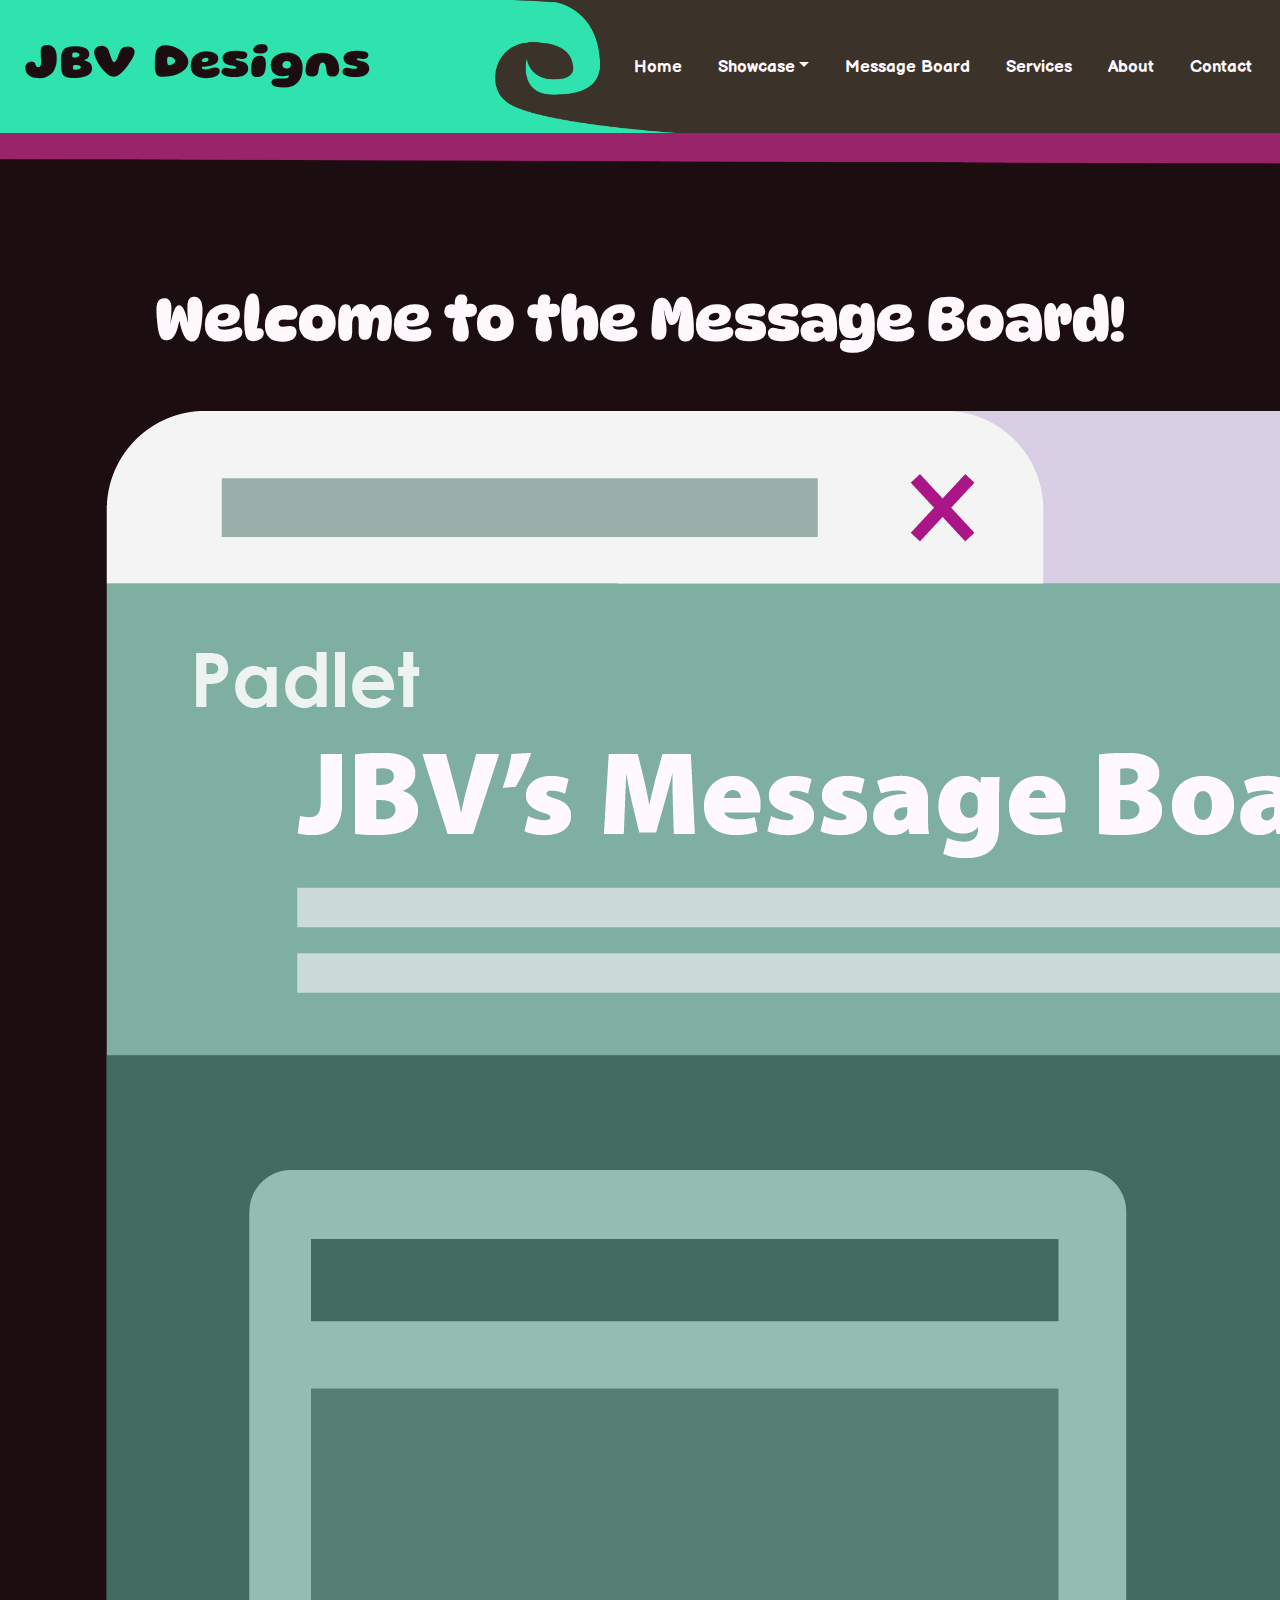
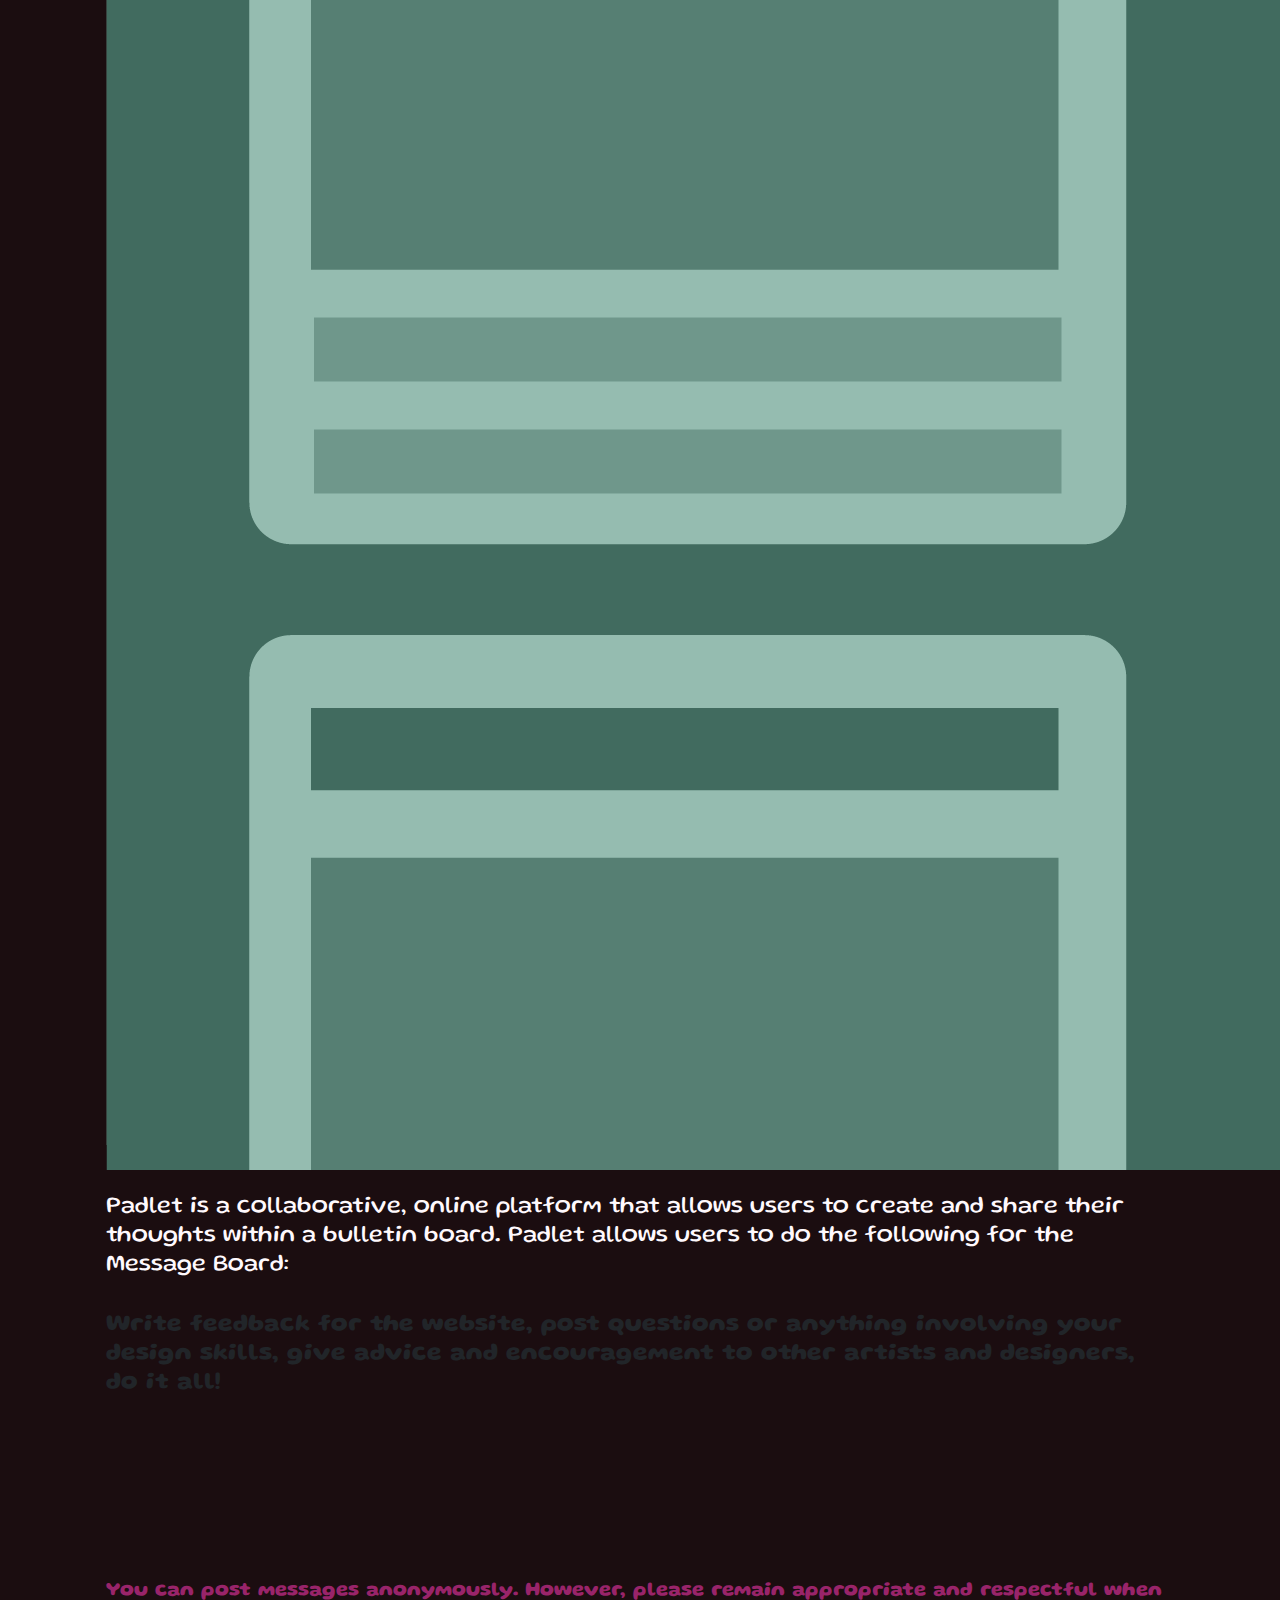
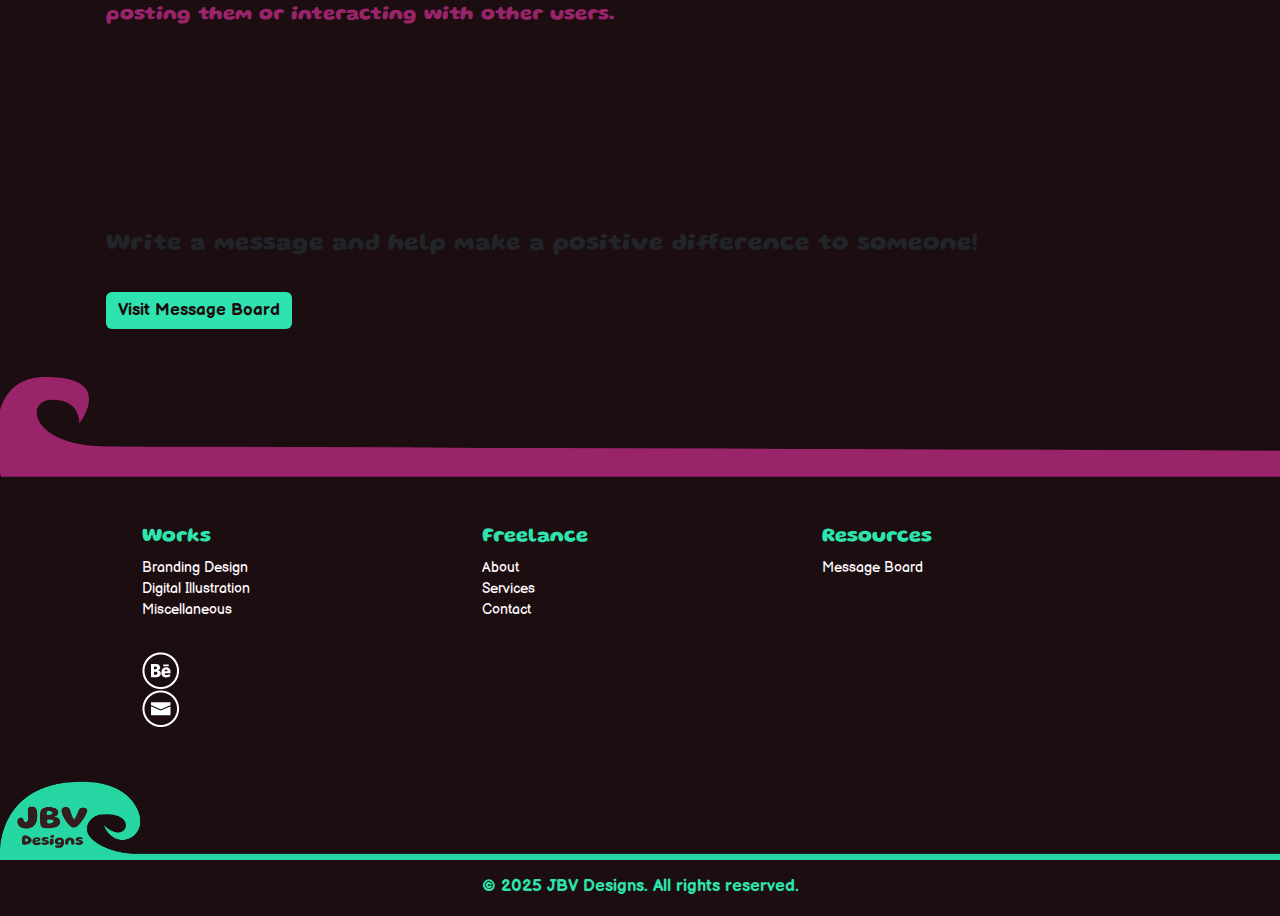
<file: messageboard.html>
<!DOCTYPE html>
<html lang="en">

<head>
    <meta charset="UTF-8">
    <meta name="viewport" content="width=device-width, initial-scale=1.0">

    <title>Guestbook</title>

    <link href="https://cdn.jsdelivr.net/npm/bootstrap@5.3.3/dist/css/bootstrap.min.css" rel="stylesheet"
        integrity="sha384-QWTKZyjpPEjISv5WaRU9OFeRpok6YctnYmDr5pNlyT2bRjXh0JMhjY6hW+ALEwIH" crossorigin="anonymous">

    <link rel="stylesheet" href="css/style.css">

    <link href="https://fonts.googleapis.com/css2?family=Sora:wght@400;700&display=swap" rel="stylesheet">
    <link href="https://fonts.googleapis.com/css2?family=Gluten:wght@100..900&display=swap" rel="stylesheet">
    <link href='https://fonts.googleapis.com/css2?family=DynaPuff:wght@400..700&display=swap' rel='stylesheet'>
    <link
        href="https://fonts.googleapis.com/css2?family=Balsamiq+Sans:ital,wght@0,400;0,700;1,400;1,700&family=Gluten:wght@100..900&display=swap"
        rel="stylesheet">
</head>

<body>
    <header style="background-color: #3B322A;" class="py-3">
        <nav class="navbar navbar-expand-lg">
            <!-- Logo -->
            <a class="navbar-brand" href="index.html">JBV Designs</a>
            <button class="navbar-toggler" type="button" data-bs-toggle="collapse" data-bs-target="#navbarNav"
                aria-controls="navbarNav" aria-expanded="false" aria-label="Toggle navigation">
                <span class="navbar-toggler-icon"></span>
            </button>
            <div class="collapse navbar-collapse" id="navbarNav">
                <ul class="navbar-nav ms-auto">
                    <!-- Menu Links -->
                    <li class="nav-item">
                        <a class="nav-link" id="home-link" href="index.html">Home</a>
                    </li>
                    <li class="nav-item dropdown">
                        <a class="nav-link dropdown-toggle" href="#" id="navbarDarkDropdownMenuLink" role="button"
                            data-bs-toggle="dropdown" aria-expanded="false">
                            Showcase</a>
                        <ul class="dropdown-menu dropdown-menu-dark" aria-labelledby="navbarDarkDropdownMenuLink">
                            <li><a class="dropdown-item" href="brandingdesign.html">Branding Design</a></li>
                            <li><a class="dropdown-item" href="digitalillustrations.html">Digital Illustration</a></li>
                            <li><a class="dropdown-item" href="miscellaneous.html">Miscellaneous</a></li>
                        </ul>
                    </li>
                    <li class="nav-item">
                        <a class="nav-link" href="messageboard.html">Message Board</a>
                    </li>
                    <li class="nav-item">
                        <a class="nav-link" href="services.html">Services</a>
                    </li>
                    <li class="nav-item">
                        <a class="nav-link" href="about.html">About</a>
                    </li>
                    <li class="nav-item">
                        <a class="nav-link" href="contact.html">Contact</a>
                    </li>
                </ul>
            </div>
        </nav>
    </header>

    <section style="background-color:#1B0D10;">
        <hr class="top-breaker">
        <div class="msgbrd-introduction">
            <div class="container px-4">
                <h1 class="py-5">Welcome to the Message Board!</h1>
                <div class="container-fluid">
                    <div class="msgbrd-body">
                        <img src="images/padlet-mockup.png">
                        <div class="hero-text">
                            <h4 class="hero pt-4 pb-4">Padlet is a collaborative, online platform that allows users to create and share their thoughts within a bulletin board.
                            Padlet allows users to do the following for the Message Board:</h4>
                        </div>
                        <h4 class="pb-4">Write feedback for the website, post questions or
                            anything involving your design skills, give advice and
                            encouragement to other artists and designers, do it all!</h3>
                        <hr class="msgbrd-divider">    
                            <h5 class="msgbrd-h5 py-5">You can post messages anonymously. However, please remain
                                appropriate and respectful when posting them or interacting with other users.
                        </h4>
                        <hr class="msgbrd-divider">
                        <h4 class="pt-5 pb-4">Write a message and help make a positive difference to someone!</h4>
                    </div>
                    <div class="msgbrd-button pb-5">
                            <a class="btn btn-primary" href="https://padlet.com/jasmineboquervelasco/jbv-s-message-board-ioioon1vlb5oko62">Visit Message Board</a>
                        </div>
                </div>
            </div>
            <hr class="bottom-breaker">
        </div>
    </section>

        <footer style="background-color:#1B0D10;">
        <div class="container pt-5">
            <div class="row mx-5">
                <div class="col-md-4 mb-3">
                    <h5 class="footer-heading">Works</h5>
                    <ul class="list-unstyled">
                        <li><a class="footer-links" href="brandingdesign.html">Branding Design</a></li>
                        <li><a class="footer-links" href="digitalillustrations.html">Digital Illustration</a></li>
                        <li><a class="footer-links" href="miscellaneous.html">Miscellaneous</a></li>
                    </ul>
                </div>
                <div class="col-md-4 mb-3">
                    <h5 class="footer-heading">Freelance</h5>
                    <ul class="list-unstyled">
                        <li class=><a class="footer-links" href="about.html">About</a></li>
                        <li><a class="footer-links" href="services.html">Services</a></li>
                        <li><a class="footer-links" href="contact.html">Contact</a></li>
                    </ul>
                </div>
                <div class="col-md-4 mb-3">
                    <h5 class="footer-heading">Resources</h5>
                    <ul class="list-unstyled">
                        <li><a class="footer-links" href="messageboard.html">Message Board</a></li>
                    </ul>
                </div>
                <div class="col-md-4 mb-3">
                    <ul class="list-inline social-icons">
                        <li>
                            <a href="https://www.behance.net/jasmineboquer-">
                                <img src="images/footer_social_behance.png">
                            </a>
                        </li>
                        <li>
                            <a href="mailto:jasmineboquervelasco@gmail.com">
                                <img src="images/footer_social_email.png">
                            </a>
                        </li>
                    </ul>
                </div>
            </div>
        </div>
        <div class="footer-break"></div>
        <div class="footer-bottom">
            <p class="footer-note">&copy; 2025 JBV Designs. All rights reserved.</p>
        </div>
    </footer>

    <script src="https://cdn.jsdelivr.net/npm/bootstrap@5.3.3/dist/js/bootstrap.bundle.min.js"
        integrity="sha384-YvpcrYf0tY3lHB60NNkmXc5s9fDVZLESaAA55NDzOxhy9GkcIdslK1eN7N6jIeHz"
        crossorigin="anonymous"></script>
</body>

</html>
</file>
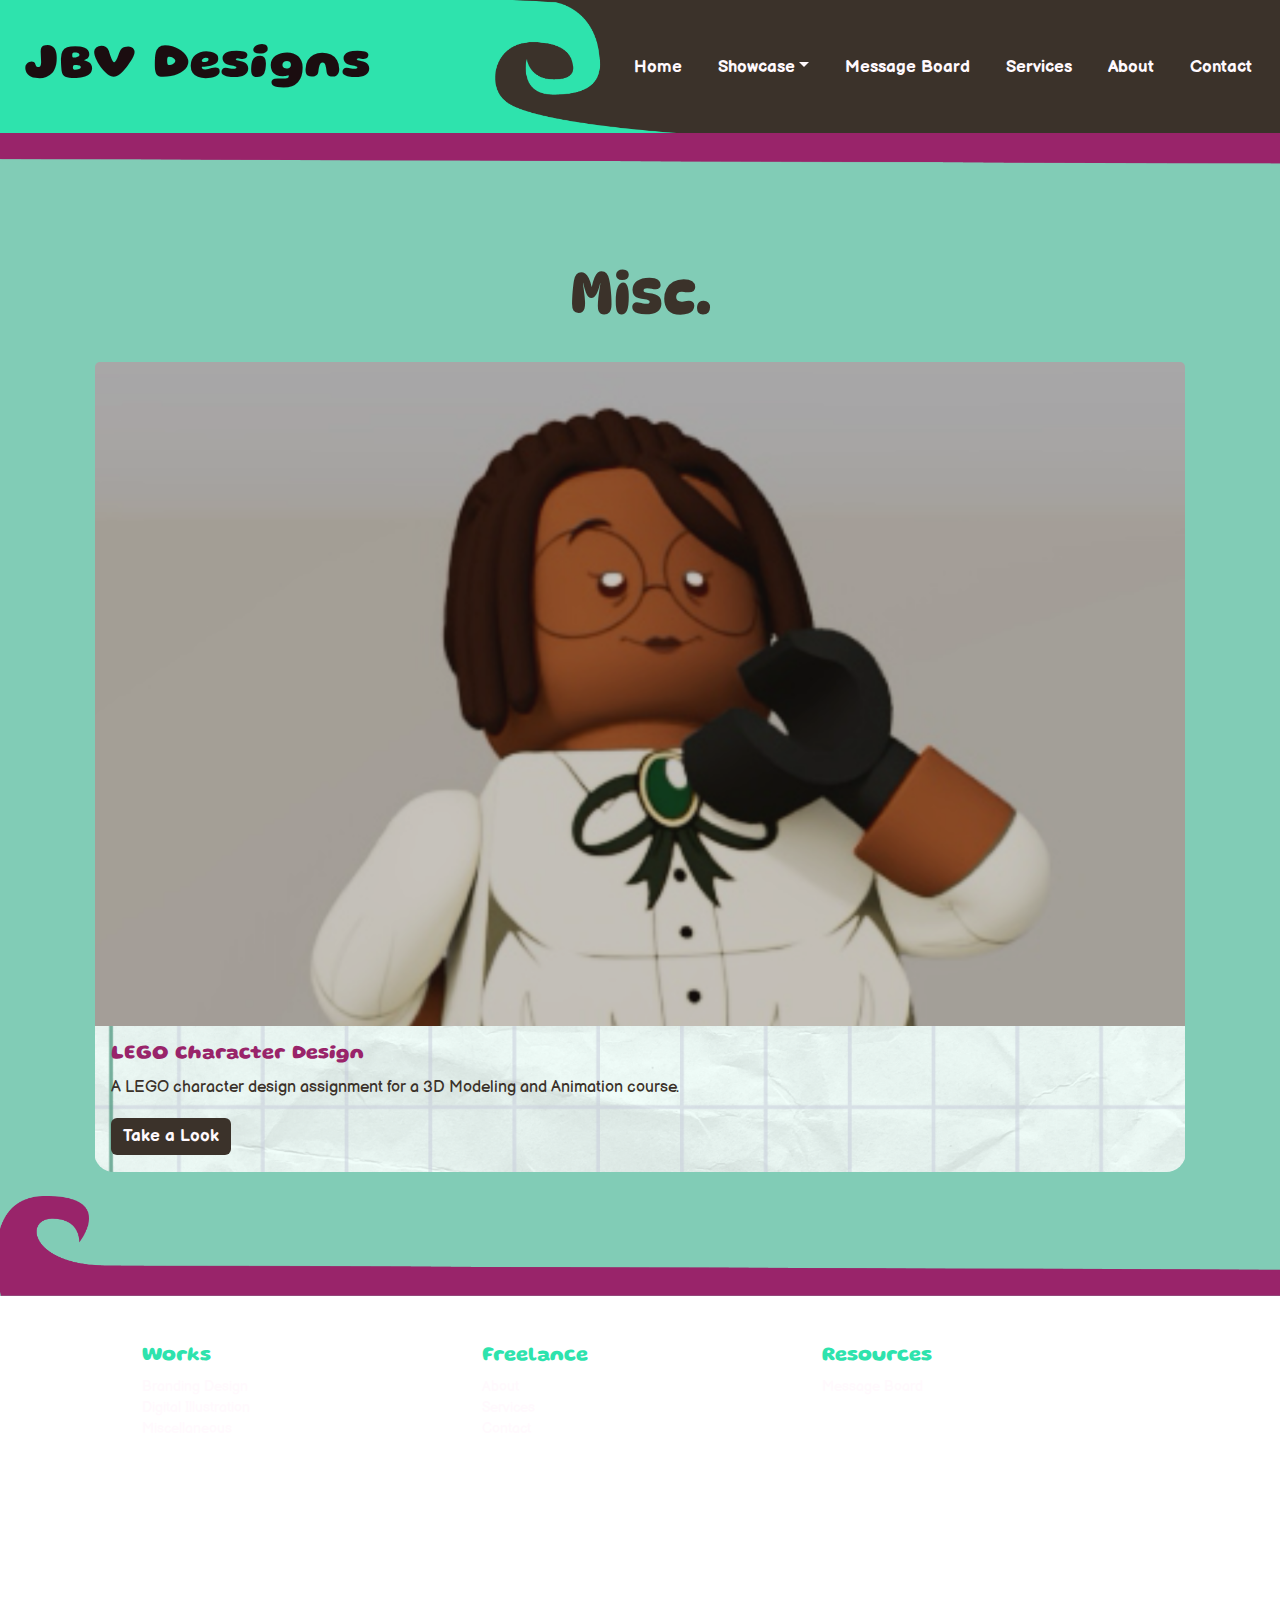
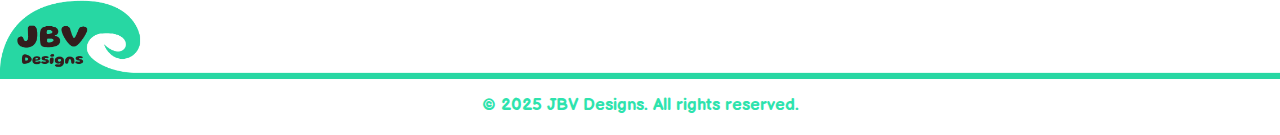
<file: miscellaneous.html>
<!DOCTYPE html>
<html lang="en">

<head>
    <meta charset="UTF-8">
    <meta name="viewport" content="width=device-width, initial-scale=1.0">

    <title>Miscellaneous</title>

    <link href="https://cdn.jsdelivr.net/npm/bootstrap@5.3.3/dist/css/bootstrap.min.css" rel="stylesheet"
        integrity="sha384-QWTKZyjpPEjISv5WaRU9OFeRpok6YctnYmDr5pNlyT2bRjXh0JMhjY6hW+ALEwIH" crossorigin="anonymous">

    <link rel="stylesheet" href="css/style.css">

    <link href="https://fonts.googleapis.com/css2?family=Sora:wght@400;700&display=swap" rel="stylesheet">
    <link href="https://fonts.googleapis.com/css2?family=Gluten:wght@100..900&display=swap" rel="stylesheet">
    <link href='https://fonts.googleapis.com/css2?family=DynaPuff:wght@400..700&display=swap' rel='stylesheet'>
    <link
        href="https://fonts.googleapis.com/css2?family=Balsamiq+Sans:ital,wght@0,400;0,700;1,400;1,700&family=Gluten:wght@100..900&display=swap"
        rel="stylesheet">
</head>

<body>
    <header class="py-3">
        <nav class="navbar navbar-expand-lg">
            <!-- Logo -->
            <a class="navbar-brand" href="index.html">JBV Designs</a>
            <button class="navbar-toggler" type="button" data-bs-toggle="collapse" data-bs-target="#navbarNav"
                aria-controls="navbarNav" aria-expanded="false" aria-label="Toggle navigation">
                <span class="navbar-toggler-icon"></span>
            </button>
            <div class="collapse navbar-collapse" id="navbarNav">
                <ul class="navbar-nav ms-auto">
                    <!-- Menu Links -->
                    <li class="nav-item">
                        <a class="nav-link" id="home-link" href="index.html">Home</a>
                    </li>
                    <li class="nav-item dropdown">
                        <a class="nav-link dropdown-toggle" href="#" id="navbarDarkDropdownMenuLink" role="button"
                            data-bs-toggle="dropdown" aria-expanded="false">
                            Showcase</a>
                        <ul class="dropdown-menu dropdown-menu-dark" aria-labelledby="navbarDarkDropdownMenuLink">
                            <li><a class="dropdown-item" href="brandingdesign.html">Branding Design</a></li>
                            <li><a class="dropdown-item" href="digitalillustrations.html">Digital Illustration</a></li>
                            <li><a class="dropdown-item" href="miscellaneous.html">Miscellaneous</a></li>
                        </ul>
                    </li>
                    <li class="nav-item">
                        <a class="nav-link" href="messageboard.html">Message Board</a>
                    </li>
                    <li class="nav-item">
                        <a class="nav-link" href="services.html">Services</a>
                    </li>
                    <li class="nav-item">
                        <a class="nav-link" href="about.html">About</a>
                    </li>
                    <li class="nav-item">
                        <a class="nav-link" href="contact.html">Contact</a>
                    </li>
                </ul>
            </div>
        </nav>
    </header>

    <section style="background-color: #81CCB6;">
        <hr class="top-breaker">

        <div class="container px-4">
            <h2 class="showcase-detail-title pt-4">Misc.</h2>
            <div class="row py-4">
                <div class="col-xs-6 col-xl-12">
                    <div class="card-content-2">
                        <div class="card">
                            <img src="images/Miscellaneous_Thumbnail_2.PNG" class="card-img-top"
                                alt="LEGO Character Design Thumbnail">
                            <div class="card-body">
                                <h5>LEGO Character Design</h5>
                                <p class="body">A LEGO character design assignment for a 3D Modeling and
                                    Animation course.</p>
                                <a href="legocharacterdesign.html" class="btn btn-secondary">Take a Look
                                </a>
                            </div>
                        </div>
                    </div>
                </div>
            </div>
        </div>
        
        <hr class="bottom-breaker">
    </section>

    <footer>
        <div class="container pt-5">
            <div class="row mx-5">
                <div class="col-md-4 mb-3">
                    <h5 class="footer-heading">Works</h5>
                    <ul class="list-unstyled">
                        <li><a class="footer-links" href="brandingdesign.html">Branding Design</a></li>
                        <li><a class="footer-links" href="digitalillustrations.html">Digital Illustration</a></li>
                        <li><a class="footer-links" href="miscellaneous.html">Miscellaneous</a></li>
                    </ul>
                </div>
                <div class="col-md-4 mb-3">
                    <h5 class="footer-heading">Freelance</h5>
                    <ul class="list-unstyled">
                        <li><a class="footer-links" href="about.html">About</a></li>
                        <li><a class="footer-links" href="services.html">Services</a></li>
                        <li><a class="footer-links" href="contact.html">Contact</a></li>
                    </ul>
                </div>
                <div class="col-md-4 mb-3">
                    <h5 class="footer-heading">Resources</h5>
                    <ul class="list-unstyled">
                        <li><a class="footer-links" href="messageboard.html">Message Board</a></li>
                    </ul>
                </div>
                <div class="col-md-4 mb-3">
                    <ul class="list-inline social-icons">
                        <li>
                            <a href="https://www.behance.net/jasmineboquer-">
                                <img src="images/footer_social_behance.png" alt="Behance Icon">
                            </a>
                        </li>
                        <li>
                            <a href="mailto:jasmineboquervelasco@gmail.com">
                                <img src="images/footer_social_email.png" alt="Email Icon">
                            </a>
                        </li>
                    </ul>
                </div>
            </div>
        </div>
        <div class="footer-break"></div>
        <div class="footer-bottom">
            <p class="footer-note">&copy; 2025 JBV Designs. All rights reserved.</p>
        </div>
    </footer>

    <script src="https://cdn.jsdelivr.net/npm/bootstrap@5.3.3/dist/js/bootstrap.bundle.min.js"
        integrity="sha384-YvpcrYf0tY3lHB60NNkmXc5s9fDVZLESaAA55NDzOxhy9GkcIdslK1eN7N6jIeHz"
        crossorigin="anonymous"></script>
    </body>

</html>
</file>
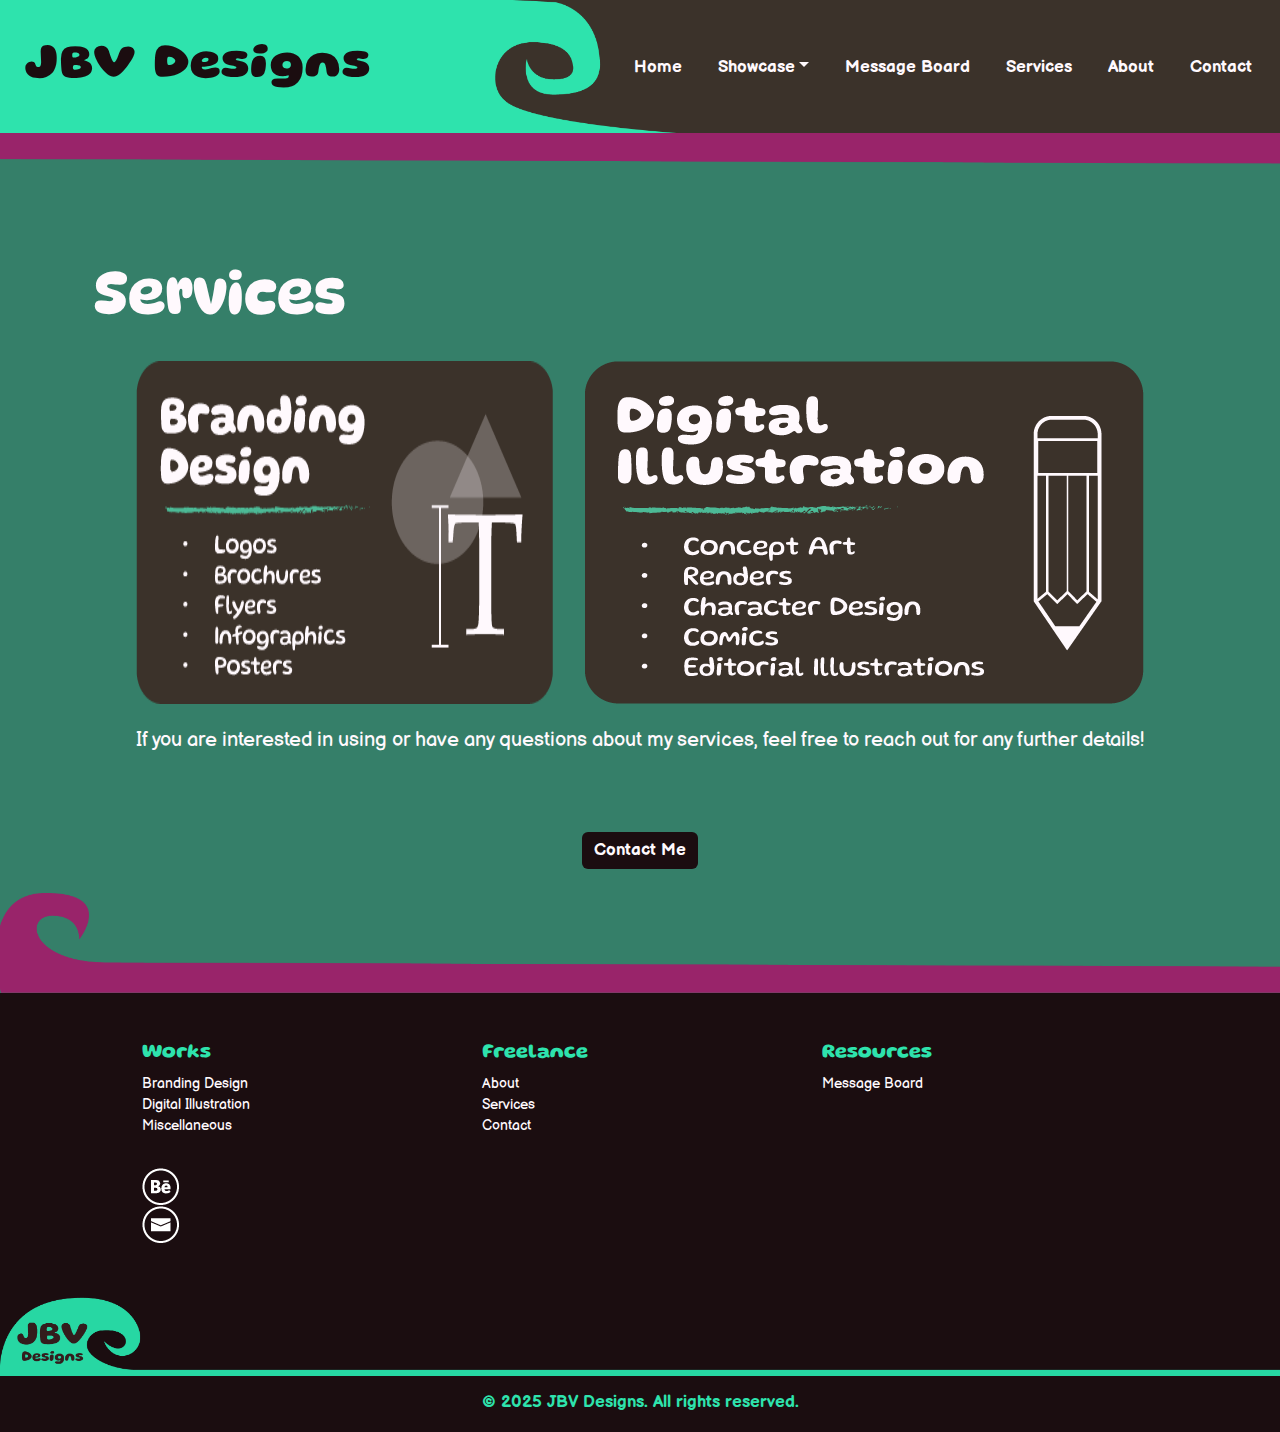
<file: services.html>
<!DOCTYPE html>
<html lang="en">

<head>
    <meta charset="UTF-8">
    <meta name="viewport" content="width=device-width, initial-scale=1.0">

    <title>Services</title>

    <link href="https://cdn.jsdelivr.net/npm/bootstrap@5.3.3/dist/css/bootstrap.min.css" rel="stylesheet"
        integrity="sha384-QWTKZyjpPEjISv5WaRU9OFeRpok6YctnYmDr5pNlyT2bRjXh0JMhjY6hW+ALEwIH" crossorigin="anonymous">

    <link rel="stylesheet" href="css/style.css">

    <link href="https://fonts.googleapis.com/css2?family=Sora:wght@400;700&display=swap" rel="stylesheet">
    <link href="https://fonts.googleapis.com/css2?family=Gluten:wght@100..900&display=swap" rel="stylesheet">
    <link href='https://fonts.googleapis.com/css2?family=DynaPuff:wght@400..700&display=swap' rel='stylesheet'>
    <link
        href="https://fonts.googleapis.com/css2?family=Balsamiq+Sans:ital,wght@0,400;0,700;1,400;1,700&family=Gluten:wght@100..900&display=swap"
        rel="stylesheet">
</head>

<body>
    <header style="background-color: #3B322A;" class="py-3">
        <nav class="navbar navbar-expand-lg">
            <!-- Logo -->
            <a class="navbar-brand" href="index.html">JBV Designs</a>
            <button class="navbar-toggler" type="button" data-bs-toggle="collapse" data-bs-target="#navbarNav"
                aria-controls="navbarNav" aria-expanded="false" aria-label="Toggle navigation">
                <span class="navbar-toggler-icon"></span>
            </button>
            <div class="collapse navbar-collapse" id="navbarNav">
                <ul class="navbar-nav ms-auto">
                    <!-- Menu Links -->
                    <li class="nav-item">
                        <a class="nav-link" id="home-link" href="index.html">Home</a>
                    </li>
                    <li class="nav-item dropdown">
                        <a class="nav-link dropdown-toggle" href="#" id="navbarDarkDropdownMenuLink" role="button"
                            data-bs-toggle="dropdown" aria-expanded="false">
                            Showcase</a>
                        <ul class="dropdown-menu dropdown-menu-dark" aria-labelledby="navbarDarkDropdownMenuLink">
                            <li><a class="dropdown-item" href="brandingdesign.html">Branding Design</a></li>
                            <li><a class="dropdown-item" href="digitalillustrations.html">Digital Illustration</a></li>
                            <li><a class="dropdown-item" href="miscellaneous.html">Miscellaneous</a></li>
                        </ul>
                    </li>
                    <li class="nav-item">
                        <a class="nav-link" href="messageboard.html">Message Board</a>
                    </li>
                    <li class="nav-item">
                        <a class="nav-link" href="services.html">Services</a>
                    </li>
                    <li class="nav-item">
                        <a class="nav-link" href="about.html">About</a>
                    </li>
                    <li class="nav-item">
                        <a class="nav-link" href="contact.html">Contact</a>
                    </li>
                </ul>
            </div>
        </nav>
    </header>

    <section style="background-color: #357F69;">
        <hr class="top-breaker">
        <div class="container px-4">
            <h2 class="page-title-2 py-4">Services</h2>
                <div class="services-list">
                    <img src="images/Service-BD.png" alt="Branding Design" class="img-fluid">
                    <img src="images/Service-DI.png" alt="Digital Illustrations" class="img-fluid">
                </div>
                <p class="bio-blockquote py-4">If you are interested in using or have any questions about my services,
                    feel free to reach out for any further details!</p>
                <div id="about-button" class="services-page-button">
                    <div class="pb-4">
                        <a id="btn-2" class="btn btn-primary" href="contact.html">Contact Me</a>
                    </div>
                </div>
            </div>
        </div>
        <hr class="bottom-breaker">
    </section>
    <footer style="background-color:#1B0D10;">
        <div class="container pt-5">
            <div class="row mx-5">
                <div class="col-md-4 mb-3">
                    <h5 class="footer-heading">Works</h5>
                    <ul class="list-unstyled">
                        <li><a class="footer-links" href="brandingdesign.html">Branding Design</a></li>
                        <li><a class="footer-links" href="digitalillustrations.html">Digital Illustration</a></li>
                        <li><a class="footer-links" href="miscellaneous.html">Miscellaneous</a></li>
                    </ul>
                </div>
                <div class="col-md-4 mb-3">
                    <h5 class="footer-heading">Freelance</h5>
                    <ul class="list-unstyled">
                        <li class=><a class="footer-links" href="about.html">About</a></li>
                        <li><a class="footer-links" href="services.html">Services</a></li>
                        <li><a class="footer-links" href="contact.html">Contact</a></li>
                    </ul>
                </div>
                <div class="col-md-4 mb-3">
                    <h5 class="footer-heading">Resources</h5>
                    <ul class="list-unstyled">
                        <li><a class="footer-links" href="messageboard.html">Message Board</a></li>
                    </ul>
                </div>
                <div class="col-md-4 mb-3">
                    <ul class="list-inline social-icons">
                        <li>
                            <a href="https://www.behance.net/jasmineboquer-">
                                <img src="images/footer_social_behance.png">
                            </a>
                        </li>
                        <li>
                            <a href="mailto:jasmineboquervelasco@gmail.com">
                                <img src="images/footer_social_email.png">
                            </a>
                        </li>
                    </ul>
                </div>
            </div>
        </div>
        <div class="footer-break"></div>
        <div class="footer-bottom">
            <p class="footer-note">&copy; 2025 JBV Designs. All rights reserved.</p>
        </div>
    </footer>

    <script src="https://cdn.jsdelivr.net/npm/bootstrap@5.3.3/dist/js/bootstrap.bundle.min.js"
        integrity="sha384-YvpcrYf0tY3lHB60NNkmXc5s9fDVZLESaAA55NDzOxhy9GkcIdslK1eN7N6jIeHz"
        crossorigin="anonymous"></script>
</body>

</html>
</file>
<file: css/style.css>
/********************************
Bootstrap Variables Override
**********************************/
:root {
    /* Replace your primary color from your UI Kit */
    --bs-primary:#2EE3AD;

    /* Replace your secondary color from your UI Kit  */
    --secondary-color:#99246A;

    /* Replace the main body font from your UI Kit */
    --bs-font-sans-serif: 'Balsamiq Sans', sans-serif;

}

/********************************
Global Styles and UI Components
**********************************/
.container-fluid{
    width: auto;
    height: auto;
}

header {
    background-image: url("../images/nav_background_2.png");
    background-size: cover;
    width: auto;
    align-items: left;
}

.navbar-toggler {
    margin-right: 25px;
    background-color: #FFF9FD;
}

.dropdown-menu.dropdown-menu-dark {
    background-color: #99246A;
    border: none;
}

.dropdown-menu.dropdown-menu-dark .dropdown-item {
    color: #FFF9FD;
}

.dropdown-menu.dropdown-menu-dark .dropdown-item:hover {
    background-color: #1B0D10;
    color: #FFF9FD;
}

hr {
    border: none;
    height: 100px;
    background-repeat: no-repeat;
    background-size: cover;
    opacity: 100%;
    margin: 0;
}

hr.top-breaker {
    background-image: url("../images/section-break-top_2.png");
    height: 102px;
}

hr.bottom-breaker {
    background-image: url("../images/section-break-bottom_2.png");
}

.card {
    border-radius: 20px;
    border-color: transparent;
    background-image: url("../images/custom-card-2.png");
    background-color: transparent;
    background-size: cover;
    background-repeat: no-repeat;
    background-position: center;
}

.card-2 {
    color: transparent;
    text-align: center;
}

    .card-content {
        display: flex;
        align-content: left;
        flex-wrap: wrap;
        justify-content: center;
        gap: 32px;
    }

footer {
    display: flex;
    flex-wrap: wrap;
    justify-content: center;
}

.footer-break {
    background-image: url("../images/footer-break-v3.png");
    background-size: cover;
    background-repeat: no-repeat;
    width: 100%;
    height: 100px;
}

.btn-primary {
    font-size: 17px;
    font-family: Balsamiq Sans, sans-serif;
    font-weight: 700;
    text-align: center;
    color: #1B0D10;
    background-color: #2EE3AD;
    border-width: 0;
}

.btn-primary:hover{
    background-color: #99246A;
    color: #FFF9FD;
}

.btn-secondary {
    font-size: 17px;
    font-family: Balsamiq Sans, sans-serif;
    font-weight: 700;
    text-align: center;
    color: #FFF9FD;
    background-color: #3B322A;
    border-width: 0;
}

.btn-secondary:hover {
    background-color: #99246A;
    color: #FFF9FD;
}

#btn-2.btn-primary {
    font-size: 17px;
    font-weight: 700;
    text-align: center;
    color: #FFF9FD;
    background-color: #1B0D10;
    border-width: 0%;
}

#btn-2.btn-primary:hover{
    background-color: #FFF9FD;
    color: #1B0D10;
}

.Contact-button,
.guestbook-button,
#about-button,
.services-button {
    text-align: center;
}

#about-button,
.services-page-button,
.services-button {
    padding-top: 40px;
}

/********************************
Typography
**********************************/
h1 {
    color: #FFF9FD;
    font-family: DynaPuff, sans-serif;
    font-size: 60px;
    font-weight: 700;
    text-align: center;
}

h2 {
    font-family: DynaPuff, sans-serif;
    font-size: 58px;
    font-weight: 600;
    text-align: left;
}

h3 {
    font-family: DynaPuff, sans-serif;
    font-size: 50px;
    font-weight: 500;
    text-align: left;
    color: #FFF9FD;
}

h4 {
    font-family: Gluten, sans-serif;
    font-size: 24px;
    font-weight: 700;
}

h5 {
    font-family: Gluten, sans-serif;
    font-size: 20px;
    font-weight: 700;
    color: #99246A;
}

.Recommended-card {
    color: #1B0D10;
}

.Recommended-card:hover {
    color: #FFF9FD;
}

.body {
    font-size: 16px;
    font-family: Balsamiq Sans, sans-serif;
    line-height: 28px;
    text-align: left;
    color: #3B322A;
}

ul {
    list-style-type: none;
    font-family: Balsamiq Sans, sans-serif;
    font-size: 12px;
    padding-bottom: 0px;
    padding-left: 50px;
    text-align: left;
}

p {
    font-family: Balsamiq Sans, sans-serif;
    font-size: 16px;
    line-height: 28px;
    text-align: center;
    color: #FFF9FD;
}

a {
    font-family: Balsamiq Sans, sans-serif;
    font-size: 12px;
    text-decoration: none;
    color: #FFF9FD;
}

.navbar-brand {
    margin-left: 25px;
    color: #1B0D10;
    font-family: Gluten, sans-serif;
    font-size: 50px;
    font-weight: 800;
}

.nav-item .nav-link {
    color: #FFF9FD;
    font-family: Balsamiq Sans, sans-serif;
    font-size: 17px;
    font-weight: 600;
    line-height: 36px;
    margin-right: 20px;
    padding-left: 12px;
}

.hero-text {
    align-items: center;

}

.hero-text h4 {
    color: #FFF9FD;
    font-weight: 400;
}

.hero-text .Call-to-action {
    font-weight: 700;
    text-align: center;
    padding-bottom: 20px;
}

.guestbook-desc{
    padding-bottom: 32px;
}

.About-me-title {
    font-size: 58px;
    font-weight: 600;
    text-align: left;
    color: #FFF9FD;
}

.bio-blockquote {
    font-size: 20px;
    font-weight: 400;
    line-height: normal;
    text-align: center;
}

.showcase-detail-title{
    color: #3B322A;
    text-align: center;
}

.page-title {
    color:#3B322A;
}

.page-title-2 {
    color: #FFF9FD;
}

.project-background-title-1 {
    color: #3B322A;
}

.project-background-title-2 {
    color: #FFF9FD;
    padding-left: 20px;
    padding-right: 20px;
}

.project-detail-h3 {
    color: #99246A;
}

.project-detail-body {
    text-align: left;
    padding-left: 36px;
    padding-right: 36px;
    color: #1B0D10;
}

.project-background-body{
    text-align: left;
    padding-left: 42px;
    padding-right: 42px;
    color: #FFF9FD;
}

.guestbook-blockquote {
    font-size: 20px;
    font-weight: 600;
    line-height: normal;
    text-align: center;
}

.guestbook-heading{
    color: #2EE3AD;
}

.guestbook-body{
    text-align: center;
    color: #FFF9FD;
}

.guestbook-h5{
    color: #357F69;
}

.form-box-title {
    font-weight: 700;
    margin: auto;
}

.Entry-title{
    text-align: left;
    color: #FFF9FD;
}

.subjectEntry{
    font-weight: 700;
}

.nameEntry{
    font-style: italic;
}

.footer-links{
    font-size: 14px;
}

.footer-heading{
    color: #2EE3AD;
}

.footer-note {
    font-family: Balsamiq Sans, sans-serif;
    font-weight: 700;
    font-size: 17px;
    text-align: right;
    color: #2EE3AD;
    margin-top: 12px;
}

/********************************
Page-Specific
**********************************/

/* PAGE: Home */

.down-arrow {
    text-align: center;
}

.guestbook-and-services {
    display: grid;
    grid-template-columns: 1fr 1fr;
    gap: 16px;
    background-color: #1B0D10;

}

.gs-column{
    padding: 1rem;
}

@media (max-width: 1024px) {
  .guestbook-and-services {
    grid-template-columns: 1fr;
  }
}

/* Also applies to About Page */
.hero-image {
    background-image: url("../images/Hero-background.png");
    background-size: cover;
    width: auto;
    height: auto;
    display: flex;
    justify-content: center;
    align-items: center;
}

    #showcase-title-section {
        width: 100%;
        text-align: left;
        color: #3B322A;
    }

.guestbook-content {
    align-items: center;
    position: relative;
    text-align: center;
}

img[src="../images/Placeholder-image-2.jpg"] {
    max-width: 100%;
    max-height: 100%;
}

.guestbook-image {
    justify-content: center;
}

.services-offers {
    display: grid;
    justify-content: center;
    gap: 32px;
}

@media (max-width: 1024px) {
  .services-offers {
    display: flex;
  }
}

@media (max-width: 600px) {
  .services-offers {
    display: grid;
  }
}

.services-content {
    align-items: center;
    position: relative;
    text-align: center;
}

#about-me-background {
    background-image: url("../images/AboutMe_background.png");
    background-size: cover;
    width: auto;
    justify-content: center;
    align-items: center;
}

/* PAGE: Project-Category */

.showcase-detail-block {
    align-content: center;
    margin: auto;
}

.showcase-detail-block{
    padding-bottom: 32px;
}

/* PAGE: Project-Detail */

img[src="images/KaManao_Logo_2024.png"],
img[src="images/KaManao_Halloween_Comic_Strip.png"],
img[src="images/Boquer-Velasco_J_LEGO_character_posed_render003 (1).jpg"],
img[src="images/daniel-romero-yvBhMMZB9K4-unsplash.jpg"],
img[src="images/2balazs-ketyi-FeuEg-8XlA8-unsplash.jpg"],
img[src="images/andrei-anufrienko-ca7a34we-n8-unsplash.jpg"] {
    max-width: 100%;
    height: auto;
}

.project-image-background {
    background-image: url("../images/Hero-background.png");
    background-size: cover;
    padding: 48px 28px;
}

.Recommended-content{
    display: flex;
    gap: 32px;
    justify-content: center;
}

/* PAGE: Guestbook */

.guestbook-divider{
    height: 3px;
    width: auto;
    background-color: #99246A;
}

.guestbookForm-section{
    background-color: #357F69;
    width: 500px;
    margin: auto;
    display: flex;
    justify-content: center;
}

#guestbookForm{
    text-align: center;
}

.Entries {
    padding-top: 24px;
}

.Entry-list{
    display: flex;
    padding-left: 48px;
    background-color: #99246A;
}

/* PAGE: Services*/

.services-list{
    justify-content: center;
    max-width: 100%;
    gap: 32px;
}

@media (max-width: 2000px) {
  .services-list {
    display: flex;
  }
}

@media (max-width: 900px) {
  .services-list {
    display: grid;
  }
}

/* PAGE: About */

.about-section {
    background-image: url("../images/Hero-background.png"); 
    background-size: cover;
}
</file>
